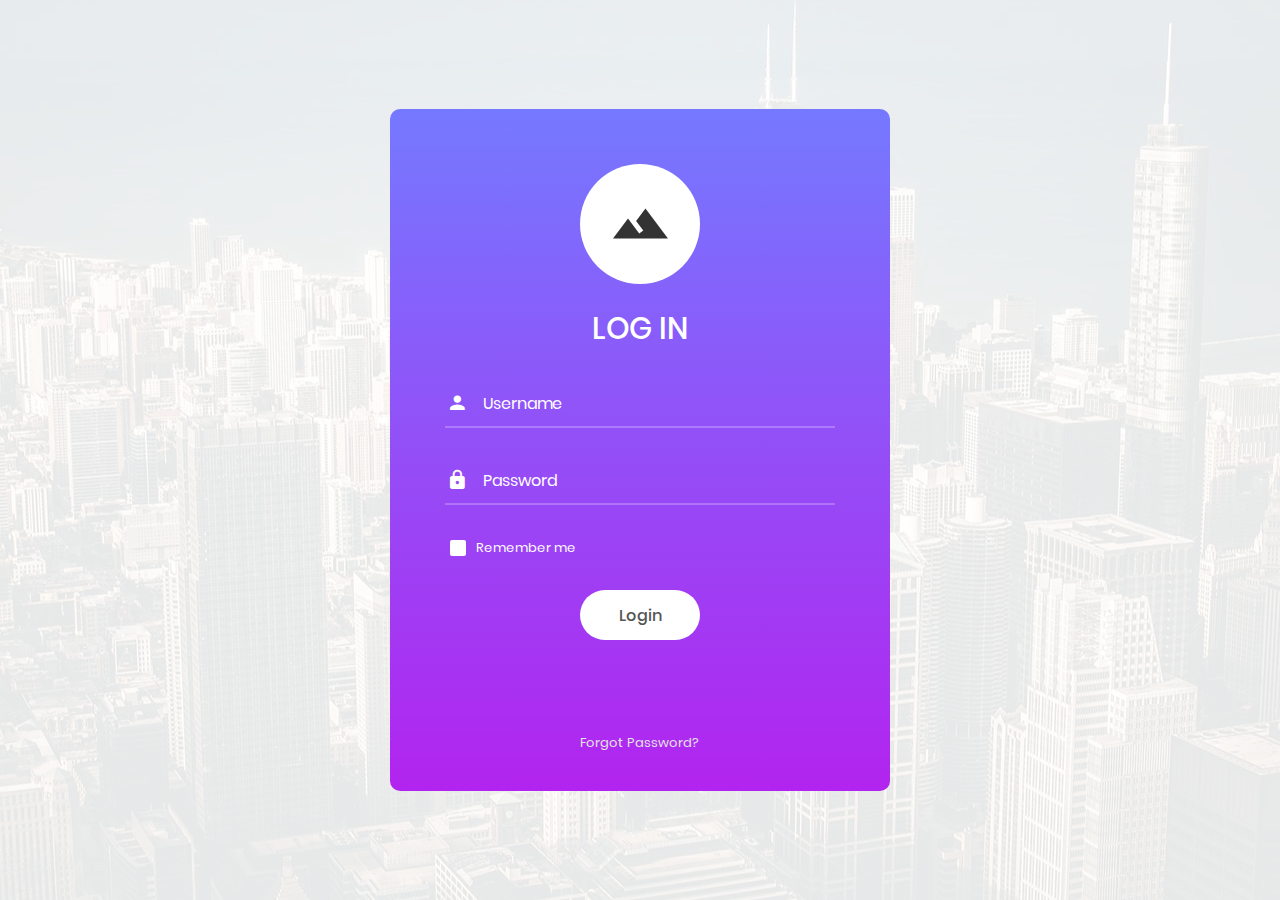
<file: webb-app/login_page/index.html>
<!DOCTYPE html>
<html lang="en">
<head>
	<title>Login V3</title>
	<meta charset="UTF-8">
	<meta name="viewport" content="width=device-width, initial-scale=1">
<!--===============================================================================================-->	
	<link rel="icon" type="image/png" href="images/icons/favicon.ico"/>
<!--===============================================================================================-->
	<link rel="stylesheet" type="text/css" href="vendor/bootstrap/css/bootstrap.min.css">
<!--===============================================================================================-->
	<link rel="stylesheet" type="text/css" href="fonts/font-awesome-4.7.0/css/font-awesome.min.css">
<!--===============================================================================================-->
	<link rel="stylesheet" type="text/css" href="fonts/iconic/css/material-design-iconic-font.min.css">
<!--===============================================================================================-->
	<link rel="stylesheet" type="text/css" href="vendor/animate/animate.css">
<!--===============================================================================================-->	
	<link rel="stylesheet" type="text/css" href="vendor/css-hamburgers/hamburgers.min.css">
<!--===============================================================================================-->
	<link rel="stylesheet" type="text/css" href="vendor/animsition/css/animsition.min.css">
<!--===============================================================================================-->
	<link rel="stylesheet" type="text/css" href="vendor/select2/select2.min.css">
<!--===============================================================================================-->	
	<link rel="stylesheet" type="text/css" href="vendor/daterangepicker/daterangepicker.css">
<!--===============================================================================================-->
	<link rel="stylesheet" type="text/css" href="css/util.css">
	<link rel="stylesheet" type="text/css" href="css/main.css">
<!--===============================================================================================-->
</head>
<body>
	
	<div class="limiter">
		<div class="container-login100" style="background-image: url('images/bg-01.jpg');">
			<div class="wrap-login100">
				<form class="login100-form validate-form">
					<span class="login100-form-logo">
						<i class="zmdi zmdi-landscape"></i>
					</span>

					<span class="login100-form-title p-b-34 p-t-27">
						Log in
					</span>

					<div class="wrap-input100 validate-input" data-validate = "Enter username">
						<input class="input100" type="text" name="username" placeholder="Username">
						<span class="focus-input100" data-placeholder="&#xf207;"></span>
					</div>

					<div class="wrap-input100 validate-input" data-validate="Enter password">
						<input class="input100" type="password" name="pass" placeholder="Password">
						<span class="focus-input100" data-placeholder="&#xf191;"></span>
					</div>

					<div class="contact100-form-checkbox">
						<input class="input-checkbox100" id="ckb1" type="checkbox" name="remember-me">
						<label class="label-checkbox100" for="ckb1">
							Remember me
						</label>
					</div>

					<div class="container-login100-form-btn">
						<button class="login100-form-btn">
							Login
						</button>
					</div>

					<div class="text-center p-t-90">
						<a class="txt1" href="#">
							Forgot Password?
						</a>
					</div>
				</form>
			</div>
		</div>
	</div>
	

	<div id="dropDownSelect1"></div>
	
<!--===============================================================================================-->
	<script src="vendor/jquery/jquery-3.2.1.min.js"></script>
<!--===============================================================================================-->
	<script src="vendor/animsition/js/animsition.min.js"></script>
<!--===============================================================================================-->
	<script src="vendor/bootstrap/js/popper.js"></script>
	<script src="vendor/bootstrap/js/bootstrap.min.js"></script>
<!--===============================================================================================-->
	<script src="vendor/select2/select2.min.js"></script>
<!--===============================================================================================-->
	<script src="vendor/daterangepicker/moment.min.js"></script>
	<script src="vendor/daterangepicker/daterangepicker.js"></script>
<!--===============================================================================================-->
	<script src="vendor/countdowntime/countdowntime.js"></script>
<!--===============================================================================================-->
	<script src="js/main.js"></script>

</body>
</html>
</file>
<file: webb-app/login_page/vendor/daterangepicker/daterangepicker.css>
.daterangepicker {
  position: absolute;
  color: inherit;
  background-color: #fff;
  border-radius: 4px;
  width: 278px;
  padding: 4px;
  margin-top: 1px;
  top: 100px;
  left: 20px;
  /* Calendars */ }
  .daterangepicker:before, .daterangepicker:after {
    position: absolute;
    display: inline-block;
    border-bottom-color: rgba(0, 0, 0, 0.2);
    content: ''; }
  .daterangepicker:before {
    top: -7px;
    border-right: 7px solid transparent;
    border-left: 7px solid transparent;
    border-bottom: 7px solid #ccc; }
  .daterangepicker:after {
    top: -6px;
    border-right: 6px solid transparent;
    border-bottom: 6px solid #fff;
    border-left: 6px solid transparent; }
  .daterangepicker.opensleft:before {
    right: 9px; }
  .daterangepicker.opensleft:after {
    right: 10px; }
  .daterangepicker.openscenter:before {
    left: 0;
    right: 0;
    width: 0;
    margin-left: auto;
    margin-right: auto; }
  .daterangepicker.openscenter:after {
    left: 0;
    right: 0;
    width: 0;
    margin-left: auto;
    margin-right: auto; }
  .daterangepicker.opensright:before {
    left: 9px; }
  .daterangepicker.opensright:after {
    left: 10px; }
  .daterangepicker.dropup {
    margin-top: -5px; }
    .daterangepicker.dropup:before {
      top: initial;
      bottom: -7px;
      border-bottom: initial;
      border-top: 7px solid #ccc; }
    .daterangepicker.dropup:after {
      top: initial;
      bottom: -6px;
      border-bottom: initial;
      border-top: 6px solid #fff; }
  .daterangepicker.dropdown-menu {
    max-width: none;
    z-index: 3001; }
  .daterangepicker.single .ranges, .daterangepicker.single .calendar {
    float: none; }
  .daterangepicker.show-calendar .calendar {
    display: block; }
  .daterangepicker .calendar {
    display: none;
    max-width: 270px;
    margin: 4px; }
    .daterangepicker .calendar.single .calendar-table {
      border: none; }
    .daterangepicker .calendar th, .daterangepicker .calendar td {
      white-space: nowrap;
      text-align: center;
      min-width: 32px; }
  .daterangepicker .calendar-table {
    border: 1px solid #fff;
    padding: 4px;
    border-radius: 4px;
    background-color: #fff; }
  .daterangepicker table {
    width: 100%;
    margin: 0; }
  .daterangepicker td, .daterangepicker th {
    text-align: center;
    width: 20px;
    height: 20px;
    border-radius: 4px;
    border: 1px solid transparent;
    white-space: nowrap;
    cursor: pointer; }
    .daterangepicker td.available:hover, .daterangepicker th.available:hover {
      background-color: #eee;
      border-color: transparent;
      color: inherit; }
    .daterangepicker td.week, .daterangepicker th.week {
      font-size: 80%;
      color: #ccc; }
  .daterangepicker td.off, .daterangepicker td.off.in-range, .daterangepicker td.off.start-date, .daterangepicker td.off.end-date {
    background-color: #fff;
    border-color: transparent;
    color: #999; }
  .daterangepicker td.in-range {
    background-color: #ebf4f8;
    border-color: transparent;
    color: #000;
    border-radius: 0; }
  .daterangepicker td.start-date {
    border-radius: 4px 0 0 4px; }
  .daterangepicker td.end-date {
    border-radius: 0 4px 4px 0; }
  .daterangepicker td.start-date.end-date {
    border-radius: 4px; }
  .daterangepicker td.active, .daterangepicker td.active:hover {
    background-color: #357ebd;
    border-color: transparent;
    color: #fff; }
  .daterangepicker th.month {
    width: auto; }
  .daterangepicker td.disabled, .daterangepicker option.disabled {
    color: #999;
    cursor: not-allowed;
    text-decoration: line-through; }
  .daterangepicker select.monthselect, .daterangepicker select.yearselect {
    font-size: 12px;
    padding: 1px;
    height: auto;
    margin: 0;
    cursor: default; }
  .daterangepicker select.monthselect {
    margin-right: 2%;
    width: 56%; }
  .daterangepicker select.yearselect {
    width: 40%; }
  .daterangepicker select.hourselect, .daterangepicker select.minuteselect, .daterangepicker select.secondselect, .daterangepicker select.ampmselect {
    width: 50px;
    margin-bottom: 0; }
  .daterangepicker .input-mini {
    border: 1px solid #ccc;
    border-radius: 4px;
    color: #555;
    height: 30px;
    line-height: 30px;
    display: block;
    vertical-align: middle;
    margin: 0 0 5px 0;
    padding: 0 6px 0 28px;
    width: 100%; }
    .daterangepicker .input-mini.active {
      border: 1px solid #08c;
      border-radius: 4px; }
  .daterangepicker .daterangepicker_input {
    position: relative; }
    .daterangepicker .daterangepicker_input i {
      position: absolute;
      left: 8px;
      top: 8px; }
  .daterangepicker.rtl .input-mini {
    padding-right: 28px;
    padding-left: 6px; }
  .daterangepicker.rtl .daterangepicker_input i {
    left: auto;
    right: 8px; }
  .daterangepicker .calendar-time {
    text-align: center;
    margin: 5px auto;
    line-height: 30px;
    position: relative;
    padding-left: 28px; }
    .daterangepicker .calendar-time select.disabled {
      color: #ccc;
      cursor: not-allowed; }

.ranges {
  font-size: 11px;
  float: none;
  margin: 4px;
  text-align: left; }
  .ranges ul {
    list-style: none;
    margin: 0 auto;
    padding: 0;
    width: 100%; }
  .ranges li {
    font-size: 13px;
    background-color: #f5f5f5;
    border: 1px solid #f5f5f5;
    border-radius: 4px;
    color: #08c;
    padding: 3px 12px;
    margin-bottom: 8px;
    cursor: pointer; }
    .ranges li:hover {
      background-color: #08c;
      border: 1px solid #08c;
      color: #fff; }
    .ranges li.active {
      background-color: #08c;
      border: 1px solid #08c;
      color: #fff; }

/*  Larger Screen Styling */
@media (min-width: 564px) {
  .daterangepicker {
    width: auto; }
    .daterangepicker .ranges ul {
      width: 160px; }
    .daterangepicker.single .ranges ul {
      width: 100%; }
    .daterangepicker.single .calendar.left {
      clear: none; }
    .daterangepicker.single.ltr .ranges, .daterangepicker.single.ltr .calendar {
      float: left; }
    .daterangepicker.single.rtl .ranges, .daterangepicker.single.rtl .calendar {
      float: right; }
    .daterangepicker.ltr {
      direction: ltr;
      text-align: left; }
      .daterangepicker.ltr .calendar.left {
        clear: left;
        margin-right: 0; }
        .daterangepicker.ltr .calendar.left .calendar-table {
          border-right: none;
          border-top-right-radius: 0;
          border-bottom-right-radius: 0; }
      .daterangepicker.ltr .calendar.right {
        margin-left: 0; }
        .daterangepicker.ltr .calendar.right .calendar-table {
          border-left: none;
          border-top-left-radius: 0;
          border-bottom-left-radius: 0; }
      .daterangepicker.ltr .left .daterangepicker_input {
        padding-right: 12px; }
      .daterangepicker.ltr .calendar.left .calendar-table {
        padding-right: 12px; }
      .daterangepicker.ltr .ranges, .daterangepicker.ltr .calendar {
        float: left; }
    .daterangepicker.rtl {
      direction: rtl;
      text-align: right; }
      .daterangepicker.rtl .calendar.left {
        clear: right;
        margin-left: 0; }
        .daterangepicker.rtl .calendar.left .calendar-table {
          border-left: none;
          border-top-left-radius: 0;
          border-bottom-left-radius: 0; }
      .daterangepicker.rtl .calendar.right {
        margin-right: 0; }
        .daterangepicker.rtl .calendar.right .calendar-table {
          border-right: none;
          border-top-right-radius: 0;
          border-bottom-right-radius: 0; }
      .daterangepicker.rtl .left .daterangepicker_input {
        padding-left: 12px; }
      .daterangepicker.rtl .calendar.left .calendar-table {
        padding-left: 12px; }
      .daterangepicker.rtl .ranges, .daterangepicker.rtl .calendar {
        text-align: right;
        float: right; } }
@media (min-width: 730px) {
  .daterangepicker .ranges {
    width: auto; }
  .daterangepicker.ltr .ranges {
    float: left; }
  .daterangepicker.rtl .ranges {
    float: right; }
  .daterangepicker .calendar.left {
    clear: none !important; } }
</file>
<file: webb-app/login_page/css/util.css>
/*[ FONT SIZE ]
///////////////////////////////////////////////////////////
*/
.fs-1 {font-size: 1px;}
.fs-2 {font-size: 2px;}
.fs-3 {font-size: 3px;}
.fs-4 {font-size: 4px;}
.fs-5 {font-size: 5px;}
.fs-6 {font-size: 6px;}
.fs-7 {font-size: 7px;}
.fs-8 {font-size: 8px;}
.fs-9 {font-size: 9px;}
.fs-10 {font-size: 10px;}
.fs-11 {font-size: 11px;}
.fs-12 {font-size: 12px;}
.fs-13 {font-size: 13px;}
.fs-14 {font-size: 14px;}
.fs-15 {font-size: 15px;}
.fs-16 {font-size: 16px;}
.fs-17 {font-size: 17px;}
.fs-18 {font-size: 18px;}
.fs-19 {font-size: 19px;}
.fs-20 {font-size: 20px;}
.fs-21 {font-size: 21px;}
.fs-22 {font-size: 22px;}
.fs-23 {font-size: 23px;}
.fs-24 {font-size: 24px;}
.fs-25 {font-size: 25px;}
.fs-26 {font-size: 26px;}
.fs-27 {font-size: 27px;}
.fs-28 {font-size: 28px;}
.fs-29 {font-size: 29px;}
.fs-30 {font-size: 30px;}
.fs-31 {font-size: 31px;}
.fs-32 {font-size: 32px;}
.fs-33 {font-size: 33px;}
.fs-34 {font-size: 34px;}
.fs-35 {font-size: 35px;}
.fs-36 {font-size: 36px;}
.fs-37 {font-size: 37px;}
.fs-38 {font-size: 38px;}
.fs-39 {font-size: 39px;}
.fs-40 {font-size: 40px;}
.fs-41 {font-size: 41px;}
.fs-42 {font-size: 42px;}
.fs-43 {font-size: 43px;}
.fs-44 {font-size: 44px;}
.fs-45 {font-size: 45px;}
.fs-46 {font-size: 46px;}
.fs-47 {font-size: 47px;}
.fs-48 {font-size: 48px;}
.fs-49 {font-size: 49px;}
.fs-50 {font-size: 50px;}
.fs-51 {font-size: 51px;}
.fs-52 {font-size: 52px;}
.fs-53 {font-size: 53px;}
.fs-54 {font-size: 54px;}
.fs-55 {font-size: 55px;}
.fs-56 {font-size: 56px;}
.fs-57 {font-size: 57px;}
.fs-58 {font-size: 58px;}
.fs-59 {font-size: 59px;}
.fs-60 {font-size: 60px;}
.fs-61 {font-size: 61px;}
.fs-62 {font-size: 62px;}
.fs-63 {font-size: 63px;}
.fs-64 {font-size: 64px;}
.fs-65 {font-size: 65px;}
.fs-66 {font-size: 66px;}
.fs-67 {font-size: 67px;}
.fs-68 {font-size: 68px;}
.fs-69 {font-size: 69px;}
.fs-70 {font-size: 70px;}
.fs-71 {font-size: 71px;}
.fs-72 {font-size: 72px;}
.fs-73 {font-size: 73px;}
.fs-74 {font-size: 74px;}
.fs-75 {font-size: 75px;}
.fs-76 {font-size: 76px;}
.fs-77 {font-size: 77px;}
.fs-78 {font-size: 78px;}
.fs-79 {font-size: 79px;}
.fs-80 {font-size: 80px;}
.fs-81 {font-size: 81px;}
.fs-82 {font-size: 82px;}
.fs-83 {font-size: 83px;}
.fs-84 {font-size: 84px;}
.fs-85 {font-size: 85px;}
.fs-86 {font-size: 86px;}
.fs-87 {font-size: 87px;}
.fs-88 {font-size: 88px;}
.fs-89 {font-size: 89px;}
.fs-90 {font-size: 90px;}
.fs-91 {font-size: 91px;}
.fs-92 {font-size: 92px;}
.fs-93 {font-size: 93px;}
.fs-94 {font-size: 94px;}
.fs-95 {font-size: 95px;}
.fs-96 {font-size: 96px;}
.fs-97 {font-size: 97px;}
.fs-98 {font-size: 98px;}
.fs-99 {font-size: 99px;}
.fs-100 {font-size: 100px;}
.fs-101 {font-size: 101px;}
.fs-102 {font-size: 102px;}
.fs-103 {font-size: 103px;}
.fs-104 {font-size: 104px;}
.fs-105 {font-size: 105px;}
.fs-106 {font-size: 106px;}
.fs-107 {font-size: 107px;}
.fs-108 {font-size: 108px;}
.fs-109 {font-size: 109px;}
.fs-110 {font-size: 110px;}
.fs-111 {font-size: 111px;}
.fs-112 {font-size: 112px;}
.fs-113 {font-size: 113px;}
.fs-114 {font-size: 114px;}
.fs-115 {font-size: 115px;}
.fs-116 {font-size: 116px;}
.fs-117 {font-size: 117px;}
.fs-118 {font-size: 118px;}
.fs-119 {font-size: 119px;}
.fs-120 {font-size: 120px;}
.fs-121 {font-size: 121px;}
.fs-122 {font-size: 122px;}
.fs-123 {font-size: 123px;}
.fs-124 {font-size: 124px;}
.fs-125 {font-size: 125px;}
.fs-126 {font-size: 126px;}
.fs-127 {font-size: 127px;}
.fs-128 {font-size: 128px;}
.fs-129 {font-size: 129px;}
.fs-130 {font-size: 130px;}
.fs-131 {font-size: 131px;}
.fs-132 {font-size: 132px;}
.fs-133 {font-size: 133px;}
.fs-134 {font-size: 134px;}
.fs-135 {font-size: 135px;}
.fs-136 {font-size: 136px;}
.fs-137 {font-size: 137px;}
.fs-138 {font-size: 138px;}
.fs-139 {font-size: 139px;}
.fs-140 {font-size: 140px;}
.fs-141 {font-size: 141px;}
.fs-142 {font-size: 142px;}
.fs-143 {font-size: 143px;}
.fs-144 {font-size: 144px;}
.fs-145 {font-size: 145px;}
.fs-146 {font-size: 146px;}
.fs-147 {font-size: 147px;}
.fs-148 {font-size: 148px;}
.fs-149 {font-size: 149px;}
.fs-150 {font-size: 150px;}
.fs-151 {font-size: 151px;}
.fs-152 {font-size: 152px;}
.fs-153 {font-size: 153px;}
.fs-154 {font-size: 154px;}
.fs-155 {font-size: 155px;}
.fs-156 {font-size: 156px;}
.fs-157 {font-size: 157px;}
.fs-158 {font-size: 158px;}
.fs-159 {font-size: 159px;}
.fs-160 {font-size: 160px;}
.fs-161 {font-size: 161px;}
.fs-162 {font-size: 162px;}
.fs-163 {font-size: 163px;}
.fs-164 {font-size: 164px;}
.fs-165 {font-size: 165px;}
.fs-166 {font-size: 166px;}
.fs-167 {font-size: 167px;}
.fs-168 {font-size: 168px;}
.fs-169 {font-size: 169px;}
.fs-170 {font-size: 170px;}
.fs-171 {font-size: 171px;}
.fs-172 {font-size: 172px;}
.fs-173 {font-size: 173px;}
.fs-174 {font-size: 174px;}
.fs-175 {font-size: 175px;}
.fs-176 {font-size: 176px;}
.fs-177 {font-size: 177px;}
.fs-178 {font-size: 178px;}
.fs-179 {font-size: 179px;}
.fs-180 {font-size: 180px;}
.fs-181 {font-size: 181px;}
.fs-182 {font-size: 182px;}
.fs-183 {font-size: 183px;}
.fs-184 {font-size: 184px;}
.fs-185 {font-size: 185px;}
.fs-186 {font-size: 186px;}
.fs-187 {font-size: 187px;}
.fs-188 {font-size: 188px;}
.fs-189 {font-size: 189px;}
.fs-190 {font-size: 190px;}
.fs-191 {font-size: 191px;}
.fs-192 {font-size: 192px;}
.fs-193 {font-size: 193px;}
.fs-194 {font-size: 194px;}
.fs-195 {font-size: 195px;}
.fs-196 {font-size: 196px;}
.fs-197 {font-size: 197px;}
.fs-198 {font-size: 198px;}
.fs-199 {font-size: 199px;}
.fs-200 {font-size: 200px;}

/*[ PADDING ]
///////////////////////////////////////////////////////////
*/
.p-t-0 {padding-top: 0px;}
.p-t-1 {padding-top: 1px;}
.p-t-2 {padding-top: 2px;}
.p-t-3 {padding-top: 3px;}
.p-t-4 {padding-top: 4px;}
.p-t-5 {padding-top: 5px;}
.p-t-6 {padding-top: 6px;}
.p-t-7 {padding-top: 7px;}
.p-t-8 {padding-top: 8px;}
.p-t-9 {padding-top: 9px;}
.p-t-10 {padding-top: 10px;}
.p-t-11 {padding-top: 11px;}
.p-t-12 {padding-top: 12px;}
.p-t-13 {padding-top: 13px;}
.p-t-14 {padding-top: 14px;}
.p-t-15 {padding-top: 15px;}
.p-t-16 {padding-top: 16px;}
.p-t-17 {padding-top: 17px;}
.p-t-18 {padding-top: 18px;}
.p-t-19 {padding-top: 19px;}
.p-t-20 {padding-top: 20px;}
.p-t-21 {padding-top: 21px;}
.p-t-22 {padding-top: 22px;}
.p-t-23 {padding-top: 23px;}
.p-t-24 {padding-top: 24px;}
.p-t-25 {padding-top: 25px;}
.p-t-26 {padding-top: 26px;}
.p-t-27 {padding-top: 27px;}
.p-t-28 {padding-top: 28px;}
.p-t-29 {padding-top: 29px;}
.p-t-30 {padding-top: 30px;}
.p-t-31 {padding-top: 31px;}
.p-t-32 {padding-top: 32px;}
.p-t-33 {padding-top: 33px;}
.p-t-34 {padding-top: 34px;}
.p-t-35 {padding-top: 35px;}
.p-t-36 {padding-top: 36px;}
.p-t-37 {padding-top: 37px;}
.p-t-38 {padding-top: 38px;}
.p-t-39 {padding-top: 39px;}
.p-t-40 {padding-top: 40px;}
.p-t-41 {padding-top: 41px;}
.p-t-42 {padding-top: 42px;}
.p-t-43 {padding-top: 43px;}
.p-t-44 {padding-top: 44px;}
.p-t-45 {padding-top: 45px;}
.p-t-46 {padding-top: 46px;}
.p-t-47 {padding-top: 47px;}
.p-t-48 {padding-top: 48px;}
.p-t-49 {padding-top: 49px;}
.p-t-50 {padding-top: 50px;}
.p-t-51 {padding-top: 51px;}
.p-t-52 {padding-top: 52px;}
.p-t-53 {padding-top: 53px;}
.p-t-54 {padding-top: 54px;}
.p-t-55 {padding-top: 55px;}
.p-t-56 {padding-top: 56px;}
.p-t-57 {padding-top: 57px;}
.p-t-58 {padding-top: 58px;}
.p-t-59 {padding-top: 59px;}
.p-t-60 {padding-top: 60px;}
.p-t-61 {padding-top: 61px;}
.p-t-62 {padding-top: 62px;}
.p-t-63 {padding-top: 63px;}
.p-t-64 {padding-top: 64px;}
.p-t-65 {padding-top: 65px;}
.p-t-66 {padding-top: 66px;}
.p-t-67 {padding-top: 67px;}
.p-t-68 {padding-top: 68px;}
.p-t-69 {padding-top: 69px;}
.p-t-70 {padding-top: 70px;}
.p-t-71 {padding-top: 71px;}
.p-t-72 {padding-top: 72px;}
.p-t-73 {padding-top: 73px;}
.p-t-74 {padding-top: 74px;}
.p-t-75 {padding-top: 75px;}
.p-t-76 {padding-top: 76px;}
.p-t-77 {padding-top: 77px;}
.p-t-78 {padding-top: 78px;}
.p-t-79 {padding-top: 79px;}
.p-t-80 {padding-top: 80px;}
.p-t-81 {padding-top: 81px;}
.p-t-82 {padding-top: 82px;}
.p-t-83 {padding-top: 83px;}
.p-t-84 {padding-top: 84px;}
.p-t-85 {padding-top: 85px;}
.p-t-86 {padding-top: 86px;}
.p-t-87 {padding-top: 87px;}
.p-t-88 {padding-top: 88px;}
.p-t-89 {padding-top: 89px;}
.p-t-90 {padding-top: 90px;}
.p-t-91 {padding-top: 91px;}
.p-t-92 {padding-top: 92px;}
.p-t-93 {padding-top: 93px;}
.p-t-94 {padding-top: 94px;}
.p-t-95 {padding-top: 95px;}
.p-t-96 {padding-top: 96px;}
.p-t-97 {padding-top: 97px;}
.p-t-98 {padding-top: 98px;}
.p-t-99 {padding-top: 99px;}
.p-t-100 {padding-top: 100px;}
.p-t-101 {padding-top: 101px;}
.p-t-102 {padding-top: 102px;}
.p-t-103 {padding-top: 103px;}
.p-t-104 {padding-top: 104px;}
.p-t-105 {padding-top: 105px;}
.p-t-106 {padding-top: 106px;}
.p-t-107 {padding-top: 107px;}
.p-t-108 {padding-top: 108px;}
.p-t-109 {padding-top: 109px;}
.p-t-110 {padding-top: 110px;}
.p-t-111 {padding-top: 111px;}
.p-t-112 {padding-top: 112px;}
.p-t-113 {padding-top: 113px;}
.p-t-114 {padding-top: 114px;}
.p-t-115 {padding-top: 115px;}
.p-t-116 {padding-top: 116px;}
.p-t-117 {padding-top: 117px;}
.p-t-118 {padding-top: 118px;}
.p-t-119 {padding-top: 119px;}
.p-t-120 {padding-top: 120px;}
.p-t-121 {padding-top: 121px;}
.p-t-122 {padding-top: 122px;}
.p-t-123 {padding-top: 123px;}
.p-t-124 {padding-top: 124px;}
.p-t-125 {padding-top: 125px;}
.p-t-126 {padding-top: 126px;}
.p-t-127 {padding-top: 127px;}
.p-t-128 {padding-top: 128px;}
.p-t-129 {padding-top: 129px;}
.p-t-130 {padding-top: 130px;}
.p-t-131 {padding-top: 131px;}
.p-t-132 {padding-top: 132px;}
.p-t-133 {padding-top: 133px;}
.p-t-134 {padding-top: 134px;}
.p-t-135 {padding-top: 135px;}
.p-t-136 {padding-top: 136px;}
.p-t-137 {padding-top: 137px;}
.p-t-138 {padding-top: 138px;}
.p-t-139 {padding-top: 139px;}
.p-t-140 {padding-top: 140px;}
.p-t-141 {padding-top: 141px;}
.p-t-142 {padding-top: 142px;}
.p-t-143 {padding-top: 143px;}
.p-t-144 {padding-top: 144px;}
.p-t-145 {padding-top: 145px;}
.p-t-146 {padding-top: 146px;}
.p-t-147 {padding-top: 147px;}
.p-t-148 {padding-top: 148px;}
.p-t-149 {padding-top: 149px;}
.p-t-150 {padding-top: 150px;}
.p-t-151 {padding-top: 151px;}
.p-t-152 {padding-top: 152px;}
.p-t-153 {padding-top: 153px;}
.p-t-154 {padding-top: 154px;}
.p-t-155 {padding-top: 155px;}
.p-t-156 {padding-top: 156px;}
.p-t-157 {padding-top: 157px;}
.p-t-158 {padding-top: 158px;}
.p-t-159 {padding-top: 159px;}
.p-t-160 {padding-top: 160px;}
.p-t-161 {padding-top: 161px;}
.p-t-162 {padding-top: 162px;}
.p-t-163 {padding-top: 163px;}
.p-t-164 {padding-top: 164px;}
.p-t-165 {padding-top: 165px;}
.p-t-166 {padding-top: 166px;}
.p-t-167 {padding-top: 167px;}
.p-t-168 {padding-top: 168px;}
.p-t-169 {padding-top: 169px;}
.p-t-170 {padding-top: 170px;}
.p-t-171 {padding-top: 171px;}
.p-t-172 {padding-top: 172px;}
.p-t-173 {padding-top: 173px;}
.p-t-174 {padding-top: 174px;}
.p-t-175 {padding-top: 175px;}
.p-t-176 {padding-top: 176px;}
.p-t-177 {padding-top: 177px;}
.p-t-178 {padding-top: 178px;}
.p-t-179 {padding-top: 179px;}
.p-t-180 {padding-top: 180px;}
.p-t-181 {padding-top: 181px;}
.p-t-182 {padding-top: 182px;}
.p-t-183 {padding-top: 183px;}
.p-t-184 {padding-top: 184px;}
.p-t-185 {padding-top: 185px;}
.p-t-186 {padding-top: 186px;}
.p-t-187 {padding-top: 187px;}
.p-t-188 {padding-top: 188px;}
.p-t-189 {padding-top: 189px;}
.p-t-190 {padding-top: 190px;}
.p-t-191 {padding-top: 191px;}
.p-t-192 {padding-top: 192px;}
.p-t-193 {padding-top: 193px;}
.p-t-194 {padding-top: 194px;}
.p-t-195 {padding-top: 195px;}
.p-t-196 {padding-top: 196px;}
.p-t-197 {padding-top: 197px;}
.p-t-198 {padding-top: 198px;}
.p-t-199 {padding-top: 199px;}
.p-t-200 {padding-top: 200px;}
.p-t-201 {padding-top: 201px;}
.p-t-202 {padding-top: 202px;}
.p-t-203 {padding-top: 203px;}
.p-t-204 {padding-top: 204px;}
.p-t-205 {padding-top: 205px;}
.p-t-206 {padding-top: 206px;}
.p-t-207 {padding-top: 207px;}
.p-t-208 {padding-top: 208px;}
.p-t-209 {padding-top: 209px;}
.p-t-210 {padding-top: 210px;}
.p-t-211 {padding-top: 211px;}
.p-t-212 {padding-top: 212px;}
.p-t-213 {padding-top: 213px;}
.p-t-214 {padding-top: 214px;}
.p-t-215 {padding-top: 215px;}
.p-t-216 {padding-top: 216px;}
.p-t-217 {padding-top: 217px;}
.p-t-218 {padding-top: 218px;}
.p-t-219 {padding-top: 219px;}
.p-t-220 {padding-top: 220px;}
.p-t-221 {padding-top: 221px;}
.p-t-222 {padding-top: 222px;}
.p-t-223 {padding-top: 223px;}
.p-t-224 {padding-top: 224px;}
.p-t-225 {padding-top: 225px;}
.p-t-226 {padding-top: 226px;}
.p-t-227 {padding-top: 227px;}
.p-t-228 {padding-top: 228px;}
.p-t-229 {padding-top: 229px;}
.p-t-230 {padding-top: 230px;}
.p-t-231 {padding-top: 231px;}
.p-t-232 {padding-top: 232px;}
.p-t-233 {padding-top: 233px;}
.p-t-234 {padding-top: 234px;}
.p-t-235 {padding-top: 235px;}
.p-t-236 {padding-top: 236px;}
.p-t-237 {padding-top: 237px;}
.p-t-238 {padding-top: 238px;}
.p-t-239 {padding-top: 239px;}
.p-t-240 {padding-top: 240px;}
.p-t-241 {padding-top: 241px;}
.p-t-242 {padding-top: 242px;}
.p-t-243 {padding-top: 243px;}
.p-t-244 {padding-top: 244px;}
.p-t-245 {padding-top: 245px;}
.p-t-246 {padding-top: 246px;}
.p-t-247 {padding-top: 247px;}
.p-t-248 {padding-top: 248px;}
.p-t-249 {padding-top: 249px;}
.p-t-250 {padding-top: 250px;}
.p-b-0 {padding-bottom: 0px;}
.p-b-1 {padding-bottom: 1px;}
.p-b-2 {padding-bottom: 2px;}
.p-b-3 {padding-bottom: 3px;}
.p-b-4 {padding-bottom: 4px;}
.p-b-5 {padding-bottom: 5px;}
.p-b-6 {padding-bottom: 6px;}
.p-b-7 {padding-bottom: 7px;}
.p-b-8 {padding-bottom: 8px;}
.p-b-9 {padding-bottom: 9px;}
.p-b-10 {padding-bottom: 10px;}
.p-b-11 {padding-bottom: 11px;}
.p-b-12 {padding-bottom: 12px;}
.p-b-13 {padding-bottom: 13px;}
.p-b-14 {padding-bottom: 14px;}
.p-b-15 {padding-bottom: 15px;}
.p-b-16 {padding-bottom: 16px;}
.p-b-17 {padding-bottom: 17px;}
.p-b-18 {padding-bottom: 18px;}
.p-b-19 {padding-bottom: 19px;}
.p-b-20 {padding-bottom: 20px;}
.p-b-21 {padding-bottom: 21px;}
.p-b-22 {padding-bottom: 22px;}
.p-b-23 {padding-bottom: 23px;}
.p-b-24 {padding-bottom: 24px;}
.p-b-25 {padding-bottom: 25px;}
.p-b-26 {padding-bottom: 26px;}
.p-b-27 {padding-bottom: 27px;}
.p-b-28 {padding-bottom: 28px;}
.p-b-29 {padding-bottom: 29px;}
.p-b-30 {padding-bottom: 30px;}
.p-b-31 {padding-bottom: 31px;}
.p-b-32 {padding-bottom: 32px;}
.p-b-33 {padding-bottom: 33px;}
.p-b-34 {padding-bottom: 34px;}
.p-b-35 {padding-bottom: 35px;}
.p-b-36 {padding-bottom: 36px;}
.p-b-37 {padding-bottom: 37px;}
.p-b-38 {padding-bottom: 38px;}
.p-b-39 {padding-bottom: 39px;}
.p-b-40 {padding-bottom: 40px;}
.p-b-41 {padding-bottom: 41px;}
.p-b-42 {padding-bottom: 42px;}
.p-b-43 {padding-bottom: 43px;}
.p-b-44 {padding-bottom: 44px;}
.p-b-45 {padding-bottom: 45px;}
.p-b-46 {padding-bottom: 46px;}
.p-b-47 {padding-bottom: 47px;}
.p-b-48 {padding-bottom: 48px;}
.p-b-49 {padding-bottom: 49px;}
.p-b-50 {padding-bottom: 50px;}
.p-b-51 {padding-bottom: 51px;}
.p-b-52 {padding-bottom: 52px;}
.p-b-53 {padding-bottom: 53px;}
.p-b-54 {padding-bottom: 54px;}
.p-b-55 {padding-bottom: 55px;}
.p-b-56 {padding-bottom: 56px;}
.p-b-57 {padding-bottom: 57px;}
.p-b-58 {padding-bottom: 58px;}
.p-b-59 {padding-bottom: 59px;}
.p-b-60 {padding-bottom: 60px;}
.p-b-61 {padding-bottom: 61px;}
.p-b-62 {padding-bottom: 62px;}
.p-b-63 {padding-bottom: 63px;}
.p-b-64 {padding-bottom: 64px;}
.p-b-65 {padding-bottom: 65px;}
.p-b-66 {padding-bottom: 66px;}
.p-b-67 {padding-bottom: 67px;}
.p-b-68 {padding-bottom: 68px;}
.p-b-69 {padding-bottom: 69px;}
.p-b-70 {padding-bottom: 70px;}
.p-b-71 {padding-bottom: 71px;}
.p-b-72 {padding-bottom: 72px;}
.p-b-73 {padding-bottom: 73px;}
.p-b-74 {padding-bottom: 74px;}
.p-b-75 {padding-bottom: 75px;}
.p-b-76 {padding-bottom: 76px;}
.p-b-77 {padding-bottom: 77px;}
.p-b-78 {padding-bottom: 78px;}
.p-b-79 {padding-bottom: 79px;}
.p-b-80 {padding-bottom: 80px;}
.p-b-81 {padding-bottom: 81px;}
.p-b-82 {padding-bottom: 82px;}
.p-b-83 {padding-bottom: 83px;}
.p-b-84 {padding-bottom: 84px;}
.p-b-85 {padding-bottom: 85px;}
.p-b-86 {padding-bottom: 86px;}
.p-b-87 {padding-bottom: 87px;}
.p-b-88 {padding-bottom: 88px;}
.p-b-89 {padding-bottom: 89px;}
.p-b-90 {padding-bottom: 90px;}
.p-b-91 {padding-bottom: 91px;}
.p-b-92 {padding-bottom: 92px;}
.p-b-93 {padding-bottom: 93px;}
.p-b-94 {padding-bottom: 94px;}
.p-b-95 {padding-bottom: 95px;}
.p-b-96 {padding-bottom: 96px;}
.p-b-97 {padding-bottom: 97px;}
.p-b-98 {padding-bottom: 98px;}
.p-b-99 {padding-bottom: 99px;}
.p-b-100 {padding-bottom: 100px;}
.p-b-101 {padding-bottom: 101px;}
.p-b-102 {padding-bottom: 102px;}
.p-b-103 {padding-bottom: 103px;}
.p-b-104 {padding-bottom: 104px;}
.p-b-105 {padding-bottom: 105px;}
.p-b-106 {padding-bottom: 106px;}
.p-b-107 {padding-bottom: 107px;}
.p-b-108 {padding-bottom: 108px;}
.p-b-109 {padding-bottom: 109px;}
.p-b-110 {padding-bottom: 110px;}
.p-b-111 {padding-bottom: 111px;}
.p-b-112 {padding-bottom: 112px;}
.p-b-113 {padding-bottom: 113px;}
.p-b-114 {padding-bottom: 114px;}
.p-b-115 {padding-bottom: 115px;}
.p-b-116 {padding-bottom: 116px;}
.p-b-117 {padding-bottom: 117px;}
.p-b-118 {padding-bottom: 118px;}
.p-b-119 {padding-bottom: 119px;}
.p-b-120 {padding-bottom: 120px;}
.p-b-121 {padding-bottom: 121px;}
.p-b-122 {padding-bottom: 122px;}
.p-b-123 {padding-bottom: 123px;}
.p-b-124 {padding-bottom: 124px;}
.p-b-125 {padding-bottom: 125px;}
.p-b-126 {padding-bottom: 126px;}
.p-b-127 {padding-bottom: 127px;}
.p-b-128 {padding-bottom: 128px;}
.p-b-129 {padding-bottom: 129px;}
.p-b-130 {padding-bottom: 130px;}
.p-b-131 {padding-bottom: 131px;}
.p-b-132 {padding-bottom: 132px;}
.p-b-133 {padding-bottom: 133px;}
.p-b-134 {padding-bottom: 134px;}
.p-b-135 {padding-bottom: 135px;}
.p-b-136 {padding-bottom: 136px;}
.p-b-137 {padding-bottom: 137px;}
.p-b-138 {padding-bottom: 138px;}
.p-b-139 {padding-bottom: 139px;}
.p-b-140 {padding-bottom: 140px;}
.p-b-141 {padding-bottom: 141px;}
.p-b-142 {padding-bottom: 142px;}
.p-b-143 {padding-bottom: 143px;}
.p-b-144 {padding-bottom: 144px;}
.p-b-145 {padding-bottom: 145px;}
.p-b-146 {padding-bottom: 146px;}
.p-b-147 {padding-bottom: 147px;}
.p-b-148 {padding-bottom: 148px;}
.p-b-149 {padding-bottom: 149px;}
.p-b-150 {padding-bottom: 150px;}
.p-b-151 {padding-bottom: 151px;}
.p-b-152 {padding-bottom: 152px;}
.p-b-153 {padding-bottom: 153px;}
.p-b-154 {padding-bottom: 154px;}
.p-b-155 {padding-bottom: 155px;}
.p-b-156 {padding-bottom: 156px;}
.p-b-157 {padding-bottom: 157px;}
.p-b-158 {padding-bottom: 158px;}
.p-b-159 {padding-bottom: 159px;}
.p-b-160 {padding-bottom: 160px;}
.p-b-161 {padding-bottom: 161px;}
.p-b-162 {padding-bottom: 162px;}
.p-b-163 {padding-bottom: 163px;}
.p-b-164 {padding-bottom: 164px;}
.p-b-165 {padding-bottom: 165px;}
.p-b-166 {padding-bottom: 166px;}
.p-b-167 {padding-bottom: 167px;}
.p-b-168 {padding-bottom: 168px;}
.p-b-169 {padding-bottom: 169px;}
.p-b-170 {padding-bottom: 170px;}
.p-b-171 {padding-bottom: 171px;}
.p-b-172 {padding-bottom: 172px;}
.p-b-173 {padding-bottom: 173px;}
.p-b-174 {padding-bottom: 174px;}
.p-b-175 {padding-bottom: 175px;}
.p-b-176 {padding-bottom: 176px;}
.p-b-177 {padding-bottom: 177px;}
.p-b-178 {padding-bottom: 178px;}
.p-b-179 {padding-bottom: 179px;}
.p-b-180 {padding-bottom: 180px;}
.p-b-181 {padding-bottom: 181px;}
.p-b-182 {padding-bottom: 182px;}
.p-b-183 {padding-bottom: 183px;}
.p-b-184 {padding-bottom: 184px;}
.p-b-185 {padding-bottom: 185px;}
.p-b-186 {padding-bottom: 186px;}
.p-b-187 {padding-bottom: 187px;}
.p-b-188 {padding-bottom: 188px;}
.p-b-189 {padding-bottom: 189px;}
.p-b-190 {padding-bottom: 190px;}
.p-b-191 {padding-bottom: 191px;}
.p-b-192 {padding-bottom: 192px;}
.p-b-193 {padding-bottom: 193px;}
.p-b-194 {padding-bottom: 194px;}
.p-b-195 {padding-bottom: 195px;}
.p-b-196 {padding-bottom: 196px;}
.p-b-197 {padding-bottom: 197px;}
.p-b-198 {padding-bottom: 198px;}
.p-b-199 {padding-bottom: 199px;}
.p-b-200 {padding-bottom: 200px;}
.p-b-201 {padding-bottom: 201px;}
.p-b-202 {padding-bottom: 202px;}
.p-b-203 {padding-bottom: 203px;}
.p-b-204 {padding-bottom: 204px;}
.p-b-205 {padding-bottom: 205px;}
.p-b-206 {padding-bottom: 206px;}
.p-b-207 {padding-bottom: 207px;}
.p-b-208 {padding-bottom: 208px;}
.p-b-209 {padding-bottom: 209px;}
.p-b-210 {padding-bottom: 210px;}
.p-b-211 {padding-bottom: 211px;}
.p-b-212 {padding-bottom: 212px;}
.p-b-213 {padding-bottom: 213px;}
.p-b-214 {padding-bottom: 214px;}
.p-b-215 {padding-bottom: 215px;}
.p-b-216 {padding-bottom: 216px;}
.p-b-217 {padding-bottom: 217px;}
.p-b-218 {padding-bottom: 218px;}
.p-b-219 {padding-bottom: 219px;}
.p-b-220 {padding-bottom: 220px;}
.p-b-221 {padding-bottom: 221px;}
.p-b-222 {padding-bottom: 222px;}
.p-b-223 {padding-bottom: 223px;}
.p-b-224 {padding-bottom: 224px;}
.p-b-225 {padding-bottom: 225px;}
.p-b-226 {padding-bottom: 226px;}
.p-b-227 {padding-bottom: 227px;}
.p-b-228 {padding-bottom: 228px;}
.p-b-229 {padding-bottom: 229px;}
.p-b-230 {padding-bottom: 230px;}
.p-b-231 {padding-bottom: 231px;}
.p-b-232 {padding-bottom: 232px;}
.p-b-233 {padding-bottom: 233px;}
.p-b-234 {padding-bottom: 234px;}
.p-b-235 {padding-bottom: 235px;}
.p-b-236 {padding-bottom: 236px;}
.p-b-237 {padding-bottom: 237px;}
.p-b-238 {padding-bottom: 238px;}
.p-b-239 {padding-bottom: 239px;}
.p-b-240 {padding-bottom: 240px;}
.p-b-241 {padding-bottom: 241px;}
.p-b-242 {padding-bottom: 242px;}
.p-b-243 {padding-bottom: 243px;}
.p-b-244 {padding-bottom: 244px;}
.p-b-245 {padding-bottom: 245px;}
.p-b-246 {padding-bottom: 246px;}
.p-b-247 {padding-bottom: 247px;}
.p-b-248 {padding-bottom: 248px;}
.p-b-249 {padding-bottom: 249px;}
.p-b-250 {padding-bottom: 250px;}
.p-l-0 {padding-left: 0px;}
.p-l-1 {padding-left: 1px;}
.p-l-2 {padding-left: 2px;}
.p-l-3 {padding-left: 3px;}
.p-l-4 {padding-left: 4px;}
.p-l-5 {padding-left: 5px;}
.p-l-6 {padding-left: 6px;}
.p-l-7 {padding-left: 7px;}
.p-l-8 {padding-left: 8px;}
.p-l-9 {padding-left: 9px;}
.p-l-10 {padding-left: 10px;}
.p-l-11 {padding-left: 11px;}
.p-l-12 {padding-left: 12px;}
.p-l-13 {padding-left: 13px;}
.p-l-14 {padding-left: 14px;}
.p-l-15 {padding-left: 15px;}
.p-l-16 {padding-left: 16px;}
.p-l-17 {padding-left: 17px;}
.p-l-18 {padding-left: 18px;}
.p-l-19 {padding-left: 19px;}
.p-l-20 {padding-left: 20px;}
.p-l-21 {padding-left: 21px;}
.p-l-22 {padding-left: 22px;}
.p-l-23 {padding-left: 23px;}
.p-l-24 {padding-left: 24px;}
.p-l-25 {padding-left: 25px;}
.p-l-26 {padding-left: 26px;}
.p-l-27 {padding-left: 27px;}
.p-l-28 {padding-left: 28px;}
.p-l-29 {padding-left: 29px;}
.p-l-30 {padding-left: 30px;}
.p-l-31 {padding-left: 31px;}
.p-l-32 {padding-left: 32px;}
.p-l-33 {padding-left: 33px;}
.p-l-34 {padding-left: 34px;}
.p-l-35 {padding-left: 35px;}
.p-l-36 {padding-left: 36px;}
.p-l-37 {padding-left: 37px;}
.p-l-38 {padding-left: 38px;}
.p-l-39 {padding-left: 39px;}
.p-l-40 {padding-left: 40px;}
.p-l-41 {padding-left: 41px;}
.p-l-42 {padding-left: 42px;}
.p-l-43 {padding-left: 43px;}
.p-l-44 {padding-left: 44px;}
.p-l-45 {padding-left: 45px;}
.p-l-46 {padding-left: 46px;}
.p-l-47 {padding-left: 47px;}
.p-l-48 {padding-left: 48px;}
.p-l-49 {padding-left: 49px;}
.p-l-50 {padding-left: 50px;}
.p-l-51 {padding-left: 51px;}
.p-l-52 {padding-left: 52px;}
.p-l-53 {padding-left: 53px;}
.p-l-54 {padding-left: 54px;}
.p-l-55 {padding-left: 55px;}
.p-l-56 {padding-left: 56px;}
.p-l-57 {padding-left: 57px;}
.p-l-58 {padding-left: 58px;}
.p-l-59 {padding-left: 59px;}
.p-l-60 {padding-left: 60px;}
.p-l-61 {padding-left: 61px;}
.p-l-62 {padding-left: 62px;}
.p-l-63 {padding-left: 63px;}
.p-l-64 {padding-left: 64px;}
.p-l-65 {padding-left: 65px;}
.p-l-66 {padding-left: 66px;}
.p-l-67 {padding-left: 67px;}
.p-l-68 {padding-left: 68px;}
.p-l-69 {padding-left: 69px;}
.p-l-70 {padding-left: 70px;}
.p-l-71 {padding-left: 71px;}
.p-l-72 {padding-left: 72px;}
.p-l-73 {padding-left: 73px;}
.p-l-74 {padding-left: 74px;}
.p-l-75 {padding-left: 75px;}
.p-l-76 {padding-left: 76px;}
.p-l-77 {padding-left: 77px;}
.p-l-78 {padding-left: 78px;}
.p-l-79 {padding-left: 79px;}
.p-l-80 {padding-left: 80px;}
.p-l-81 {padding-left: 81px;}
.p-l-82 {padding-left: 82px;}
.p-l-83 {padding-left: 83px;}
.p-l-84 {padding-left: 84px;}
.p-l-85 {padding-left: 85px;}
.p-l-86 {padding-left: 86px;}
.p-l-87 {padding-left: 87px;}
.p-l-88 {padding-left: 88px;}
.p-l-89 {padding-left: 89px;}
.p-l-90 {padding-left: 90px;}
.p-l-91 {padding-left: 91px;}
.p-l-92 {padding-left: 92px;}
.p-l-93 {padding-left: 93px;}
.p-l-94 {padding-left: 94px;}
.p-l-95 {padding-left: 95px;}
.p-l-96 {padding-left: 96px;}
.p-l-97 {padding-left: 97px;}
.p-l-98 {padding-left: 98px;}
.p-l-99 {padding-left: 99px;}
.p-l-100 {padding-left: 100px;}
.p-l-101 {padding-left: 101px;}
.p-l-102 {padding-left: 102px;}
.p-l-103 {padding-left: 103px;}
.p-l-104 {padding-left: 104px;}
.p-l-105 {padding-left: 105px;}
.p-l-106 {padding-left: 106px;}
.p-l-107 {padding-left: 107px;}
.p-l-108 {padding-left: 108px;}
.p-l-109 {padding-left: 109px;}
.p-l-110 {padding-left: 110px;}
.p-l-111 {padding-left: 111px;}
.p-l-112 {padding-left: 112px;}
.p-l-113 {padding-left: 113px;}
.p-l-114 {padding-left: 114px;}
.p-l-115 {padding-left: 115px;}
.p-l-116 {padding-left: 116px;}
.p-l-117 {padding-left: 117px;}
.p-l-118 {padding-left: 118px;}
.p-l-119 {padding-left: 119px;}
.p-l-120 {padding-left: 120px;}
.p-l-121 {padding-left: 121px;}
.p-l-122 {padding-left: 122px;}
.p-l-123 {padding-left: 123px;}
.p-l-124 {padding-left: 124px;}
.p-l-125 {padding-left: 125px;}
.p-l-126 {padding-left: 126px;}
.p-l-127 {padding-left: 127px;}
.p-l-128 {padding-left: 128px;}
.p-l-129 {padding-left: 129px;}
.p-l-130 {padding-left: 130px;}
.p-l-131 {padding-left: 131px;}
.p-l-132 {padding-left: 132px;}
.p-l-133 {padding-left: 133px;}
.p-l-134 {padding-left: 134px;}
.p-l-135 {padding-left: 135px;}
.p-l-136 {padding-left: 136px;}
.p-l-137 {padding-left: 137px;}
.p-l-138 {padding-left: 138px;}
.p-l-139 {padding-left: 139px;}
.p-l-140 {padding-left: 140px;}
.p-l-141 {padding-left: 141px;}
.p-l-142 {padding-left: 142px;}
.p-l-143 {padding-left: 143px;}
.p-l-144 {padding-left: 144px;}
.p-l-145 {padding-left: 145px;}
.p-l-146 {padding-left: 146px;}
.p-l-147 {padding-left: 147px;}
.p-l-148 {padding-left: 148px;}
.p-l-149 {padding-left: 149px;}
.p-l-150 {padding-left: 150px;}
.p-l-151 {padding-left: 151px;}
.p-l-152 {padding-left: 152px;}
.p-l-153 {padding-left: 153px;}
.p-l-154 {padding-left: 154px;}
.p-l-155 {padding-left: 155px;}
.p-l-156 {padding-left: 156px;}
.p-l-157 {padding-left: 157px;}
.p-l-158 {padding-left: 158px;}
.p-l-159 {padding-left: 159px;}
.p-l-160 {padding-left: 160px;}
.p-l-161 {padding-left: 161px;}
.p-l-162 {padding-left: 162px;}
.p-l-163 {padding-left: 163px;}
.p-l-164 {padding-left: 164px;}
.p-l-165 {padding-left: 165px;}
.p-l-166 {padding-left: 166px;}
.p-l-167 {padding-left: 167px;}
.p-l-168 {padding-left: 168px;}
.p-l-169 {padding-left: 169px;}
.p-l-170 {padding-left: 170px;}
.p-l-171 {padding-left: 171px;}
.p-l-172 {padding-left: 172px;}
.p-l-173 {padding-left: 173px;}
.p-l-174 {padding-left: 174px;}
.p-l-175 {padding-left: 175px;}
.p-l-176 {padding-left: 176px;}
.p-l-177 {padding-left: 177px;}
.p-l-178 {padding-left: 178px;}
.p-l-179 {padding-left: 179px;}
.p-l-180 {padding-left: 180px;}
.p-l-181 {padding-left: 181px;}
.p-l-182 {padding-left: 182px;}
.p-l-183 {padding-left: 183px;}
.p-l-184 {padding-left: 184px;}
.p-l-185 {padding-left: 185px;}
.p-l-186 {padding-left: 186px;}
.p-l-187 {padding-left: 187px;}
.p-l-188 {padding-left: 188px;}
.p-l-189 {padding-left: 189px;}
.p-l-190 {padding-left: 190px;}
.p-l-191 {padding-left: 191px;}
.p-l-192 {padding-left: 192px;}
.p-l-193 {padding-left: 193px;}
.p-l-194 {padding-left: 194px;}
.p-l-195 {padding-left: 195px;}
.p-l-196 {padding-left: 196px;}
.p-l-197 {padding-left: 197px;}
.p-l-198 {padding-left: 198px;}
.p-l-199 {padding-left: 199px;}
.p-l-200 {padding-left: 200px;}
.p-l-201 {padding-left: 201px;}
.p-l-202 {padding-left: 202px;}
.p-l-203 {padding-left: 203px;}
.p-l-204 {padding-left: 204px;}
.p-l-205 {padding-left: 205px;}
.p-l-206 {padding-left: 206px;}
.p-l-207 {padding-left: 207px;}
.p-l-208 {padding-left: 208px;}
.p-l-209 {padding-left: 209px;}
.p-l-210 {padding-left: 210px;}
.p-l-211 {padding-left: 211px;}
.p-l-212 {padding-left: 212px;}
.p-l-213 {padding-left: 213px;}
.p-l-214 {padding-left: 214px;}
.p-l-215 {padding-left: 215px;}
.p-l-216 {padding-left: 216px;}
.p-l-217 {padding-left: 217px;}
.p-l-218 {padding-left: 218px;}
.p-l-219 {padding-left: 219px;}
.p-l-220 {padding-left: 220px;}
.p-l-221 {padding-left: 221px;}
.p-l-222 {padding-left: 222px;}
.p-l-223 {padding-left: 223px;}
.p-l-224 {padding-left: 224px;}
.p-l-225 {padding-left: 225px;}
.p-l-226 {padding-left: 226px;}
.p-l-227 {padding-left: 227px;}
.p-l-228 {padding-left: 228px;}
.p-l-229 {padding-left: 229px;}
.p-l-230 {padding-left: 230px;}
.p-l-231 {padding-left: 231px;}
.p-l-232 {padding-left: 232px;}
.p-l-233 {padding-left: 233px;}
.p-l-234 {padding-left: 234px;}
.p-l-235 {padding-left: 235px;}
.p-l-236 {padding-left: 236px;}
.p-l-237 {padding-left: 237px;}
.p-l-238 {padding-left: 238px;}
.p-l-239 {padding-left: 239px;}
.p-l-240 {padding-left: 240px;}
.p-l-241 {padding-left: 241px;}
.p-l-242 {padding-left: 242px;}
.p-l-243 {padding-left: 243px;}
.p-l-244 {padding-left: 244px;}
.p-l-245 {padding-left: 245px;}
.p-l-246 {padding-left: 246px;}
.p-l-247 {padding-left: 247px;}
.p-l-248 {padding-left: 248px;}
.p-l-249 {padding-left: 249px;}
.p-l-250 {padding-left: 250px;}
.p-r-0 {padding-right: 0px;}
.p-r-1 {padding-right: 1px;}
.p-r-2 {padding-right: 2px;}
.p-r-3 {padding-right: 3px;}
.p-r-4 {padding-right: 4px;}
.p-r-5 {padding-right: 5px;}
.p-r-6 {padding-right: 6px;}
.p-r-7 {padding-right: 7px;}
.p-r-8 {padding-right: 8px;}
.p-r-9 {padding-right: 9px;}
.p-r-10 {padding-right: 10px;}
.p-r-11 {padding-right: 11px;}
.p-r-12 {padding-right: 12px;}
.p-r-13 {padding-right: 13px;}
.p-r-14 {padding-right: 14px;}
.p-r-15 {padding-right: 15px;}
.p-r-16 {padding-right: 16px;}
.p-r-17 {padding-right: 17px;}
.p-r-18 {padding-right: 18px;}
.p-r-19 {padding-right: 19px;}
.p-r-20 {padding-right: 20px;}
.p-r-21 {padding-right: 21px;}
.p-r-22 {padding-right: 22px;}
.p-r-23 {padding-right: 23px;}
.p-r-24 {padding-right: 24px;}
.p-r-25 {padding-right: 25px;}
.p-r-26 {padding-right: 26px;}
.p-r-27 {padding-right: 27px;}
.p-r-28 {padding-right: 28px;}
.p-r-29 {padding-right: 29px;}
.p-r-30 {padding-right: 30px;}
.p-r-31 {padding-right: 31px;}
.p-r-32 {padding-right: 32px;}
.p-r-33 {padding-right: 33px;}
.p-r-34 {padding-right: 34px;}
.p-r-35 {padding-right: 35px;}
.p-r-36 {padding-right: 36px;}
.p-r-37 {padding-right: 37px;}
.p-r-38 {padding-right: 38px;}
.p-r-39 {padding-right: 39px;}
.p-r-40 {padding-right: 40px;}
.p-r-41 {padding-right: 41px;}
.p-r-42 {padding-right: 42px;}
.p-r-43 {padding-right: 43px;}
.p-r-44 {padding-right: 44px;}
.p-r-45 {padding-right: 45px;}
.p-r-46 {padding-right: 46px;}
.p-r-47 {padding-right: 47px;}
.p-r-48 {padding-right: 48px;}
.p-r-49 {padding-right: 49px;}
.p-r-50 {padding-right: 50px;}
.p-r-51 {padding-right: 51px;}
.p-r-52 {padding-right: 52px;}
.p-r-53 {padding-right: 53px;}
.p-r-54 {padding-right: 54px;}
.p-r-55 {padding-right: 55px;}
.p-r-56 {padding-right: 56px;}
.p-r-57 {padding-right: 57px;}
.p-r-58 {padding-right: 58px;}
.p-r-59 {padding-right: 59px;}
.p-r-60 {padding-right: 60px;}
.p-r-61 {padding-right: 61px;}
.p-r-62 {padding-right: 62px;}
.p-r-63 {padding-right: 63px;}
.p-r-64 {padding-right: 64px;}
.p-r-65 {padding-right: 65px;}
.p-r-66 {padding-right: 66px;}
.p-r-67 {padding-right: 67px;}
.p-r-68 {padding-right: 68px;}
.p-r-69 {padding-right: 69px;}
.p-r-70 {padding-right: 70px;}
.p-r-71 {padding-right: 71px;}
.p-r-72 {padding-right: 72px;}
.p-r-73 {padding-right: 73px;}
.p-r-74 {padding-right: 74px;}
.p-r-75 {padding-right: 75px;}
.p-r-76 {padding-right: 76px;}
.p-r-77 {padding-right: 77px;}
.p-r-78 {padding-right: 78px;}
.p-r-79 {padding-right: 79px;}
.p-r-80 {padding-right: 80px;}
.p-r-81 {padding-right: 81px;}
.p-r-82 {padding-right: 82px;}
.p-r-83 {padding-right: 83px;}
.p-r-84 {padding-right: 84px;}
.p-r-85 {padding-right: 85px;}
.p-r-86 {padding-right: 86px;}
.p-r-87 {padding-right: 87px;}
.p-r-88 {padding-right: 88px;}
.p-r-89 {padding-right: 89px;}
.p-r-90 {padding-right: 90px;}
.p-r-91 {padding-right: 91px;}
.p-r-92 {padding-right: 92px;}
.p-r-93 {padding-right: 93px;}
.p-r-94 {padding-right: 94px;}
.p-r-95 {padding-right: 95px;}
.p-r-96 {padding-right: 96px;}
.p-r-97 {padding-right: 97px;}
.p-r-98 {padding-right: 98px;}
.p-r-99 {padding-right: 99px;}
.p-r-100 {padding-right: 100px;}
.p-r-101 {padding-right: 101px;}
.p-r-102 {padding-right: 102px;}
.p-r-103 {padding-right: 103px;}
.p-r-104 {padding-right: 104px;}
.p-r-105 {padding-right: 105px;}
.p-r-106 {padding-right: 106px;}
.p-r-107 {padding-right: 107px;}
.p-r-108 {padding-right: 108px;}
.p-r-109 {padding-right: 109px;}
.p-r-110 {padding-right: 110px;}
.p-r-111 {padding-right: 111px;}
.p-r-112 {padding-right: 112px;}
.p-r-113 {padding-right: 113px;}
.p-r-114 {padding-right: 114px;}
.p-r-115 {padding-right: 115px;}
.p-r-116 {padding-right: 116px;}
.p-r-117 {padding-right: 117px;}
.p-r-118 {padding-right: 118px;}
.p-r-119 {padding-right: 119px;}
.p-r-120 {padding-right: 120px;}
.p-r-121 {padding-right: 121px;}
.p-r-122 {padding-right: 122px;}
.p-r-123 {padding-right: 123px;}
.p-r-124 {padding-right: 124px;}
.p-r-125 {padding-right: 125px;}
.p-r-126 {padding-right: 126px;}
.p-r-127 {padding-right: 127px;}
.p-r-128 {padding-right: 128px;}
.p-r-129 {padding-right: 129px;}
.p-r-130 {padding-right: 130px;}
.p-r-131 {padding-right: 131px;}
.p-r-132 {padding-right: 132px;}
.p-r-133 {padding-right: 133px;}
.p-r-134 {padding-right: 134px;}
.p-r-135 {padding-right: 135px;}
.p-r-136 {padding-right: 136px;}
.p-r-137 {padding-right: 137px;}
.p-r-138 {padding-right: 138px;}
.p-r-139 {padding-right: 139px;}
.p-r-140 {padding-right: 140px;}
.p-r-141 {padding-right: 141px;}
.p-r-142 {padding-right: 142px;}
.p-r-143 {padding-right: 143px;}
.p-r-144 {padding-right: 144px;}
.p-r-145 {padding-right: 145px;}
.p-r-146 {padding-right: 146px;}
.p-r-147 {padding-right: 147px;}
.p-r-148 {padding-right: 148px;}
.p-r-149 {padding-right: 149px;}
.p-r-150 {padding-right: 150px;}
.p-r-151 {padding-right: 151px;}
.p-r-152 {padding-right: 152px;}
.p-r-153 {padding-right: 153px;}
.p-r-154 {padding-right: 154px;}
.p-r-155 {padding-right: 155px;}
.p-r-156 {padding-right: 156px;}
.p-r-157 {padding-right: 157px;}
.p-r-158 {padding-right: 158px;}
.p-r-159 {padding-right: 159px;}
.p-r-160 {padding-right: 160px;}
.p-r-161 {padding-right: 161px;}
.p-r-162 {padding-right: 162px;}
.p-r-163 {padding-right: 163px;}
.p-r-164 {padding-right: 164px;}
.p-r-165 {padding-right: 165px;}
.p-r-166 {padding-right: 166px;}
.p-r-167 {padding-right: 167px;}
.p-r-168 {padding-right: 168px;}
.p-r-169 {padding-right: 169px;}
.p-r-170 {padding-right: 170px;}
.p-r-171 {padding-right: 171px;}
.p-r-172 {padding-right: 172px;}
.p-r-173 {padding-right: 173px;}
.p-r-174 {padding-right: 174px;}
.p-r-175 {padding-right: 175px;}
.p-r-176 {padding-right: 176px;}
.p-r-177 {padding-right: 177px;}
.p-r-178 {padding-right: 178px;}
.p-r-179 {padding-right: 179px;}
.p-r-180 {padding-right: 180px;}
.p-r-181 {padding-right: 181px;}
.p-r-182 {padding-right: 182px;}
.p-r-183 {padding-right: 183px;}
.p-r-184 {padding-right: 184px;}
.p-r-185 {padding-right: 185px;}
.p-r-186 {padding-right: 186px;}
.p-r-187 {padding-right: 187px;}
.p-r-188 {padding-right: 188px;}
.p-r-189 {padding-right: 189px;}
.p-r-190 {padding-right: 190px;}
.p-r-191 {padding-right: 191px;}
.p-r-192 {padding-right: 192px;}
.p-r-193 {padding-right: 193px;}
.p-r-194 {padding-right: 194px;}
.p-r-195 {padding-right: 195px;}
.p-r-196 {padding-right: 196px;}
.p-r-197 {padding-right: 197px;}
.p-r-198 {padding-right: 198px;}
.p-r-199 {padding-right: 199px;}
.p-r-200 {padding-right: 200px;}
.p-r-201 {padding-right: 201px;}
.p-r-202 {padding-right: 202px;}
.p-r-203 {padding-right: 203px;}
.p-r-204 {padding-right: 204px;}
.p-r-205 {padding-right: 205px;}
.p-r-206 {padding-right: 206px;}
.p-r-207 {padding-right: 207px;}
.p-r-208 {padding-right: 208px;}
.p-r-209 {padding-right: 209px;}
.p-r-210 {padding-right: 210px;}
.p-r-211 {padding-right: 211px;}
.p-r-212 {padding-right: 212px;}
.p-r-213 {padding-right: 213px;}
.p-r-214 {padding-right: 214px;}
.p-r-215 {padding-right: 215px;}
.p-r-216 {padding-right: 216px;}
.p-r-217 {padding-right: 217px;}
.p-r-218 {padding-right: 218px;}
.p-r-219 {padding-right: 219px;}
.p-r-220 {padding-right: 220px;}
.p-r-221 {padding-right: 221px;}
.p-r-222 {padding-right: 222px;}
.p-r-223 {padding-right: 223px;}
.p-r-224 {padding-right: 224px;}
.p-r-225 {padding-right: 225px;}
.p-r-226 {padding-right: 226px;}
.p-r-227 {padding-right: 227px;}
.p-r-228 {padding-right: 228px;}
.p-r-229 {padding-right: 229px;}
.p-r-230 {padding-right: 230px;}
.p-r-231 {padding-right: 231px;}
.p-r-232 {padding-right: 232px;}
.p-r-233 {padding-right: 233px;}
.p-r-234 {padding-right: 234px;}
.p-r-235 {padding-right: 235px;}
.p-r-236 {padding-right: 236px;}
.p-r-237 {padding-right: 237px;}
.p-r-238 {padding-right: 238px;}
.p-r-239 {padding-right: 239px;}
.p-r-240 {padding-right: 240px;}
.p-r-241 {padding-right: 241px;}
.p-r-242 {padding-right: 242px;}
.p-r-243 {padding-right: 243px;}
.p-r-244 {padding-right: 244px;}
.p-r-245 {padding-right: 245px;}
.p-r-246 {padding-right: 246px;}
.p-r-247 {padding-right: 247px;}
.p-r-248 {padding-right: 248px;}
.p-r-249 {padding-right: 249px;}
.p-r-250 {padding-right: 250px;}

/*[ MARGIN ]
///////////////////////////////////////////////////////////
*/
.m-t-0 {margin-top: 0px;}
.m-t-1 {margin-top: 1px;}
.m-t-2 {margin-top: 2px;}
.m-t-3 {margin-top: 3px;}
.m-t-4 {margin-top: 4px;}
.m-t-5 {margin-top: 5px;}
.m-t-6 {margin-top: 6px;}
.m-t-7 {margin-top: 7px;}
.m-t-8 {margin-top: 8px;}
.m-t-9 {margin-top: 9px;}
.m-t-10 {margin-top: 10px;}
.m-t-11 {margin-top: 11px;}
.m-t-12 {margin-top: 12px;}
.m-t-13 {margin-top: 13px;}
.m-t-14 {margin-top: 14px;}
.m-t-15 {margin-top: 15px;}
.m-t-16 {margin-top: 16px;}
.m-t-17 {margin-top: 17px;}
.m-t-18 {margin-top: 18px;}
.m-t-19 {margin-top: 19px;}
.m-t-20 {margin-top: 20px;}
.m-t-21 {margin-top: 21px;}
.m-t-22 {margin-top: 22px;}
.m-t-23 {margin-top: 23px;}
.m-t-24 {margin-top: 24px;}
.m-t-25 {margin-top: 25px;}
.m-t-26 {margin-top: 26px;}
.m-t-27 {margin-top: 27px;}
.m-t-28 {margin-top: 28px;}
.m-t-29 {margin-top: 29px;}
.m-t-30 {margin-top: 30px;}
.m-t-31 {margin-top: 31px;}
.m-t-32 {margin-top: 32px;}
.m-t-33 {margin-top: 33px;}
.m-t-34 {margin-top: 34px;}
.m-t-35 {margin-top: 35px;}
.m-t-36 {margin-top: 36px;}
.m-t-37 {margin-top: 37px;}
.m-t-38 {margin-top: 38px;}
.m-t-39 {margin-top: 39px;}
.m-t-40 {margin-top: 40px;}
.m-t-41 {margin-top: 41px;}
.m-t-42 {margin-top: 42px;}
.m-t-43 {margin-top: 43px;}
.m-t-44 {margin-top: 44px;}
.m-t-45 {margin-top: 45px;}
.m-t-46 {margin-top: 46px;}
.m-t-47 {margin-top: 47px;}
.m-t-48 {margin-top: 48px;}
.m-t-49 {margin-top: 49px;}
.m-t-50 {margin-top: 50px;}
.m-t-51 {margin-top: 51px;}
.m-t-52 {margin-top: 52px;}
.m-t-53 {margin-top: 53px;}
.m-t-54 {margin-top: 54px;}
.m-t-55 {margin-top: 55px;}
.m-t-56 {margin-top: 56px;}
.m-t-57 {margin-top: 57px;}
.m-t-58 {margin-top: 58px;}
.m-t-59 {margin-top: 59px;}
.m-t-60 {margin-top: 60px;}
.m-t-61 {margin-top: 61px;}
.m-t-62 {margin-top: 62px;}
.m-t-63 {margin-top: 63px;}
.m-t-64 {margin-top: 64px;}
.m-t-65 {margin-top: 65px;}
.m-t-66 {margin-top: 66px;}
.m-t-67 {margin-top: 67px;}
.m-t-68 {margin-top: 68px;}
.m-t-69 {margin-top: 69px;}
.m-t-70 {margin-top: 70px;}
.m-t-71 {margin-top: 71px;}
.m-t-72 {margin-top: 72px;}
.m-t-73 {margin-top: 73px;}
.m-t-74 {margin-top: 74px;}
.m-t-75 {margin-top: 75px;}
.m-t-76 {margin-top: 76px;}
.m-t-77 {margin-top: 77px;}
.m-t-78 {margin-top: 78px;}
.m-t-79 {margin-top: 79px;}
.m-t-80 {margin-top: 80px;}
.m-t-81 {margin-top: 81px;}
.m-t-82 {margin-top: 82px;}
.m-t-83 {margin-top: 83px;}
.m-t-84 {margin-top: 84px;}
.m-t-85 {margin-top: 85px;}
.m-t-86 {margin-top: 86px;}
.m-t-87 {margin-top: 87px;}
.m-t-88 {margin-top: 88px;}
.m-t-89 {margin-top: 89px;}
.m-t-90 {margin-top: 90px;}
.m-t-91 {margin-top: 91px;}
.m-t-92 {margin-top: 92px;}
.m-t-93 {margin-top: 93px;}
.m-t-94 {margin-top: 94px;}
.m-t-95 {margin-top: 95px;}
.m-t-96 {margin-top: 96px;}
.m-t-97 {margin-top: 97px;}
.m-t-98 {margin-top: 98px;}
.m-t-99 {margin-top: 99px;}
.m-t-100 {margin-top: 100px;}
.m-t-101 {margin-top: 101px;}
.m-t-102 {margin-top: 102px;}
.m-t-103 {margin-top: 103px;}
.m-t-104 {margin-top: 104px;}
.m-t-105 {margin-top: 105px;}
.m-t-106 {margin-top: 106px;}
.m-t-107 {margin-top: 107px;}
.m-t-108 {margin-top: 108px;}
.m-t-109 {margin-top: 109px;}
.m-t-110 {margin-top: 110px;}
.m-t-111 {margin-top: 111px;}
.m-t-112 {margin-top: 112px;}
.m-t-113 {margin-top: 113px;}
.m-t-114 {margin-top: 114px;}
.m-t-115 {margin-top: 115px;}
.m-t-116 {margin-top: 116px;}
.m-t-117 {margin-top: 117px;}
.m-t-118 {margin-top: 118px;}
.m-t-119 {margin-top: 119px;}
.m-t-120 {margin-top: 120px;}
.m-t-121 {margin-top: 121px;}
.m-t-122 {margin-top: 122px;}
.m-t-123 {margin-top: 123px;}
.m-t-124 {margin-top: 124px;}
.m-t-125 {margin-top: 125px;}
.m-t-126 {margin-top: 126px;}
.m-t-127 {margin-top: 127px;}
.m-t-128 {margin-top: 128px;}
.m-t-129 {margin-top: 129px;}
.m-t-130 {margin-top: 130px;}
.m-t-131 {margin-top: 131px;}
.m-t-132 {margin-top: 132px;}
.m-t-133 {margin-top: 133px;}
.m-t-134 {margin-top: 134px;}
.m-t-135 {margin-top: 135px;}
.m-t-136 {margin-top: 136px;}
.m-t-137 {margin-top: 137px;}
.m-t-138 {margin-top: 138px;}
.m-t-139 {margin-top: 139px;}
.m-t-140 {margin-top: 140px;}
.m-t-141 {margin-top: 141px;}
.m-t-142 {margin-top: 142px;}
.m-t-143 {margin-top: 143px;}
.m-t-144 {margin-top: 144px;}
.m-t-145 {margin-top: 145px;}
.m-t-146 {margin-top: 146px;}
.m-t-147 {margin-top: 147px;}
.m-t-148 {margin-top: 148px;}
.m-t-149 {margin-top: 149px;}
.m-t-150 {margin-top: 150px;}
.m-t-151 {margin-top: 151px;}
.m-t-152 {margin-top: 152px;}
.m-t-153 {margin-top: 153px;}
.m-t-154 {margin-top: 154px;}
.m-t-155 {margin-top: 155px;}
.m-t-156 {margin-top: 156px;}
.m-t-157 {margin-top: 157px;}
.m-t-158 {margin-top: 158px;}
.m-t-159 {margin-top: 159px;}
.m-t-160 {margin-top: 160px;}
.m-t-161 {margin-top: 161px;}
.m-t-162 {margin-top: 162px;}
.m-t-163 {margin-top: 163px;}
.m-t-164 {margin-top: 164px;}
.m-t-165 {margin-top: 165px;}
.m-t-166 {margin-top: 166px;}
.m-t-167 {margin-top: 167px;}
.m-t-168 {margin-top: 168px;}
.m-t-169 {margin-top: 169px;}
.m-t-170 {margin-top: 170px;}
.m-t-171 {margin-top: 171px;}
.m-t-172 {margin-top: 172px;}
.m-t-173 {margin-top: 173px;}
.m-t-174 {margin-top: 174px;}
.m-t-175 {margin-top: 175px;}
.m-t-176 {margin-top: 176px;}
.m-t-177 {margin-top: 177px;}
.m-t-178 {margin-top: 178px;}
.m-t-179 {margin-top: 179px;}
.m-t-180 {margin-top: 180px;}
.m-t-181 {margin-top: 181px;}
.m-t-182 {margin-top: 182px;}
.m-t-183 {margin-top: 183px;}
.m-t-184 {margin-top: 184px;}
.m-t-185 {margin-top: 185px;}
.m-t-186 {margin-top: 186px;}
.m-t-187 {margin-top: 187px;}
.m-t-188 {margin-top: 188px;}
.m-t-189 {margin-top: 189px;}
.m-t-190 {margin-top: 190px;}
.m-t-191 {margin-top: 191px;}
.m-t-192 {margin-top: 192px;}
.m-t-193 {margin-top: 193px;}
.m-t-194 {margin-top: 194px;}
.m-t-195 {margin-top: 195px;}
.m-t-196 {margin-top: 196px;}
.m-t-197 {margin-top: 197px;}
.m-t-198 {margin-top: 198px;}
.m-t-199 {margin-top: 199px;}
.m-t-200 {margin-top: 200px;}
.m-t-201 {margin-top: 201px;}
.m-t-202 {margin-top: 202px;}
.m-t-203 {margin-top: 203px;}
.m-t-204 {margin-top: 204px;}
.m-t-205 {margin-top: 205px;}
.m-t-206 {margin-top: 206px;}
.m-t-207 {margin-top: 207px;}
.m-t-208 {margin-top: 208px;}
.m-t-209 {margin-top: 209px;}
.m-t-210 {margin-top: 210px;}
.m-t-211 {margin-top: 211px;}
.m-t-212 {margin-top: 212px;}
.m-t-213 {margin-top: 213px;}
.m-t-214 {margin-top: 214px;}
.m-t-215 {margin-top: 215px;}
.m-t-216 {margin-top: 216px;}
.m-t-217 {margin-top: 217px;}
.m-t-218 {margin-top: 218px;}
.m-t-219 {margin-top: 219px;}
.m-t-220 {margin-top: 220px;}
.m-t-221 {margin-top: 221px;}
.m-t-222 {margin-top: 222px;}
.m-t-223 {margin-top: 223px;}
.m-t-224 {margin-top: 224px;}
.m-t-225 {margin-top: 225px;}
.m-t-226 {margin-top: 226px;}
.m-t-227 {margin-top: 227px;}
.m-t-228 {margin-top: 228px;}
.m-t-229 {margin-top: 229px;}
.m-t-230 {margin-top: 230px;}
.m-t-231 {margin-top: 231px;}
.m-t-232 {margin-top: 232px;}
.m-t-233 {margin-top: 233px;}
.m-t-234 {margin-top: 234px;}
.m-t-235 {margin-top: 235px;}
.m-t-236 {margin-top: 236px;}
.m-t-237 {margin-top: 237px;}
.m-t-238 {margin-top: 238px;}
.m-t-239 {margin-top: 239px;}
.m-t-240 {margin-top: 240px;}
.m-t-241 {margin-top: 241px;}
.m-t-242 {margin-top: 242px;}
.m-t-243 {margin-top: 243px;}
.m-t-244 {margin-top: 244px;}
.m-t-245 {margin-top: 245px;}
.m-t-246 {margin-top: 246px;}
.m-t-247 {margin-top: 247px;}
.m-t-248 {margin-top: 248px;}
.m-t-249 {margin-top: 249px;}
.m-t-250 {margin-top: 250px;}
.m-b-0 {margin-bottom: 0px;}
.m-b-1 {margin-bottom: 1px;}
.m-b-2 {margin-bottom: 2px;}
.m-b-3 {margin-bottom: 3px;}
.m-b-4 {margin-bottom: 4px;}
.m-b-5 {margin-bottom: 5px;}
.m-b-6 {margin-bottom: 6px;}
.m-b-7 {margin-bottom: 7px;}
.m-b-8 {margin-bottom: 8px;}
.m-b-9 {margin-bottom: 9px;}
.m-b-10 {margin-bottom: 10px;}
.m-b-11 {margin-bottom: 11px;}
.m-b-12 {margin-bottom: 12px;}
.m-b-13 {margin-bottom: 13px;}
.m-b-14 {margin-bottom: 14px;}
.m-b-15 {margin-bottom: 15px;}
.m-b-16 {margin-bottom: 16px;}
.m-b-17 {margin-bottom: 17px;}
.m-b-18 {margin-bottom: 18px;}
.m-b-19 {margin-bottom: 19px;}
.m-b-20 {margin-bottom: 20px;}
.m-b-21 {margin-bottom: 21px;}
.m-b-22 {margin-bottom: 22px;}
.m-b-23 {margin-bottom: 23px;}
.m-b-24 {margin-bottom: 24px;}
.m-b-25 {margin-bottom: 25px;}
.m-b-26 {margin-bottom: 26px;}
.m-b-27 {margin-bottom: 27px;}
.m-b-28 {margin-bottom: 28px;}
.m-b-29 {margin-bottom: 29px;}
.m-b-30 {margin-bottom: 30px;}
.m-b-31 {margin-bottom: 31px;}
.m-b-32 {margin-bottom: 32px;}
.m-b-33 {margin-bottom: 33px;}
.m-b-34 {margin-bottom: 34px;}
.m-b-35 {margin-bottom: 35px;}
.m-b-36 {margin-bottom: 36px;}
.m-b-37 {margin-bottom: 37px;}
.m-b-38 {margin-bottom: 38px;}
.m-b-39 {margin-bottom: 39px;}
.m-b-40 {margin-bottom: 40px;}
.m-b-41 {margin-bottom: 41px;}
.m-b-42 {margin-bottom: 42px;}
.m-b-43 {margin-bottom: 43px;}
.m-b-44 {margin-bottom: 44px;}
.m-b-45 {margin-bottom: 45px;}
.m-b-46 {margin-bottom: 46px;}
.m-b-47 {margin-bottom: 47px;}
.m-b-48 {margin-bottom: 48px;}
.m-b-49 {margin-bottom: 49px;}
.m-b-50 {margin-bottom: 50px;}
.m-b-51 {margin-bottom: 51px;}
.m-b-52 {margin-bottom: 52px;}
.m-b-53 {margin-bottom: 53px;}
.m-b-54 {margin-bottom: 54px;}
.m-b-55 {margin-bottom: 55px;}
.m-b-56 {margin-bottom: 56px;}
.m-b-57 {margin-bottom: 57px;}
.m-b-58 {margin-bottom: 58px;}
.m-b-59 {margin-bottom: 59px;}
.m-b-60 {margin-bottom: 60px;}
.m-b-61 {margin-bottom: 61px;}
.m-b-62 {margin-bottom: 62px;}
.m-b-63 {margin-bottom: 63px;}
.m-b-64 {margin-bottom: 64px;}
.m-b-65 {margin-bottom: 65px;}
.m-b-66 {margin-bottom: 66px;}
.m-b-67 {margin-bottom: 67px;}
.m-b-68 {margin-bottom: 68px;}
.m-b-69 {margin-bottom: 69px;}
.m-b-70 {margin-bottom: 70px;}
.m-b-71 {margin-bottom: 71px;}
.m-b-72 {margin-bottom: 72px;}
.m-b-73 {margin-bottom: 73px;}
.m-b-74 {margin-bottom: 74px;}
.m-b-75 {margin-bottom: 75px;}
.m-b-76 {margin-bottom: 76px;}
.m-b-77 {margin-bottom: 77px;}
.m-b-78 {margin-bottom: 78px;}
.m-b-79 {margin-bottom: 79px;}
.m-b-80 {margin-bottom: 80px;}
.m-b-81 {margin-bottom: 81px;}
.m-b-82 {margin-bottom: 82px;}
.m-b-83 {margin-bottom: 83px;}
.m-b-84 {margin-bottom: 84px;}
.m-b-85 {margin-bottom: 85px;}
.m-b-86 {margin-bottom: 86px;}
.m-b-87 {margin-bottom: 87px;}
.m-b-88 {margin-bottom: 88px;}
.m-b-89 {margin-bottom: 89px;}
.m-b-90 {margin-bottom: 90px;}
.m-b-91 {margin-bottom: 91px;}
.m-b-92 {margin-bottom: 92px;}
.m-b-93 {margin-bottom: 93px;}
.m-b-94 {margin-bottom: 94px;}
.m-b-95 {margin-bottom: 95px;}
.m-b-96 {margin-bottom: 96px;}
.m-b-97 {margin-bottom: 97px;}
.m-b-98 {margin-bottom: 98px;}
.m-b-99 {margin-bottom: 99px;}
.m-b-100 {margin-bottom: 100px;}
.m-b-101 {margin-bottom: 101px;}
.m-b-102 {margin-bottom: 102px;}
.m-b-103 {margin-bottom: 103px;}
.m-b-104 {margin-bottom: 104px;}
.m-b-105 {margin-bottom: 105px;}
.m-b-106 {margin-bottom: 106px;}
.m-b-107 {margin-bottom: 107px;}
.m-b-108 {margin-bottom: 108px;}
.m-b-109 {margin-bottom: 109px;}
.m-b-110 {margin-bottom: 110px;}
.m-b-111 {margin-bottom: 111px;}
.m-b-112 {margin-bottom: 112px;}
.m-b-113 {margin-bottom: 113px;}
.m-b-114 {margin-bottom: 114px;}
.m-b-115 {margin-bottom: 115px;}
.m-b-116 {margin-bottom: 116px;}
.m-b-117 {margin-bottom: 117px;}
.m-b-118 {margin-bottom: 118px;}
.m-b-119 {margin-bottom: 119px;}
.m-b-120 {margin-bottom: 120px;}
.m-b-121 {margin-bottom: 121px;}
.m-b-122 {margin-bottom: 122px;}
.m-b-123 {margin-bottom: 123px;}
.m-b-124 {margin-bottom: 124px;}
.m-b-125 {margin-bottom: 125px;}
.m-b-126 {margin-bottom: 126px;}
.m-b-127 {margin-bottom: 127px;}
.m-b-128 {margin-bottom: 128px;}
.m-b-129 {margin-bottom: 129px;}
.m-b-130 {margin-bottom: 130px;}
.m-b-131 {margin-bottom: 131px;}
.m-b-132 {margin-bottom: 132px;}
.m-b-133 {margin-bottom: 133px;}
.m-b-134 {margin-bottom: 134px;}
.m-b-135 {margin-bottom: 135px;}
.m-b-136 {margin-bottom: 136px;}
.m-b-137 {margin-bottom: 137px;}
.m-b-138 {margin-bottom: 138px;}
.m-b-139 {margin-bottom: 139px;}
.m-b-140 {margin-bottom: 140px;}
.m-b-141 {margin-bottom: 141px;}
.m-b-142 {margin-bottom: 142px;}
.m-b-143 {margin-bottom: 143px;}
.m-b-144 {margin-bottom: 144px;}
.m-b-145 {margin-bottom: 145px;}
.m-b-146 {margin-bottom: 146px;}
.m-b-147 {margin-bottom: 147px;}
.m-b-148 {margin-bottom: 148px;}
.m-b-149 {margin-bottom: 149px;}
.m-b-150 {margin-bottom: 150px;}
.m-b-151 {margin-bottom: 151px;}
.m-b-152 {margin-bottom: 152px;}
.m-b-153 {margin-bottom: 153px;}
.m-b-154 {margin-bottom: 154px;}
.m-b-155 {margin-bottom: 155px;}
.m-b-156 {margin-bottom: 156px;}
.m-b-157 {margin-bottom: 157px;}
.m-b-158 {margin-bottom: 158px;}
.m-b-159 {margin-bottom: 159px;}
.m-b-160 {margin-bottom: 160px;}
.m-b-161 {margin-bottom: 161px;}
.m-b-162 {margin-bottom: 162px;}
.m-b-163 {margin-bottom: 163px;}
.m-b-164 {margin-bottom: 164px;}
.m-b-165 {margin-bottom: 165px;}
.m-b-166 {margin-bottom: 166px;}
.m-b-167 {margin-bottom: 167px;}
.m-b-168 {margin-bottom: 168px;}
.m-b-169 {margin-bottom: 169px;}
.m-b-170 {margin-bottom: 170px;}
.m-b-171 {margin-bottom: 171px;}
.m-b-172 {margin-bottom: 172px;}
.m-b-173 {margin-bottom: 173px;}
.m-b-174 {margin-bottom: 174px;}
.m-b-175 {margin-bottom: 175px;}
.m-b-176 {margin-bottom: 176px;}
.m-b-177 {margin-bottom: 177px;}
.m-b-178 {margin-bottom: 178px;}
.m-b-179 {margin-bottom: 179px;}
.m-b-180 {margin-bottom: 180px;}
.m-b-181 {margin-bottom: 181px;}
.m-b-182 {margin-bottom: 182px;}
.m-b-183 {margin-bottom: 183px;}
.m-b-184 {margin-bottom: 184px;}
.m-b-185 {margin-bottom: 185px;}
.m-b-186 {margin-bottom: 186px;}
.m-b-187 {margin-bottom: 187px;}
.m-b-188 {margin-bottom: 188px;}
.m-b-189 {margin-bottom: 189px;}
.m-b-190 {margin-bottom: 190px;}
.m-b-191 {margin-bottom: 191px;}
.m-b-192 {margin-bottom: 192px;}
.m-b-193 {margin-bottom: 193px;}
.m-b-194 {margin-bottom: 194px;}
.m-b-195 {margin-bottom: 195px;}
.m-b-196 {margin-bottom: 196px;}
.m-b-197 {margin-bottom: 197px;}
.m-b-198 {margin-bottom: 198px;}
.m-b-199 {margin-bottom: 199px;}
.m-b-200 {margin-bottom: 200px;}
.m-b-201 {margin-bottom: 201px;}
.m-b-202 {margin-bottom: 202px;}
.m-b-203 {margin-bottom: 203px;}
.m-b-204 {margin-bottom: 204px;}
.m-b-205 {margin-bottom: 205px;}
.m-b-206 {margin-bottom: 206px;}
.m-b-207 {margin-bottom: 207px;}
.m-b-208 {margin-bottom: 208px;}
.m-b-209 {margin-bottom: 209px;}
.m-b-210 {margin-bottom: 210px;}
.m-b-211 {margin-bottom: 211px;}
.m-b-212 {margin-bottom: 212px;}
.m-b-213 {margin-bottom: 213px;}
.m-b-214 {margin-bottom: 214px;}
.m-b-215 {margin-bottom: 215px;}
.m-b-216 {margin-bottom: 216px;}
.m-b-217 {margin-bottom: 217px;}
.m-b-218 {margin-bottom: 218px;}
.m-b-219 {margin-bottom: 219px;}
.m-b-220 {margin-bottom: 220px;}
.m-b-221 {margin-bottom: 221px;}
.m-b-222 {margin-bottom: 222px;}
.m-b-223 {margin-bottom: 223px;}
.m-b-224 {margin-bottom: 224px;}
.m-b-225 {margin-bottom: 225px;}
.m-b-226 {margin-bottom: 226px;}
.m-b-227 {margin-bottom: 227px;}
.m-b-228 {margin-bottom: 228px;}
.m-b-229 {margin-bottom: 229px;}
.m-b-230 {margin-bottom: 230px;}
.m-b-231 {margin-bottom: 231px;}
.m-b-232 {margin-bottom: 232px;}
.m-b-233 {margin-bottom: 233px;}
.m-b-234 {margin-bottom: 234px;}
.m-b-235 {margin-bottom: 235px;}
.m-b-236 {margin-bottom: 236px;}
.m-b-237 {margin-bottom: 237px;}
.m-b-238 {margin-bottom: 238px;}
.m-b-239 {margin-bottom: 239px;}
.m-b-240 {margin-bottom: 240px;}
.m-b-241 {margin-bottom: 241px;}
.m-b-242 {margin-bottom: 242px;}
.m-b-243 {margin-bottom: 243px;}
.m-b-244 {margin-bottom: 244px;}
.m-b-245 {margin-bottom: 245px;}
.m-b-246 {margin-bottom: 246px;}
.m-b-247 {margin-bottom: 247px;}
.m-b-248 {margin-bottom: 248px;}
.m-b-249 {margin-bottom: 249px;}
.m-b-250 {margin-bottom: 250px;}
.m-l-0 {margin-left: 0px;}
.m-l-1 {margin-left: 1px;}
.m-l-2 {margin-left: 2px;}
.m-l-3 {margin-left: 3px;}
.m-l-4 {margin-left: 4px;}
.m-l-5 {margin-left: 5px;}
.m-l-6 {margin-left: 6px;}
.m-l-7 {margin-left: 7px;}
.m-l-8 {margin-left: 8px;}
.m-l-9 {margin-left: 9px;}
.m-l-10 {margin-left: 10px;}
.m-l-11 {margin-left: 11px;}
.m-l-12 {margin-left: 12px;}
.m-l-13 {margin-left: 13px;}
.m-l-14 {margin-left: 14px;}
.m-l-15 {margin-left: 15px;}
.m-l-16 {margin-left: 16px;}
.m-l-17 {margin-left: 17px;}
.m-l-18 {margin-left: 18px;}
.m-l-19 {margin-left: 19px;}
.m-l-20 {margin-left: 20px;}
.m-l-21 {margin-left: 21px;}
.m-l-22 {margin-left: 22px;}
.m-l-23 {margin-left: 23px;}
.m-l-24 {margin-left: 24px;}
.m-l-25 {margin-left: 25px;}
.m-l-26 {margin-left: 26px;}
.m-l-27 {margin-left: 27px;}
.m-l-28 {margin-left: 28px;}
.m-l-29 {margin-left: 29px;}
.m-l-30 {margin-left: 30px;}
.m-l-31 {margin-left: 31px;}
.m-l-32 {margin-left: 32px;}
.m-l-33 {margin-left: 33px;}
.m-l-34 {margin-left: 34px;}
.m-l-35 {margin-left: 35px;}
.m-l-36 {margin-left: 36px;}
.m-l-37 {margin-left: 37px;}
.m-l-38 {margin-left: 38px;}
.m-l-39 {margin-left: 39px;}
.m-l-40 {margin-left: 40px;}
.m-l-41 {margin-left: 41px;}
.m-l-42 {margin-left: 42px;}
.m-l-43 {margin-left: 43px;}
.m-l-44 {margin-left: 44px;}
.m-l-45 {margin-left: 45px;}
.m-l-46 {margin-left: 46px;}
.m-l-47 {margin-left: 47px;}
.m-l-48 {margin-left: 48px;}
.m-l-49 {margin-left: 49px;}
.m-l-50 {margin-left: 50px;}
.m-l-51 {margin-left: 51px;}
.m-l-52 {margin-left: 52px;}
.m-l-53 {margin-left: 53px;}
.m-l-54 {margin-left: 54px;}
.m-l-55 {margin-left: 55px;}
.m-l-56 {margin-left: 56px;}
.m-l-57 {margin-left: 57px;}
.m-l-58 {margin-left: 58px;}
.m-l-59 {margin-left: 59px;}
.m-l-60 {margin-left: 60px;}
.m-l-61 {margin-left: 61px;}
.m-l-62 {margin-left: 62px;}
.m-l-63 {margin-left: 63px;}
.m-l-64 {margin-left: 64px;}
.m-l-65 {margin-left: 65px;}
.m-l-66 {margin-left: 66px;}
.m-l-67 {margin-left: 67px;}
.m-l-68 {margin-left: 68px;}
.m-l-69 {margin-left: 69px;}
.m-l-70 {margin-left: 70px;}
.m-l-71 {margin-left: 71px;}
.m-l-72 {margin-left: 72px;}
.m-l-73 {margin-left: 73px;}
.m-l-74 {margin-left: 74px;}
.m-l-75 {margin-left: 75px;}
.m-l-76 {margin-left: 76px;}
.m-l-77 {margin-left: 77px;}
.m-l-78 {margin-left: 78px;}
.m-l-79 {margin-left: 79px;}
.m-l-80 {margin-left: 80px;}
.m-l-81 {margin-left: 81px;}
.m-l-82 {margin-left: 82px;}
.m-l-83 {margin-left: 83px;}
.m-l-84 {margin-left: 84px;}
.m-l-85 {margin-left: 85px;}
.m-l-86 {margin-left: 86px;}
.m-l-87 {margin-left: 87px;}
.m-l-88 {margin-left: 88px;}
.m-l-89 {margin-left: 89px;}
.m-l-90 {margin-left: 90px;}
.m-l-91 {margin-left: 91px;}
.m-l-92 {margin-left: 92px;}
.m-l-93 {margin-left: 93px;}
.m-l-94 {margin-left: 94px;}
.m-l-95 {margin-left: 95px;}
.m-l-96 {margin-left: 96px;}
.m-l-97 {margin-left: 97px;}
.m-l-98 {margin-left: 98px;}
.m-l-99 {margin-left: 99px;}
.m-l-100 {margin-left: 100px;}
.m-l-101 {margin-left: 101px;}
.m-l-102 {margin-left: 102px;}
.m-l-103 {margin-left: 103px;}
.m-l-104 {margin-left: 104px;}
.m-l-105 {margin-left: 105px;}
.m-l-106 {margin-left: 106px;}
.m-l-107 {margin-left: 107px;}
.m-l-108 {margin-left: 108px;}
.m-l-109 {margin-left: 109px;}
.m-l-110 {margin-left: 110px;}
.m-l-111 {margin-left: 111px;}
.m-l-112 {margin-left: 112px;}
.m-l-113 {margin-left: 113px;}
.m-l-114 {margin-left: 114px;}
.m-l-115 {margin-left: 115px;}
.m-l-116 {margin-left: 116px;}
.m-l-117 {margin-left: 117px;}
.m-l-118 {margin-left: 118px;}
.m-l-119 {margin-left: 119px;}
.m-l-120 {margin-left: 120px;}
.m-l-121 {margin-left: 121px;}
.m-l-122 {margin-left: 122px;}
.m-l-123 {margin-left: 123px;}
.m-l-124 {margin-left: 124px;}
.m-l-125 {margin-left: 125px;}
.m-l-126 {margin-left: 126px;}
.m-l-127 {margin-left: 127px;}
.m-l-128 {margin-left: 128px;}
.m-l-129 {margin-left: 129px;}
.m-l-130 {margin-left: 130px;}
.m-l-131 {margin-left: 131px;}
.m-l-132 {margin-left: 132px;}
.m-l-133 {margin-left: 133px;}
.m-l-134 {margin-left: 134px;}
.m-l-135 {margin-left: 135px;}
.m-l-136 {margin-left: 136px;}
.m-l-137 {margin-left: 137px;}
.m-l-138 {margin-left: 138px;}
.m-l-139 {margin-left: 139px;}
.m-l-140 {margin-left: 140px;}
.m-l-141 {margin-left: 141px;}
.m-l-142 {margin-left: 142px;}
.m-l-143 {margin-left: 143px;}
.m-l-144 {margin-left: 144px;}
.m-l-145 {margin-left: 145px;}
.m-l-146 {margin-left: 146px;}
.m-l-147 {margin-left: 147px;}
.m-l-148 {margin-left: 148px;}
.m-l-149 {margin-left: 149px;}
.m-l-150 {margin-left: 150px;}
.m-l-151 {margin-left: 151px;}
.m-l-152 {margin-left: 152px;}
.m-l-153 {margin-left: 153px;}
.m-l-154 {margin-left: 154px;}
.m-l-155 {margin-left: 155px;}
.m-l-156 {margin-left: 156px;}
.m-l-157 {margin-left: 157px;}
.m-l-158 {margin-left: 158px;}
.m-l-159 {margin-left: 159px;}
.m-l-160 {margin-left: 160px;}
.m-l-161 {margin-left: 161px;}
.m-l-162 {margin-left: 162px;}
.m-l-163 {margin-left: 163px;}
.m-l-164 {margin-left: 164px;}
.m-l-165 {margin-left: 165px;}
.m-l-166 {margin-left: 166px;}
.m-l-167 {margin-left: 167px;}
.m-l-168 {margin-left: 168px;}
.m-l-169 {margin-left: 169px;}
.m-l-170 {margin-left: 170px;}
.m-l-171 {margin-left: 171px;}
.m-l-172 {margin-left: 172px;}
.m-l-173 {margin-left: 173px;}
.m-l-174 {margin-left: 174px;}
.m-l-175 {margin-left: 175px;}
.m-l-176 {margin-left: 176px;}
.m-l-177 {margin-left: 177px;}
.m-l-178 {margin-left: 178px;}
.m-l-179 {margin-left: 179px;}
.m-l-180 {margin-left: 180px;}
.m-l-181 {margin-left: 181px;}
.m-l-182 {margin-left: 182px;}
.m-l-183 {margin-left: 183px;}
.m-l-184 {margin-left: 184px;}
.m-l-185 {margin-left: 185px;}
.m-l-186 {margin-left: 186px;}
.m-l-187 {margin-left: 187px;}
.m-l-188 {margin-left: 188px;}
.m-l-189 {margin-left: 189px;}
.m-l-190 {margin-left: 190px;}
.m-l-191 {margin-left: 191px;}
.m-l-192 {margin-left: 192px;}
.m-l-193 {margin-left: 193px;}
.m-l-194 {margin-left: 194px;}
.m-l-195 {margin-left: 195px;}
.m-l-196 {margin-left: 196px;}
.m-l-197 {margin-left: 197px;}
.m-l-198 {margin-left: 198px;}
.m-l-199 {margin-left: 199px;}
.m-l-200 {margin-left: 200px;}
.m-l-201 {margin-left: 201px;}
.m-l-202 {margin-left: 202px;}
.m-l-203 {margin-left: 203px;}
.m-l-204 {margin-left: 204px;}
.m-l-205 {margin-left: 205px;}
.m-l-206 {margin-left: 206px;}
.m-l-207 {margin-left: 207px;}
.m-l-208 {margin-left: 208px;}
.m-l-209 {margin-left: 209px;}
.m-l-210 {margin-left: 210px;}
.m-l-211 {margin-left: 211px;}
.m-l-212 {margin-left: 212px;}
.m-l-213 {margin-left: 213px;}
.m-l-214 {margin-left: 214px;}
.m-l-215 {margin-left: 215px;}
.m-l-216 {margin-left: 216px;}
.m-l-217 {margin-left: 217px;}
.m-l-218 {margin-left: 218px;}
.m-l-219 {margin-left: 219px;}
.m-l-220 {margin-left: 220px;}
.m-l-221 {margin-left: 221px;}
.m-l-222 {margin-left: 222px;}
.m-l-223 {margin-left: 223px;}
.m-l-224 {margin-left: 224px;}
.m-l-225 {margin-left: 225px;}
.m-l-226 {margin-left: 226px;}
.m-l-227 {margin-left: 227px;}
.m-l-228 {margin-left: 228px;}
.m-l-229 {margin-left: 229px;}
.m-l-230 {margin-left: 230px;}
.m-l-231 {margin-left: 231px;}
.m-l-232 {margin-left: 232px;}
.m-l-233 {margin-left: 233px;}
.m-l-234 {margin-left: 234px;}
.m-l-235 {margin-left: 235px;}
.m-l-236 {margin-left: 236px;}
.m-l-237 {margin-left: 237px;}
.m-l-238 {margin-left: 238px;}
.m-l-239 {margin-left: 239px;}
.m-l-240 {margin-left: 240px;}
.m-l-241 {margin-left: 241px;}
.m-l-242 {margin-left: 242px;}
.m-l-243 {margin-left: 243px;}
.m-l-244 {margin-left: 244px;}
.m-l-245 {margin-left: 245px;}
.m-l-246 {margin-left: 246px;}
.m-l-247 {margin-left: 247px;}
.m-l-248 {margin-left: 248px;}
.m-l-249 {margin-left: 249px;}
.m-l-250 {margin-left: 250px;}
.m-r-0 {margin-right: 0px;}
.m-r-1 {margin-right: 1px;}
.m-r-2 {margin-right: 2px;}
.m-r-3 {margin-right: 3px;}
.m-r-4 {margin-right: 4px;}
.m-r-5 {margin-right: 5px;}
.m-r-6 {margin-right: 6px;}
.m-r-7 {margin-right: 7px;}
.m-r-8 {margin-right: 8px;}
.m-r-9 {margin-right: 9px;}
.m-r-10 {margin-right: 10px;}
.m-r-11 {margin-right: 11px;}
.m-r-12 {margin-right: 12px;}
.m-r-13 {margin-right: 13px;}
.m-r-14 {margin-right: 14px;}
.m-r-15 {margin-right: 15px;}
.m-r-16 {margin-right: 16px;}
.m-r-17 {margin-right: 17px;}
.m-r-18 {margin-right: 18px;}
.m-r-19 {margin-right: 19px;}
.m-r-20 {margin-right: 20px;}
.m-r-21 {margin-right: 21px;}
.m-r-22 {margin-right: 22px;}
.m-r-23 {margin-right: 23px;}
.m-r-24 {margin-right: 24px;}
.m-r-25 {margin-right: 25px;}
.m-r-26 {margin-right: 26px;}
.m-r-27 {margin-right: 27px;}
.m-r-28 {margin-right: 28px;}
.m-r-29 {margin-right: 29px;}
.m-r-30 {margin-right: 30px;}
.m-r-31 {margin-right: 31px;}
.m-r-32 {margin-right: 32px;}
.m-r-33 {margin-right: 33px;}
.m-r-34 {margin-right: 34px;}
.m-r-35 {margin-right: 35px;}
.m-r-36 {margin-right: 36px;}
.m-r-37 {margin-right: 37px;}
.m-r-38 {margin-right: 38px;}
.m-r-39 {margin-right: 39px;}
.m-r-40 {margin-right: 40px;}
.m-r-41 {margin-right: 41px;}
.m-r-42 {margin-right: 42px;}
.m-r-43 {margin-right: 43px;}
.m-r-44 {margin-right: 44px;}
.m-r-45 {margin-right: 45px;}
.m-r-46 {margin-right: 46px;}
.m-r-47 {margin-right: 47px;}
.m-r-48 {margin-right: 48px;}
.m-r-49 {margin-right: 49px;}
.m-r-50 {margin-right: 50px;}
.m-r-51 {margin-right: 51px;}
.m-r-52 {margin-right: 52px;}
.m-r-53 {margin-right: 53px;}
.m-r-54 {margin-right: 54px;}
.m-r-55 {margin-right: 55px;}
.m-r-56 {margin-right: 56px;}
.m-r-57 {margin-right: 57px;}
.m-r-58 {margin-right: 58px;}
.m-r-59 {margin-right: 59px;}
.m-r-60 {margin-right: 60px;}
.m-r-61 {margin-right: 61px;}
.m-r-62 {margin-right: 62px;}
.m-r-63 {margin-right: 63px;}
.m-r-64 {margin-right: 64px;}
.m-r-65 {margin-right: 65px;}
.m-r-66 {margin-right: 66px;}
.m-r-67 {margin-right: 67px;}
.m-r-68 {margin-right: 68px;}
.m-r-69 {margin-right: 69px;}
.m-r-70 {margin-right: 70px;}
.m-r-71 {margin-right: 71px;}
.m-r-72 {margin-right: 72px;}
.m-r-73 {margin-right: 73px;}
.m-r-74 {margin-right: 74px;}
.m-r-75 {margin-right: 75px;}
.m-r-76 {margin-right: 76px;}
.m-r-77 {margin-right: 77px;}
.m-r-78 {margin-right: 78px;}
.m-r-79 {margin-right: 79px;}
.m-r-80 {margin-right: 80px;}
.m-r-81 {margin-right: 81px;}
.m-r-82 {margin-right: 82px;}
.m-r-83 {margin-right: 83px;}
.m-r-84 {margin-right: 84px;}
.m-r-85 {margin-right: 85px;}
.m-r-86 {margin-right: 86px;}
.m-r-87 {margin-right: 87px;}
.m-r-88 {margin-right: 88px;}
.m-r-89 {margin-right: 89px;}
.m-r-90 {margin-right: 90px;}
.m-r-91 {margin-right: 91px;}
.m-r-92 {margin-right: 92px;}
.m-r-93 {margin-right: 93px;}
.m-r-94 {margin-right: 94px;}
.m-r-95 {margin-right: 95px;}
.m-r-96 {margin-right: 96px;}
.m-r-97 {margin-right: 97px;}
.m-r-98 {margin-right: 98px;}
.m-r-99 {margin-right: 99px;}
.m-r-100 {margin-right: 100px;}
.m-r-101 {margin-right: 101px;}
.m-r-102 {margin-right: 102px;}
.m-r-103 {margin-right: 103px;}
.m-r-104 {margin-right: 104px;}
.m-r-105 {margin-right: 105px;}
.m-r-106 {margin-right: 106px;}
.m-r-107 {margin-right: 107px;}
.m-r-108 {margin-right: 108px;}
.m-r-109 {margin-right: 109px;}
.m-r-110 {margin-right: 110px;}
.m-r-111 {margin-right: 111px;}
.m-r-112 {margin-right: 112px;}
.m-r-113 {margin-right: 113px;}
.m-r-114 {margin-right: 114px;}
.m-r-115 {margin-right: 115px;}
.m-r-116 {margin-right: 116px;}
.m-r-117 {margin-right: 117px;}
.m-r-118 {margin-right: 118px;}
.m-r-119 {margin-right: 119px;}
.m-r-120 {margin-right: 120px;}
.m-r-121 {margin-right: 121px;}
.m-r-122 {margin-right: 122px;}
.m-r-123 {margin-right: 123px;}
.m-r-124 {margin-right: 124px;}
.m-r-125 {margin-right: 125px;}
.m-r-126 {margin-right: 126px;}
.m-r-127 {margin-right: 127px;}
.m-r-128 {margin-right: 128px;}
.m-r-129 {margin-right: 129px;}
.m-r-130 {margin-right: 130px;}
.m-r-131 {margin-right: 131px;}
.m-r-132 {margin-right: 132px;}
.m-r-133 {margin-right: 133px;}
.m-r-134 {margin-right: 134px;}
.m-r-135 {margin-right: 135px;}
.m-r-136 {margin-right: 136px;}
.m-r-137 {margin-right: 137px;}
.m-r-138 {margin-right: 138px;}
.m-r-139 {margin-right: 139px;}
.m-r-140 {margin-right: 140px;}
.m-r-141 {margin-right: 141px;}
.m-r-142 {margin-right: 142px;}
.m-r-143 {margin-right: 143px;}
.m-r-144 {margin-right: 144px;}
.m-r-145 {margin-right: 145px;}
.m-r-146 {margin-right: 146px;}
.m-r-147 {margin-right: 147px;}
.m-r-148 {margin-right: 148px;}
.m-r-149 {margin-right: 149px;}
.m-r-150 {margin-right: 150px;}
.m-r-151 {margin-right: 151px;}
.m-r-152 {margin-right: 152px;}
.m-r-153 {margin-right: 153px;}
.m-r-154 {margin-right: 154px;}
.m-r-155 {margin-right: 155px;}
.m-r-156 {margin-right: 156px;}
.m-r-157 {margin-right: 157px;}
.m-r-158 {margin-right: 158px;}
.m-r-159 {margin-right: 159px;}
.m-r-160 {margin-right: 160px;}
.m-r-161 {margin-right: 161px;}
.m-r-162 {margin-right: 162px;}
.m-r-163 {margin-right: 163px;}
.m-r-164 {margin-right: 164px;}
.m-r-165 {margin-right: 165px;}
.m-r-166 {margin-right: 166px;}
.m-r-167 {margin-right: 167px;}
.m-r-168 {margin-right: 168px;}
.m-r-169 {margin-right: 169px;}
.m-r-170 {margin-right: 170px;}
.m-r-171 {margin-right: 171px;}
.m-r-172 {margin-right: 172px;}
.m-r-173 {margin-right: 173px;}
.m-r-174 {margin-right: 174px;}
.m-r-175 {margin-right: 175px;}
.m-r-176 {margin-right: 176px;}
.m-r-177 {margin-right: 177px;}
.m-r-178 {margin-right: 178px;}
.m-r-179 {margin-right: 179px;}
.m-r-180 {margin-right: 180px;}
.m-r-181 {margin-right: 181px;}
.m-r-182 {margin-right: 182px;}
.m-r-183 {margin-right: 183px;}
.m-r-184 {margin-right: 184px;}
.m-r-185 {margin-right: 185px;}
.m-r-186 {margin-right: 186px;}
.m-r-187 {margin-right: 187px;}
.m-r-188 {margin-right: 188px;}
.m-r-189 {margin-right: 189px;}
.m-r-190 {margin-right: 190px;}
.m-r-191 {margin-right: 191px;}
.m-r-192 {margin-right: 192px;}
.m-r-193 {margin-right: 193px;}
.m-r-194 {margin-right: 194px;}
.m-r-195 {margin-right: 195px;}
.m-r-196 {margin-right: 196px;}
.m-r-197 {margin-right: 197px;}
.m-r-198 {margin-right: 198px;}
.m-r-199 {margin-right: 199px;}
.m-r-200 {margin-right: 200px;}
.m-r-201 {margin-right: 201px;}
.m-r-202 {margin-right: 202px;}
.m-r-203 {margin-right: 203px;}
.m-r-204 {margin-right: 204px;}
.m-r-205 {margin-right: 205px;}
.m-r-206 {margin-right: 206px;}
.m-r-207 {margin-right: 207px;}
.m-r-208 {margin-right: 208px;}
.m-r-209 {margin-right: 209px;}
.m-r-210 {margin-right: 210px;}
.m-r-211 {margin-right: 211px;}
.m-r-212 {margin-right: 212px;}
.m-r-213 {margin-right: 213px;}
.m-r-214 {margin-right: 214px;}
.m-r-215 {margin-right: 215px;}
.m-r-216 {margin-right: 216px;}
.m-r-217 {margin-right: 217px;}
.m-r-218 {margin-right: 218px;}
.m-r-219 {margin-right: 219px;}
.m-r-220 {margin-right: 220px;}
.m-r-221 {margin-right: 221px;}
.m-r-222 {margin-right: 222px;}
.m-r-223 {margin-right: 223px;}
.m-r-224 {margin-right: 224px;}
.m-r-225 {margin-right: 225px;}
.m-r-226 {margin-right: 226px;}
.m-r-227 {margin-right: 227px;}
.m-r-228 {margin-right: 228px;}
.m-r-229 {margin-right: 229px;}
.m-r-230 {margin-right: 230px;}
.m-r-231 {margin-right: 231px;}
.m-r-232 {margin-right: 232px;}
.m-r-233 {margin-right: 233px;}
.m-r-234 {margin-right: 234px;}
.m-r-235 {margin-right: 235px;}
.m-r-236 {margin-right: 236px;}
.m-r-237 {margin-right: 237px;}
.m-r-238 {margin-right: 238px;}
.m-r-239 {margin-right: 239px;}
.m-r-240 {margin-right: 240px;}
.m-r-241 {margin-right: 241px;}
.m-r-242 {margin-right: 242px;}
.m-r-243 {margin-right: 243px;}
.m-r-244 {margin-right: 244px;}
.m-r-245 {margin-right: 245px;}
.m-r-246 {margin-right: 246px;}
.m-r-247 {margin-right: 247px;}
.m-r-248 {margin-right: 248px;}
.m-r-249 {margin-right: 249px;}
.m-r-250 {margin-right: 250px;}
.m-l-r-auto {margin-left: auto;	margin-right: auto;}
.m-l-auto {margin-left: auto;}
.m-r-auto {margin-right: auto;}



/*[ TEXT ]
///////////////////////////////////////////////////////////
*/
/* ------------------------------------ */
.text-white {color: white;}
.text-black {color: black;}

.text-hov-white:hover {color: white;}

/* ------------------------------------ */
.text-up {text-transform: uppercase;}

/* ------------------------------------ */
.text-center {text-align: center;}
.text-left {text-align: left;}
.text-right {text-align: right;}
.text-middle {vertical-align: middle;}

/* ------------------------------------ */
.lh-1-0 {line-height: 1.0;}
.lh-1-1 {line-height: 1.1;}
.lh-1-2 {line-height: 1.2;}
.lh-1-3 {line-height: 1.3;}
.lh-1-4 {line-height: 1.4;}
.lh-1-5 {line-height: 1.5;}
.lh-1-6 {line-height: 1.6;}
.lh-1-7 {line-height: 1.7;}
.lh-1-8 {line-height: 1.8;}
.lh-1-9 {line-height: 1.9;}
.lh-2-0 {line-height: 2.0;}
.lh-2-1 {line-height: 2.1;}
.lh-2-2 {line-height: 2.2;}
.lh-2-3 {line-height: 2.3;}
.lh-2-4 {line-height: 2.4;}
.lh-2-5 {line-height: 2.5;}
.lh-2-6 {line-height: 2.6;}
.lh-2-7 {line-height: 2.7;}
.lh-2-8 {line-height: 2.8;}
.lh-2-9 {line-height: 2.9;}





/*[ SHAPE ]
///////////////////////////////////////////////////////////
*/

/*[ Display ]
-----------------------------------------------------------
*/
.dis-none {display: none;}
.dis-block {display: block;}
.dis-inline {display: inline;}
.dis-inline-block {display: inline-block;}
.dis-flex {
	display: -webkit-box;
	display: -webkit-flex;
	display: -moz-box;
	display: -ms-flexbox;
	display: flex;
}

/*[ Position ]
-----------------------------------------------------------
*/
.pos-relative {position: relative;}
.pos-absolute {position: absolute;}
.pos-fixed {position: fixed;}

/*[ float ]
-----------------------------------------------------------
*/
.float-l {float: left;}
.float-r {float: right;}


/*[ Width & Height ]
-----------------------------------------------------------
*/
.sizefull {
	width: 100%;
	height: 100%;
}
.w-full {width: 100%;}
.h-full {height: 100%;}
.max-w-full {max-width: 100%;}
.max-h-full {max-height: 100%;}
.min-w-full {min-width: 100%;}
.min-h-full {min-height: 100%;}

/*[ Top Bottom Left Right ]
-----------------------------------------------------------
*/
.top-0 {top: 0;}
.bottom-0 {bottom: 0;}
.left-0 {left: 0;}
.right-0 {right: 0;}

.top-auto {top: auto;}
.bottom-auto {bottom: auto;}
.left-auto {left: auto;}
.right-auto {right: auto;}


/*[ Opacity ]
-----------------------------------------------------------
*/
.op-0-0 {opacity: 0;}
.op-0-1 {opacity: 0.1;}
.op-0-2 {opacity: 0.2;}
.op-0-3 {opacity: 0.3;}
.op-0-4 {opacity: 0.4;}
.op-0-5 {opacity: 0.5;}
.op-0-6 {opacity: 0.6;}
.op-0-7 {opacity: 0.7;}
.op-0-8 {opacity: 0.8;}
.op-0-9 {opacity: 0.9;}
.op-1-0 {opacity: 1;}

/*[ Background ]
-----------------------------------------------------------
*/
.bgwhite {background-color: white;}
.bgblack {background-color: black;}



/*[ Wrap Picture ]
-----------------------------------------------------------
*/
.wrap-pic-w img {width: 100%;}
.wrap-pic-max-w img {max-width: 100%;}

/* ------------------------------------ */
.wrap-pic-h img {height: 100%;}
.wrap-pic-max-h img {max-height: 100%;}

/* ------------------------------------ */
.wrap-pic-cir {
	border-radius: 50%;
	overflow: hidden;
}
.wrap-pic-cir img {
	width: 100%;
}



/*[ Hover ]
-----------------------------------------------------------
*/
.hov-pointer:hover {cursor: pointer;}

/* ------------------------------------ */
.hov-img-zoom {
	display: block;
	overflow: hidden;
}
.hov-img-zoom img{
	width: 100%;
	-webkit-transition: all 0.6s;
    -o-transition: all 0.6s;
    -moz-transition: all 0.6s;
    transition: all 0.6s;
}
.hov-img-zoom:hover img {
	-webkit-transform: scale(1.1);
  	-moz-transform: scale(1.1);
  	-ms-transform: scale(1.1);
  	-o-transform: scale(1.1);
	transform: scale(1.1);
}



/*[  ]
-----------------------------------------------------------
*/
.bo-cir {border-radius: 50%;}

.of-hidden {overflow: hidden;}

.visible-false {visibility: hidden;}
.visible-true {visibility: visible;}




/*[ Transition ]
-----------------------------------------------------------
*/
.trans-0-1 {
	-webkit-transition: all 0.1s;
    -o-transition: all 0.1s;
    -moz-transition: all 0.1s;
    transition: all 0.1s;
}
.trans-0-2 {
	-webkit-transition: all 0.2s;
    -o-transition: all 0.2s;
    -moz-transition: all 0.2s;
    transition: all 0.2s;
}
.trans-0-3 {
	-webkit-transition: all 0.3s;
    -o-transition: all 0.3s;
    -moz-transition: all 0.3s;
    transition: all 0.3s;
}
.trans-0-4 {
	-webkit-transition: all 0.4s;
    -o-transition: all 0.4s;
    -moz-transition: all 0.4s;
    transition: all 0.4s;
}
.trans-0-5 {
	-webkit-transition: all 0.5s;
    -o-transition: all 0.5s;
    -moz-transition: all 0.5s;
    transition: all 0.5s;
}
.trans-0-6 {
	-webkit-transition: all 0.6s;
    -o-transition: all 0.6s;
    -moz-transition: all 0.6s;
    transition: all 0.6s;
}
.trans-0-9 {
	-webkit-transition: all 0.9s;
    -o-transition: all 0.9s;
    -moz-transition: all 0.9s;
    transition: all 0.9s;
}
.trans-1-0 {
	-webkit-transition: all 1s;
    -o-transition: all 1s;
    -moz-transition: all 1s;
    transition: all 1s;
}



/*[ Layout ]
///////////////////////////////////////////////////////////
*/

/*[ Flex ]
-----------------------------------------------------------
*/
/* ------------------------------------ */
.flex-w {
	display: -webkit-box;
	display: -webkit-flex;
	display: -moz-box;
	display: -ms-flexbox;
	display: flex;
	-webkit-flex-wrap: wrap;
	-moz-flex-wrap: wrap;
	-ms-flex-wrap: wrap;
	-o-flex-wrap: wrap;
	flex-wrap: wrap;
}

/* ------------------------------------ */
.flex-l {
	display: -webkit-box;
	display: -webkit-flex;
	display: -moz-box;
	display: -ms-flexbox;
	display: flex;
	justify-content: flex-start;
}

.flex-r {
	display: -webkit-box;
	display: -webkit-flex;
	display: -moz-box;
	display: -ms-flexbox;
	display: flex;
	justify-content: flex-end;
}

.flex-c {
	display: -webkit-box;
	display: -webkit-flex;
	display: -moz-box;
	display: -ms-flexbox;
	display: flex;
	justify-content: center;
}

.flex-sa {
	display: -webkit-box;
	display: -webkit-flex;
	display: -moz-box;
	display: -ms-flexbox;
	display: flex;
	justify-content: space-around;
}

.flex-sb {
	display: -webkit-box;
	display: -webkit-flex;
	display: -moz-box;
	display: -ms-flexbox;
	display: flex;
	justify-content: space-between;
}

/* ------------------------------------ */
.flex-t {
	display: -webkit-box;
	display: -webkit-flex;
	display: -moz-box;
	display: -ms-flexbox;
	display: flex;
	-ms-align-items: flex-start;
	align-items: flex-start;
}

.flex-b {
	display: -webkit-box;
	display: -webkit-flex;
	display: -moz-box;
	display: -ms-flexbox;
	display: flex;
	-ms-align-items: flex-end;
	align-items: flex-end;
}

.flex-m {
	display: -webkit-box;
	display: -webkit-flex;
	display: -moz-box;
	display: -ms-flexbox;
	display: flex;
	-ms-align-items: center;
	align-items: center;
}

.flex-str {
	display: -webkit-box;
	display: -webkit-flex;
	display: -moz-box;
	display: -ms-flexbox;
	display: flex;
	-ms-align-items: stretch;
	align-items: stretch;
}

/* ------------------------------------ */
.flex-row {
	display: -webkit-box;
	display: -webkit-flex;
	display: -moz-box;
	display: -ms-flexbox;
	display: flex;
	-webkit-flex-direction: row;
	-moz-flex-direction: row;
	-ms-flex-direction: row;
	-o-flex-direction: row;
	flex-direction: row;
}

.flex-row-rev {
	display: -webkit-box;
	display: -webkit-flex;
	display: -moz-box;
	display: -ms-flexbox;
	display: flex;
	-webkit-flex-direction: row-reverse;
	-moz-flex-direction: row-reverse;
	-ms-flex-direction: row-reverse;
	-o-flex-direction: row-reverse;
	flex-direction: row-reverse;
}

.flex-col {
	display: -webkit-box;
	display: -webkit-flex;
	display: -moz-box;
	display: -ms-flexbox;
	display: flex;
	-webkit-flex-direction: column;
	-moz-flex-direction: column;
	-ms-flex-direction: column;
	-o-flex-direction: column;
	flex-direction: column;
}

.flex-col-rev {
	display: -webkit-box;
	display: -webkit-flex;
	display: -moz-box;
	display: -ms-flexbox;
	display: flex;
	-webkit-flex-direction: column-reverse;
	-moz-flex-direction: column-reverse;
	-ms-flex-direction: column-reverse;
	-o-flex-direction: column-reverse;
	flex-direction: column-reverse;
}

/* ------------------------------------ */
.flex-c-m {
	display: -webkit-box;
	display: -webkit-flex;
	display: -moz-box;
	display: -ms-flexbox;
	display: flex;
	justify-content: center;
	-ms-align-items: center;
	align-items: center;
}

.flex-c-t {
	display: -webkit-box;
	display: -webkit-flex;
	display: -moz-box;
	display: -ms-flexbox;
	display: flex;
	justify-content: center;
	-ms-align-items: flex-start;
	align-items: flex-start;
}

.flex-c-b {
	display: -webkit-box;
	display: -webkit-flex;
	display: -moz-box;
	display: -ms-flexbox;
	display: flex;
	justify-content: center;
	-ms-align-items: flex-end;
	align-items: flex-end;
}

.flex-c-str {
	display: -webkit-box;
	display: -webkit-flex;
	display: -moz-box;
	display: -ms-flexbox;
	display: flex;
	justify-content: center;
	-ms-align-items: stretch;
	align-items: stretch;
}

.flex-l-m {
	display: -webkit-box;
	display: -webkit-flex;
	display: -moz-box;
	display: -ms-flexbox;
	display: flex;
	justify-content: flex-start;
	-ms-align-items: center;
	align-items: center;
}

.flex-r-m {
	display: -webkit-box;
	display: -webkit-flex;
	display: -moz-box;
	display: -ms-flexbox;
	display: flex;
	justify-content: flex-end;
	-ms-align-items: center;
	align-items: center;
}

.flex-sa-m {
	display: -webkit-box;
	display: -webkit-flex;
	display: -moz-box;
	display: -ms-flexbox;
	display: flex;
	justify-content: space-around;
	-ms-align-items: center;
	align-items: center;
}

.flex-sb-m {
	display: -webkit-box;
	display: -webkit-flex;
	display: -moz-box;
	display: -ms-flexbox;
	display: flex;
	justify-content: space-between;
	-ms-align-items: center;
	align-items: center;
}

/* ------------------------------------ */
.flex-col-l {
	display: -webkit-box;
	display: -webkit-flex;
	display: -moz-box;
	display: -ms-flexbox;
	display: flex;
	-webkit-flex-direction: column;
	-moz-flex-direction: column;
	-ms-flex-direction: column;
	-o-flex-direction: column;
	flex-direction: column;
	-ms-align-items: flex-start;
	align-items: flex-start;
}

.flex-col-r {
	display: -webkit-box;
	display: -webkit-flex;
	display: -moz-box;
	display: -ms-flexbox;
	display: flex;
	-webkit-flex-direction: column;
	-moz-flex-direction: column;
	-ms-flex-direction: column;
	-o-flex-direction: column;
	flex-direction: column;
	-ms-align-items: flex-end;
	align-items: flex-end;
}

.flex-col-c {
	display: -webkit-box;
	display: -webkit-flex;
	display: -moz-box;
	display: -ms-flexbox;
	display: flex;
	-webkit-flex-direction: column;
	-moz-flex-direction: column;
	-ms-flex-direction: column;
	-o-flex-direction: column;
	flex-direction: column;
	-ms-align-items: center;
	align-items: center;
}

.flex-col-l-m {
	display: -webkit-box;
	display: -webkit-flex;
	display: -moz-box;
	display: -ms-flexbox;
	display: flex;
	-webkit-flex-direction: column;
	-moz-flex-direction: column;
	-ms-flex-direction: column;
	-o-flex-direction: column;
	flex-direction: column;
	-ms-align-items: flex-start;
	align-items: flex-start;
	justify-content: center;
}

.flex-col-r-m {
	display: -webkit-box;
	display: -webkit-flex;
	display: -moz-box;
	display: -ms-flexbox;
	display: flex;
	-webkit-flex-direction: column;
	-moz-flex-direction: column;
	-ms-flex-direction: column;
	-o-flex-direction: column;
	flex-direction: column;
	-ms-align-items: flex-end;
	align-items: flex-end;
	justify-content: center;
}

.flex-col-c-m {
	display: -webkit-box;
	display: -webkit-flex;
	display: -moz-box;
	display: -ms-flexbox;
	display: flex;
	-webkit-flex-direction: column;
	-moz-flex-direction: column;
	-ms-flex-direction: column;
	-o-flex-direction: column;
	flex-direction: column;
	-ms-align-items: center;
	align-items: center;
	justify-content: center;
}

.flex-col-str {
	display: -webkit-box;
	display: -webkit-flex;
	display: -moz-box;
	display: -ms-flexbox;
	display: flex;
	-webkit-flex-direction: column;
	-moz-flex-direction: column;
	-ms-flex-direction: column;
	-o-flex-direction: column;
	flex-direction: column;
	-ms-align-items: stretch;
	align-items: stretch;
}

.flex-col-sb {
	display: -webkit-box;
	display: -webkit-flex;
	display: -moz-box;
	display: -ms-flexbox;
	display: flex;
	-webkit-flex-direction: column;
	-moz-flex-direction: column;
	-ms-flex-direction: column;
	-o-flex-direction: column;
	flex-direction: column;
	justify-content: space-between;
}

/* ------------------------------------ */
.flex-col-rev-l {
	display: -webkit-box;
	display: -webkit-flex;
	display: -moz-box;
	display: -ms-flexbox;
	display: flex;
	-webkit-flex-direction: column-reverse;
	-moz-flex-direction: column-reverse;
	-ms-flex-direction: column-reverse;
	-o-flex-direction: column-reverse;
	flex-direction: column-reverse;
	-ms-align-items: flex-start;
	align-items: flex-start;
}

.flex-col-rev-r {
	display: -webkit-box;
	display: -webkit-flex;
	display: -moz-box;
	display: -ms-flexbox;
	display: flex;
	-webkit-flex-direction: column-reverse;
	-moz-flex-direction: column-reverse;
	-ms-flex-direction: column-reverse;
	-o-flex-direction: column-reverse;
	flex-direction: column-reverse;
	-ms-align-items: flex-end;
	align-items: flex-end;
}

.flex-col-rev-c {
	display: -webkit-box;
	display: -webkit-flex;
	display: -moz-box;
	display: -ms-flexbox;
	display: flex;
	-webkit-flex-direction: column-reverse;
	-moz-flex-direction: column-reverse;
	-ms-flex-direction: column-reverse;
	-o-flex-direction: column-reverse;
	flex-direction: column-reverse;
	-ms-align-items: center;
	align-items: center;
}

.flex-col-rev-str {
	display: -webkit-box;
	display: -webkit-flex;
	display: -moz-box;
	display: -ms-flexbox;
	display: flex;
	-webkit-flex-direction: column-reverse;
	-moz-flex-direction: column-reverse;
	-ms-flex-direction: column-reverse;
	-o-flex-direction: column-reverse;
	flex-direction: column-reverse;
	-ms-align-items: stretch;
	align-items: stretch;
}


/*[ Absolute ]
-----------------------------------------------------------
*/
.ab-c-m {
	position: absolute;
	top: 50%;
	left: 50%;
	-webkit-transform: translate(-50%, -50%);
  	-moz-transform: translate(-50%, -50%);
  	-ms-transform: translate(-50%, -50%);
  	-o-transform: translate(-50%, -50%);
	transform: translate(-50%, -50%);
}

.ab-c-t {
	position: absolute;
	top: 0px;
	left: 50%;
	-webkit-transform: translateX(-50%);
  	-moz-transform: translateX(-50%);
  	-ms-transform: translateX(-50%);
  	-o-transform: translateX(-50%);
	transform: translateX(-50%);
}

.ab-c-b {
	position: absolute;
	bottom: 0px;
	left: 50%;
	-webkit-transform: translateX(-50%);
  	-moz-transform: translateX(-50%);
  	-ms-transform: translateX(-50%);
  	-o-transform: translateX(-50%);
	transform: translateX(-50%);
}

.ab-l-m {
	position: absolute;
	left: 0px;
	top: 50%;
	-webkit-transform: translateY(-50%);
  	-moz-transform: translateY(-50%);
  	-ms-transform: translateY(-50%);
  	-o-transform: translateY(-50%);
	transform: translateY(-50%);
}

.ab-r-m {
	position: absolute;
	right: 0px;
	top: 50%;
	-webkit-transform: translateY(-50%);
  	-moz-transform: translateY(-50%);
  	-ms-transform: translateY(-50%);
  	-o-transform: translateY(-50%);
	transform: translateY(-50%);
}

.ab-t-l {
	position: absolute;
	left: 0px;
	top: 0px;
}

.ab-t-r {
	position: absolute;
	right: 0px;
	top: 0px;
}

.ab-b-l {
	position: absolute;
	left: 0px;
	bottom: 0px;
}

.ab-b-r {
	position: absolute;
	right: 0px;
	bottom: 0px;
}
</file>
<file: webb-app/login_page/css/main.css>
/*//////////////////////////////////////////////////////////////////
[ FONT ]*/

@font-face {
  font-family: Poppins-Regular;
  src: url('../fonts/poppins/Poppins-Regular.ttf'); 
}

@font-face {
  font-family: Poppins-Medium;
  src: url('../fonts/poppins/Poppins-Medium.ttf'); 
}

@font-face {
  font-family: Poppins-Bold;
  src: url('../fonts/poppins/Poppins-Bold.ttf'); 
}

@font-face {
  font-family: Poppins-SemiBold;
  src: url('../fonts/poppins/Poppins-SemiBold.ttf'); 
}




/*//////////////////////////////////////////////////////////////////
[ RESTYLE TAG ]*/

* {
	margin: 0px; 
	padding: 0px; 
	box-sizing: border-box;
}

body, html {
	height: 100%;
	font-family: Poppins-Regular, sans-serif;
}

/*---------------------------------------------*/
a {
	font-family: Poppins-Regular;
	font-size: 14px;
	line-height: 1.7;
	color: #666666;
	margin: 0px;
	transition: all 0.4s;
	-webkit-transition: all 0.4s;
  -o-transition: all 0.4s;
  -moz-transition: all 0.4s;
}

a:focus {
	outline: none !important;
}

a:hover {
	text-decoration: none;
  color: #fff;
}

/*---------------------------------------------*/
h1,h2,h3,h4,h5,h6 {
	margin: 0px;
}

p {
	font-family: Poppins-Regular;
	font-size: 14px;
	line-height: 1.7;
	color: #666666;
	margin: 0px;
}

ul, li {
	margin: 0px;
	list-style-type: none;
}


/*---------------------------------------------*/
input {
	outline: none;
	border: none;
}

textarea {
  outline: none;
  border: none;
}

textarea:focus, input:focus {
  border-color: transparent !important;
}

input:focus::-webkit-input-placeholder { color:transparent; }
input:focus:-moz-placeholder { color:transparent; }
input:focus::-moz-placeholder { color:transparent; }
input:focus:-ms-input-placeholder { color:transparent; }

textarea:focus::-webkit-input-placeholder { color:transparent; }
textarea:focus:-moz-placeholder { color:transparent; }
textarea:focus::-moz-placeholder { color:transparent; }
textarea:focus:-ms-input-placeholder { color:transparent; }

input::-webkit-input-placeholder { color: #fff;}
input:-moz-placeholder { color: #fff;}
input::-moz-placeholder { color: #fff;}
input:-ms-input-placeholder { color: #fff;}

textarea::-webkit-input-placeholder { color: #fff;}
textarea:-moz-placeholder { color: #fff;}
textarea::-moz-placeholder { color: #fff;}
textarea:-ms-input-placeholder { color: #fff;}

label {
  margin: 0;
  display: block;
}

/*---------------------------------------------*/
button {
	outline: none !important;
	border: none;
	background: transparent;
}

button:hover {
	cursor: pointer;
}

iframe {
	border: none !important;
}


/*//////////////////////////////////////////////////////////////////
[ Utility ]*/
.txt1 {
  font-family: Poppins-Regular;
  font-size: 13px;
  color: #e5e5e5;
  line-height: 1.5;
}


/*//////////////////////////////////////////////////////////////////
[ login ]*/

.limiter {
  width: 100%;
  margin: 0 auto;
}

.container-login100 {
  width: 100%;  
  min-height: 100vh;
  display: -webkit-box;
  display: -webkit-flex;
  display: -moz-box;
  display: -ms-flexbox;
  display: flex;
  flex-wrap: wrap;
  justify-content: center;
  align-items: center;
  padding: 15px;

  background-repeat: no-repeat;
  background-position: center;
  background-size: cover;
  position: relative;
  z-index: 1;  
}

.container-login100::before {
  content: "";
  display: block;
  position: absolute;
  z-index: -1;
  width: 100%;
  height: 100%;
  top: 0;
  left: 0;
  background-color: rgba(255,255,255,0.9);
}

.wrap-login100 {
  width: 500px;
  border-radius: 10px;
  overflow: hidden;
  padding: 55px 55px 37px 55px;

  background: #9152f8;
  background: -webkit-linear-gradient(top, #7579ff, #b224ef);
  background: -o-linear-gradient(top, #7579ff, #b224ef);
  background: -moz-linear-gradient(top, #7579ff, #b224ef);
  background: linear-gradient(top, #7579ff, #b224ef);
}


/*------------------------------------------------------------------
[ Form ]*/

.login100-form {
  width: 100%;
}

.login100-form-logo {
  font-size: 60px; 
  color: #333333;

  display: -webkit-box;
  display: -webkit-flex;
  display: -moz-box;
  display: -ms-flexbox;
  display: flex;
  justify-content: center;
  align-items: center;
  width: 120px;
  height: 120px;
  border-radius: 50%;
  background-color: #fff;
  margin: 0 auto;
}

.login100-form-title {
  font-family: Poppins-Medium;
  font-size: 30px;
  color: #fff;
  line-height: 1.2;
  text-align: center;
  text-transform: uppercase;

  display: block;
}


/*------------------------------------------------------------------
[ Input ]*/

.wrap-input100 {
  width: 100%;
  position: relative;
  border-bottom: 2px solid rgba(255,255,255,0.24);
  margin-bottom: 30px;
}

.input100 {
  font-family: Poppins-Regular;
  font-size: 16px;
  color: #fff;
  line-height: 1.2;

  display: block;
  width: 100%;
  height: 45px;
  background: transparent;
  padding: 0 5px 0 38px;
}

/*---------------------------------------------*/ 
.focus-input100 {
  position: absolute;
  display: block;
  width: 100%;
  height: 100%;
  top: 0;
  left: 0;
  pointer-events: none;
}

.focus-input100::before {
  content: "";
  display: block;
  position: absolute;
  bottom: -2px;
  left: 0;
  width: 0;
  height: 2px;

  -webkit-transition: all 0.4s;
  -o-transition: all 0.4s;
  -moz-transition: all 0.4s;
  transition: all 0.4s;

  background: #fff;
}

.focus-input100::after {
  font-family: Material-Design-Iconic-Font;
  font-size: 22px;
  color: #fff;

  content: attr(data-placeholder);
  display: block;
  width: 100%;
  position: absolute;
  top: 6px;
  left: 0px;
  padding-left: 5px;

  -webkit-transition: all 0.4s;
  -o-transition: all 0.4s;
  -moz-transition: all 0.4s;
  transition: all 0.4s;
}

.input100:focus {
  padding-left: 5px;
}

.input100:focus + .focus-input100::after {
  top: -22px;
  font-size: 18px;
}

.input100:focus + .focus-input100::before {
  width: 100%;
}

.has-val.input100 + .focus-input100::after {
  top: -22px;
  font-size: 18px;
}

.has-val.input100 + .focus-input100::before {
  width: 100%;
}

.has-val.input100 {
  padding-left: 5px;
}


/*==================================================================
[ Restyle Checkbox ]*/

.contact100-form-checkbox {
  padding-left: 5px;
  padding-top: 5px;
  padding-bottom: 35px;
}

.input-checkbox100 {
  display: none;
}

.label-checkbox100 {
  font-family: Poppins-Regular;
  font-size: 13px;
  color: #fff;
  line-height: 1.2;

  display: block;
  position: relative;
  padding-left: 26px;
  cursor: pointer;
}

.label-checkbox100::before {
  content: "\f26b";
  font-family: Material-Design-Iconic-Font;
  font-size: 13px;
  color: transparent;

  display: -webkit-box;
  display: -webkit-flex;
  display: -moz-box;
  display: -ms-flexbox;
  display: flex;
  justify-content: center;
  align-items: center;
  position: absolute;
  width: 16px;
  height: 16px;
  border-radius: 2px;
  background: #fff;
  left: 0;
  top: 50%;
  -webkit-transform: translateY(-50%);
  -moz-transform: translateY(-50%);
  -ms-transform: translateY(-50%);
  -o-transform: translateY(-50%);
  transform: translateY(-50%);
}

.input-checkbox100:checked + .label-checkbox100::before {
  color: #555555;
}


/*------------------------------------------------------------------
[ Button ]*/
.container-login100-form-btn {
  width: 100%;
  display: -webkit-box;
  display: -webkit-flex;
  display: -moz-box;
  display: -ms-flexbox;
  display: flex;
  flex-wrap: wrap;
  justify-content: center;
}

.login100-form-btn {
  font-family: Poppins-Medium;
  font-size: 16px;
  color: #555555;
  line-height: 1.2;

  display: -webkit-box;
  display: -webkit-flex;
  display: -moz-box;
  display: -ms-flexbox;
  display: flex;
  justify-content: center;
  align-items: center;
  padding: 0 20px;
  min-width: 120px;
  height: 50px;
  border-radius: 25px;

  background: #9152f8;
  background: -webkit-linear-gradient(bottom, #7579ff, #b224ef);
  background: -o-linear-gradient(bottom, #7579ff, #b224ef);
  background: -moz-linear-gradient(bottom, #7579ff, #b224ef);
  background: linear-gradient(bottom, #7579ff, #b224ef);
  position: relative;
  z-index: 1;

  -webkit-transition: all 0.4s;
  -o-transition: all 0.4s;
  -moz-transition: all 0.4s;
  transition: all 0.4s;
}

.login100-form-btn::before {
  content: "";
  display: block;
  position: absolute;
  z-index: -1;
  width: 100%;
  height: 100%;
  border-radius: 25px;
  background-color: #fff;
  top: 0;
  left: 0;
  opacity: 1;

  -webkit-transition: all 0.4s;
  -o-transition: all 0.4s;
  -moz-transition: all 0.4s;
  transition: all 0.4s;
}

.login100-form-btn:hover {
  color: #fff;
}

.login100-form-btn:hover:before {
  opacity: 0;
}


/*------------------------------------------------------------------
[ Responsive ]*/

@media (max-width: 576px) {
  .wrap-login100 {
    padding: 55px 15px 37px 15px;
  }
}



/*------------------------------------------------------------------
[ Alert validate ]*/

.validate-input {
  position: relative;
}

.alert-validate::before {
  content: attr(data-validate);
  position: absolute;
  max-width: 70%;
  background-color: #fff;
  border: 1px solid #c80000;
  border-radius: 2px;
  padding: 4px 25px 4px 10px;
  top: 50%;
  -webkit-transform: translateY(-50%);
  -moz-transform: translateY(-50%);
  -ms-transform: translateY(-50%);
  -o-transform: translateY(-50%);
  transform: translateY(-50%);
  right: 0px;
  pointer-events: none;

  font-family: Poppins-Regular;
  color: #c80000;
  font-size: 13px;
  line-height: 1.4;
  text-align: left;

  visibility: hidden;
  opacity: 0;

  -webkit-transition: opacity 0.4s;
  -o-transition: opacity 0.4s;
  -moz-transition: opacity 0.4s;
  transition: opacity 0.4s;
}

.alert-validate::after {
  content: "\f12a";
  font-family: FontAwesome;
  font-size: 16px;
  color: #c80000;

  display: block;
  position: absolute;
  top: 50%;
  -webkit-transform: translateY(-50%);
  -moz-transform: translateY(-50%);
  -ms-transform: translateY(-50%);
  -o-transform: translateY(-50%);
  transform: translateY(-50%);
  right: 5px;
}

.alert-validate:hover:before {
  visibility: visible;
  opacity: 1;
}

@media (max-width: 992px) {
  .alert-validate::before {
    visibility: visible;
    opacity: 1;
  }
}
</file>
<file: webb-app/login_page/fonts/iconic/css/material-design-iconic-font.min.css>
@font-face{font-family:Material-Design-Iconic-Font;src:url(../fonts/Material-Design-Iconic-Font.woff2?v=2.2.0) format('woff2'),url(../fonts/Material-Design-Iconic-Font.woff?v=2.2.0) format('woff'),url(../fonts/Material-Design-Iconic-Font.ttf?v=2.2.0) format('truetype')}.zmdi{display:inline-block;font:normal normal normal 14px/1 'Material-Design-Iconic-Font';font-size:inherit;text-rendering:auto;-webkit-font-smoothing:antialiased;-moz-osx-font-smoothing:grayscale}.zmdi-hc-lg{font-size:1.33333333em;line-height:.75em;vertical-align:-15%}.zmdi-hc-2x{font-size:2em}.zmdi-hc-3x{font-size:3em}.zmdi-hc-4x{font-size:4em}.zmdi-hc-5x{font-size:5em}.zmdi-hc-fw{width:1.28571429em;text-align:center}.zmdi-hc-ul{padding-left:0;margin-left:2.14285714em;list-style-type:none}.zmdi-hc-ul>li{position:relative}.zmdi-hc-li{position:absolute;left:-2.14285714em;width:2.14285714em;top:.14285714em;text-align:center}.zmdi-hc-li.zmdi-hc-lg{left:-1.85714286em}.zmdi-hc-border{padding:.1em .25em;border:solid .1em #9e9e9e;border-radius:2px}.zmdi-hc-border-circle{padding:.1em .25em;border:solid .1em #9e9e9e;border-radius:50%}.zmdi.pull-left{float:left;margin-right:.15em}.zmdi.pull-right{float:right;margin-left:.15em}.zmdi-hc-spin{-webkit-animation:zmdi-spin 1.5s infinite linear;animation:zmdi-spin 1.5s infinite linear}.zmdi-hc-spin-reverse{-webkit-animation:zmdi-spin-reverse 1.5s infinite linear;animation:zmdi-spin-reverse 1.5s infinite linear}@-webkit-keyframes zmdi-spin{0%{-webkit-transform:rotate(0deg);transform:rotate(0deg)}100%{-webkit-transform:rotate(359deg);transform:rotate(359deg)}}@keyframes zmdi-spin{0%{-webkit-transform:rotate(0deg);transform:rotate(0deg)}100%{-webkit-transform:rotate(359deg);transform:rotate(359deg)}}@-webkit-keyframes zmdi-spin-reverse{0%{-webkit-transform:rotate(0deg);transform:rotate(0deg)}100%{-webkit-transform:rotate(-359deg);transform:rotate(-359deg)}}@keyframes zmdi-spin-reverse{0%{-webkit-transform:rotate(0deg);transform:rotate(0deg)}100%{-webkit-transform:rotate(-359deg);transform:rotate(-359deg)}}.zmdi-hc-rotate-90{-webkit-transform:rotate(90deg);-ms-transform:rotate(90deg);transform:rotate(90deg)}.zmdi-hc-rotate-180{-webkit-transform:rotate(180deg);-ms-transform:rotate(180deg);transform:rotate(180deg)}.zmdi-hc-rotate-270{-webkit-transform:rotate(270deg);-ms-transform:rotate(270deg);transform:rotate(270deg)}.zmdi-hc-flip-horizontal{-webkit-transform:scale(-1,1);-ms-transform:scale(-1,1);transform:scale(-1,1)}.zmdi-hc-flip-vertical{-webkit-transform:scale(1,-1);-ms-transform:scale(1,-1);transform:scale(1,-1)}.zmdi-hc-stack{position:relative;display:inline-block;width:2em;height:2em;line-height:2em;vertical-align:middle}.zmdi-hc-stack-1x,.zmdi-hc-stack-2x{position:absolute;left:0;width:100%;text-align:center}.zmdi-hc-stack-1x{line-height:inherit}.zmdi-hc-stack-2x{font-size:2em}.zmdi-hc-inverse{color:#fff}.zmdi-3d-rotation:before{content:'\f101'}.zmdi-airplane-off:before{content:'\f102'}.zmdi-airplane:before{content:'\f103'}.zmdi-album:before{content:'\f104'}.zmdi-archive:before{content:'\f105'}.zmdi-assignment-account:before{content:'\f106'}.zmdi-assignment-alert:before{content:'\f107'}.zmdi-assignment-check:before{content:'\f108'}.zmdi-assignment-o:before{content:'\f109'}.zmdi-assignment-return:before{content:'\f10a'}.zmdi-assignment-returned:before{content:'\f10b'}.zmdi-assignment:before{content:'\f10c'}.zmdi-attachment-alt:before{content:'\f10d'}.zmdi-attachment:before{content:'\f10e'}.zmdi-audio:before{content:'\f10f'}.zmdi-badge-check:before{content:'\f110'}.zmdi-balance-wallet:before{content:'\f111'}.zmdi-balance:before{content:'\f112'}.zmdi-battery-alert:before{content:'\f113'}.zmdi-battery-flash:before{content:'\f114'}.zmdi-battery-unknown:before{content:'\f115'}.zmdi-battery:before{content:'\f116'}.zmdi-bike:before{content:'\f117'}.zmdi-block-alt:before{content:'\f118'}.zmdi-block:before{content:'\f119'}.zmdi-boat:before{content:'\f11a'}.zmdi-book-image:before{content:'\f11b'}.zmdi-book:before{content:'\f11c'}.zmdi-bookmark-outline:before{content:'\f11d'}.zmdi-bookmark:before{content:'\f11e'}.zmdi-brush:before{content:'\f11f'}.zmdi-bug:before{content:'\f120'}.zmdi-bus:before{content:'\f121'}.zmdi-cake:before{content:'\f122'}.zmdi-car-taxi:before{content:'\f123'}.zmdi-car-wash:before{content:'\f124'}.zmdi-car:before{content:'\f125'}.zmdi-card-giftcard:before{content:'\f126'}.zmdi-card-membership:before{content:'\f127'}.zmdi-card-travel:before{content:'\f128'}.zmdi-card:before{content:'\f129'}.zmdi-case-check:before{content:'\f12a'}.zmdi-case-download:before{content:'\f12b'}.zmdi-case-play:before{content:'\f12c'}.zmdi-case:before{content:'\f12d'}.zmdi-cast-connected:before{content:'\f12e'}.zmdi-cast:before{content:'\f12f'}.zmdi-chart-donut:before{content:'\f130'}.zmdi-chart:before{content:'\f131'}.zmdi-city-alt:before{content:'\f132'}.zmdi-city:before{content:'\f133'}.zmdi-close-circle-o:before{content:'\f134'}.zmdi-close-circle:before{content:'\f135'}.zmdi-close:before{content:'\f136'}.zmdi-cocktail:before{content:'\f137'}.zmdi-code-setting:before{content:'\f138'}.zmdi-code-smartphone:before{content:'\f139'}.zmdi-code:before{content:'\f13a'}.zmdi-coffee:before{content:'\f13b'}.zmdi-collection-bookmark:before{content:'\f13c'}.zmdi-collection-case-play:before{content:'\f13d'}.zmdi-collection-folder-image:before{content:'\f13e'}.zmdi-collection-image-o:before{content:'\f13f'}.zmdi-collection-image:before{content:'\f140'}.zmdi-collection-item-1:before{content:'\f141'}.zmdi-collection-item-2:before{content:'\f142'}.zmdi-collection-item-3:before{content:'\f143'}.zmdi-collection-item-4:before{content:'\f144'}.zmdi-collection-item-5:before{content:'\f145'}.zmdi-collection-item-6:before{content:'\f146'}.zmdi-collection-item-7:before{content:'\f147'}.zmdi-collection-item-8:before{content:'\f148'}.zmdi-collection-item-9-plus:before{content:'\f149'}.zmdi-collection-item-9:before{content:'\f14a'}.zmdi-collection-item:before{content:'\f14b'}.zmdi-collection-music:before{content:'\f14c'}.zmdi-collection-pdf:before{content:'\f14d'}.zmdi-collection-plus:before{content:'\f14e'}.zmdi-collection-speaker:before{content:'\f14f'}.zmdi-collection-text:before{content:'\f150'}.zmdi-collection-video:before{content:'\f151'}.zmdi-compass:before{content:'\f152'}.zmdi-cutlery:before{content:'\f153'}.zmdi-delete:before{content:'\f154'}.zmdi-dialpad:before{content:'\f155'}.zmdi-dns:before{content:'\f156'}.zmdi-drink:before{content:'\f157'}.zmdi-edit:before{content:'\f158'}.zmdi-email-open:before{content:'\f159'}.zmdi-email:before{content:'\f15a'}.zmdi-eye-off:before{content:'\f15b'}.zmdi-eye:before{content:'\f15c'}.zmdi-eyedropper:before{content:'\f15d'}.zmdi-favorite-outline:before{content:'\f15e'}.zmdi-favorite:before{content:'\f15f'}.zmdi-filter-list:before{content:'\f160'}.zmdi-fire:before{content:'\f161'}.zmdi-flag:before{content:'\f162'}.zmdi-flare:before{content:'\f163'}.zmdi-flash-auto:before{content:'\f164'}.zmdi-flash-off:before{content:'\f165'}.zmdi-flash:before{content:'\f166'}.zmdi-flip:before{content:'\f167'}.zmdi-flower-alt:before{content:'\f168'}.zmdi-flower:before{content:'\f169'}.zmdi-font:before{content:'\f16a'}.zmdi-fullscreen-alt:before{content:'\f16b'}.zmdi-fullscreen-exit:before{content:'\f16c'}.zmdi-fullscreen:before{content:'\f16d'}.zmdi-functions:before{content:'\f16e'}.zmdi-gas-station:before{content:'\f16f'}.zmdi-gesture:before{content:'\f170'}.zmdi-globe-alt:before{content:'\f171'}.zmdi-globe-lock:before{content:'\f172'}.zmdi-globe:before{content:'\f173'}.zmdi-graduation-cap:before{content:'\f174'}.zmdi-home:before{content:'\f175'}.zmdi-hospital-alt:before{content:'\f176'}.zmdi-hospital:before{content:'\f177'}.zmdi-hotel:before{content:'\f178'}.zmdi-hourglass-alt:before{content:'\f179'}.zmdi-hourglass-outline:before{content:'\f17a'}.zmdi-hourglass:before{content:'\f17b'}.zmdi-http:before{content:'\f17c'}.zmdi-image-alt:before{content:'\f17d'}.zmdi-image-o:before{content:'\f17e'}.zmdi-image:before{content:'\f17f'}.zmdi-inbox:before{content:'\f180'}.zmdi-invert-colors-off:before{content:'\f181'}.zmdi-invert-colors:before{content:'\f182'}.zmdi-key:before{content:'\f183'}.zmdi-label-alt-outline:before{content:'\f184'}.zmdi-label-alt:before{content:'\f185'}.zmdi-label-heart:before{content:'\f186'}.zmdi-label:before{content:'\f187'}.zmdi-labels:before{content:'\f188'}.zmdi-lamp:before{content:'\f189'}.zmdi-landscape:before{content:'\f18a'}.zmdi-layers-off:before{content:'\f18b'}.zmdi-layers:before{content:'\f18c'}.zmdi-library:before{content:'\f18d'}.zmdi-link:before{content:'\f18e'}.zmdi-lock-open:before{content:'\f18f'}.zmdi-lock-outline:before{content:'\f190'}.zmdi-lock:before{content:'\f191'}.zmdi-mail-reply-all:before{content:'\f192'}.zmdi-mail-reply:before{content:'\f193'}.zmdi-mail-send:before{content:'\f194'}.zmdi-mall:before{content:'\f195'}.zmdi-map:before{content:'\f196'}.zmdi-menu:before{content:'\f197'}.zmdi-money-box:before{content:'\f198'}.zmdi-money-off:before{content:'\f199'}.zmdi-money:before{content:'\f19a'}.zmdi-more-vert:before{content:'\f19b'}.zmdi-more:before{content:'\f19c'}.zmdi-movie-alt:before{content:'\f19d'}.zmdi-movie:before{content:'\f19e'}.zmdi-nature-people:before{content:'\f19f'}.zmdi-nature:before{content:'\f1a0'}.zmdi-navigation:before{content:'\f1a1'}.zmdi-open-in-browser:before{content:'\f1a2'}.zmdi-open-in-new:before{content:'\f1a3'}.zmdi-palette:before{content:'\f1a4'}.zmdi-parking:before{content:'\f1a5'}.zmdi-pin-account:before{content:'\f1a6'}.zmdi-pin-assistant:before{content:'\f1a7'}.zmdi-pin-drop:before{content:'\f1a8'}.zmdi-pin-help:before{content:'\f1a9'}.zmdi-pin-off:before{content:'\f1aa'}.zmdi-pin:before{content:'\f1ab'}.zmdi-pizza:before{content:'\f1ac'}.zmdi-plaster:before{content:'\f1ad'}.zmdi-power-setting:before{content:'\f1ae'}.zmdi-power:before{content:'\f1af'}.zmdi-print:before{content:'\f1b0'}.zmdi-puzzle-piece:before{content:'\f1b1'}.zmdi-quote:before{content:'\f1b2'}.zmdi-railway:before{content:'\f1b3'}.zmdi-receipt:before{content:'\f1b4'}.zmdi-refresh-alt:before{content:'\f1b5'}.zmdi-refresh-sync-alert:before{content:'\f1b6'}.zmdi-refresh-sync-off:before{content:'\f1b7'}.zmdi-refresh-sync:before{content:'\f1b8'}.zmdi-refresh:before{content:'\f1b9'}.zmdi-roller:before{content:'\f1ba'}.zmdi-ruler:before{content:'\f1bb'}.zmdi-scissors:before{content:'\f1bc'}.zmdi-screen-rotation-lock:before{content:'\f1bd'}.zmdi-screen-rotation:before{content:'\f1be'}.zmdi-search-for:before{content:'\f1bf'}.zmdi-search-in-file:before{content:'\f1c0'}.zmdi-search-in-page:before{content:'\f1c1'}.zmdi-search-replace:before{content:'\f1c2'}.zmdi-search:before{content:'\f1c3'}.zmdi-seat:before{content:'\f1c4'}.zmdi-settings-square:before{content:'\f1c5'}.zmdi-settings:before{content:'\f1c6'}.zmdi-shield-check:before{content:'\f1c7'}.zmdi-shield-security:before{content:'\f1c8'}.zmdi-shopping-basket:before{content:'\f1c9'}.zmdi-shopping-cart-plus:before{content:'\f1ca'}.zmdi-shopping-cart:before{content:'\f1cb'}.zmdi-sign-in:before{content:'\f1cc'}.zmdi-sort-amount-asc:before{content:'\f1cd'}.zmdi-sort-amount-desc:before{content:'\f1ce'}.zmdi-sort-asc:before{content:'\f1cf'}.zmdi-sort-desc:before{content:'\f1d0'}.zmdi-spellcheck:before{content:'\f1d1'}.zmdi-storage:before{content:'\f1d2'}.zmdi-store-24:before{content:'\f1d3'}.zmdi-store:before{content:'\f1d4'}.zmdi-subway:before{content:'\f1d5'}.zmdi-sun:before{content:'\f1d6'}.zmdi-tab-unselected:before{content:'\f1d7'}.zmdi-tab:before{content:'\f1d8'}.zmdi-tag-close:before{content:'\f1d9'}.zmdi-tag-more:before{content:'\f1da'}.zmdi-tag:before{content:'\f1db'}.zmdi-thumb-down:before{content:'\f1dc'}.zmdi-thumb-up-down:before{content:'\f1dd'}.zmdi-thumb-up:before{content:'\f1de'}.zmdi-ticket-star:before{content:'\f1df'}.zmdi-toll:before{content:'\f1e0'}.zmdi-toys:before{content:'\f1e1'}.zmdi-traffic:before{content:'\f1e2'}.zmdi-translate:before{content:'\f1e3'}.zmdi-triangle-down:before{content:'\f1e4'}.zmdi-triangle-up:before{content:'\f1e5'}.zmdi-truck:before{content:'\f1e6'}.zmdi-turning-sign:before{content:'\f1e7'}.zmdi-wallpaper:before{content:'\f1e8'}.zmdi-washing-machine:before{content:'\f1e9'}.zmdi-window-maximize:before{content:'\f1ea'}.zmdi-window-minimize:before{content:'\f1eb'}.zmdi-window-restore:before{content:'\f1ec'}.zmdi-wrench:before{content:'\f1ed'}.zmdi-zoom-in:before{content:'\f1ee'}.zmdi-zoom-out:before{content:'\f1ef'}.zmdi-alert-circle-o:before{content:'\f1f0'}.zmdi-alert-circle:before{content:'\f1f1'}.zmdi-alert-octagon:before{content:'\f1f2'}.zmdi-alert-polygon:before{content:'\f1f3'}.zmdi-alert-triangle:before{content:'\f1f4'}.zmdi-help-outline:before{content:'\f1f5'}.zmdi-help:before{content:'\f1f6'}.zmdi-info-outline:before{content:'\f1f7'}.zmdi-info:before{content:'\f1f8'}.zmdi-notifications-active:before{content:'\f1f9'}.zmdi-notifications-add:before{content:'\f1fa'}.zmdi-notifications-none:before{content:'\f1fb'}.zmdi-notifications-off:before{content:'\f1fc'}.zmdi-notifications-paused:before{content:'\f1fd'}.zmdi-notifications:before{content:'\f1fe'}.zmdi-account-add:before{content:'\f1ff'}.zmdi-account-box-mail:before{content:'\f200'}.zmdi-account-box-o:before{content:'\f201'}.zmdi-account-box-phone:before{content:'\f202'}.zmdi-account-box:before{content:'\f203'}.zmdi-account-calendar:before{content:'\f204'}.zmdi-account-circle:before{content:'\f205'}.zmdi-account-o:before{content:'\f206'}.zmdi-account:before{content:'\f207'}.zmdi-accounts-add:before{content:'\f208'}.zmdi-accounts-alt:before{content:'\f209'}.zmdi-accounts-list-alt:before{content:'\f20a'}.zmdi-accounts-list:before{content:'\f20b'}.zmdi-accounts-outline:before{content:'\f20c'}.zmdi-accounts:before{content:'\f20d'}.zmdi-face:before{content:'\f20e'}.zmdi-female:before{content:'\f20f'}.zmdi-male-alt:before{content:'\f210'}.zmdi-male-female:before{content:'\f211'}.zmdi-male:before{content:'\f212'}.zmdi-mood-bad:before{content:'\f213'}.zmdi-mood:before{content:'\f214'}.zmdi-run:before{content:'\f215'}.zmdi-walk:before{content:'\f216'}.zmdi-cloud-box:before{content:'\f217'}.zmdi-cloud-circle:before{content:'\f218'}.zmdi-cloud-done:before{content:'\f219'}.zmdi-cloud-download:before{content:'\f21a'}.zmdi-cloud-off:before{content:'\f21b'}.zmdi-cloud-outline-alt:before{content:'\f21c'}.zmdi-cloud-outline:before{content:'\f21d'}.zmdi-cloud-upload:before{content:'\f21e'}.zmdi-cloud:before{content:'\f21f'}.zmdi-download:before{content:'\f220'}.zmdi-file-plus:before{content:'\f221'}.zmdi-file-text:before{content:'\f222'}.zmdi-file:before{content:'\f223'}.zmdi-folder-outline:before{content:'\f224'}.zmdi-folder-person:before{content:'\f225'}.zmdi-folder-star-alt:before{content:'\f226'}.zmdi-folder-star:before{content:'\f227'}.zmdi-folder:before{content:'\f228'}.zmdi-gif:before{content:'\f229'}.zmdi-upload:before{content:'\f22a'}.zmdi-border-all:before{content:'\f22b'}.zmdi-border-bottom:before{content:'\f22c'}.zmdi-border-clear:before{content:'\f22d'}.zmdi-border-color:before{content:'\f22e'}.zmdi-border-horizontal:before{content:'\f22f'}.zmdi-border-inner:before{content:'\f230'}.zmdi-border-left:before{content:'\f231'}.zmdi-border-outer:before{content:'\f232'}.zmdi-border-right:before{content:'\f233'}.zmdi-border-style:before{content:'\f234'}.zmdi-border-top:before{content:'\f235'}.zmdi-border-vertical:before{content:'\f236'}.zmdi-copy:before{content:'\f237'}.zmdi-crop:before{content:'\f238'}.zmdi-format-align-center:before{content:'\f239'}.zmdi-format-align-justify:before{content:'\f23a'}.zmdi-format-align-left:before{content:'\f23b'}.zmdi-format-align-right:before{content:'\f23c'}.zmdi-format-bold:before{content:'\f23d'}.zmdi-format-clear-all:before{content:'\f23e'}.zmdi-format-clear:before{content:'\f23f'}.zmdi-format-color-fill:before{content:'\f240'}.zmdi-format-color-reset:before{content:'\f241'}.zmdi-format-color-text:before{content:'\f242'}.zmdi-format-indent-decrease:before{content:'\f243'}.zmdi-format-indent-increase:before{content:'\f244'}.zmdi-format-italic:before{content:'\f245'}.zmdi-format-line-spacing:before{content:'\f246'}.zmdi-format-list-bulleted:before{content:'\f247'}.zmdi-format-list-numbered:before{content:'\f248'}.zmdi-format-ltr:before{content:'\f249'}.zmdi-format-rtl:before{content:'\f24a'}.zmdi-format-size:before{content:'\f24b'}.zmdi-format-strikethrough-s:before{content:'\f24c'}.zmdi-format-strikethrough:before{content:'\f24d'}.zmdi-format-subject:before{content:'\f24e'}.zmdi-format-underlined:before{content:'\f24f'}.zmdi-format-valign-bottom:before{content:'\f250'}.zmdi-format-valign-center:before{content:'\f251'}.zmdi-format-valign-top:before{content:'\f252'}.zmdi-redo:before{content:'\f253'}.zmdi-select-all:before{content:'\f254'}.zmdi-space-bar:before{content:'\f255'}.zmdi-text-format:before{content:'\f256'}.zmdi-transform:before{content:'\f257'}.zmdi-undo:before{content:'\f258'}.zmdi-wrap-text:before{content:'\f259'}.zmdi-comment-alert:before{content:'\f25a'}.zmdi-comment-alt-text:before{content:'\f25b'}.zmdi-comment-alt:before{content:'\f25c'}.zmdi-comment-edit:before{content:'\f25d'}.zmdi-comment-image:before{content:'\f25e'}.zmdi-comment-list:before{content:'\f25f'}.zmdi-comment-more:before{content:'\f260'}.zmdi-comment-outline:before{content:'\f261'}.zmdi-comment-text-alt:before{content:'\f262'}.zmdi-comment-text:before{content:'\f263'}.zmdi-comment-video:before{content:'\f264'}.zmdi-comment:before{content:'\f265'}.zmdi-comments:before{content:'\f266'}.zmdi-check-all:before{content:'\f267'}.zmdi-check-circle-u:before{content:'\f268'}.zmdi-check-circle:before{content:'\f269'}.zmdi-check-square:before{content:'\f26a'}.zmdi-check:before{content:'\f26b'}.zmdi-circle-o:before{content:'\f26c'}.zmdi-circle:before{content:'\f26d'}.zmdi-dot-circle-alt:before{content:'\f26e'}.zmdi-dot-circle:before{content:'\f26f'}.zmdi-minus-circle-outline:before{content:'\f270'}.zmdi-minus-circle:before{content:'\f271'}.zmdi-minus-square:before{content:'\f272'}.zmdi-minus:before{content:'\f273'}.zmdi-plus-circle-o-duplicate:before{content:'\f274'}.zmdi-plus-circle-o:before{content:'\f275'}.zmdi-plus-circle:before{content:'\f276'}.zmdi-plus-square:before{content:'\f277'}.zmdi-plus:before{content:'\f278'}.zmdi-square-o:before{content:'\f279'}.zmdi-star-circle:before{content:'\f27a'}.zmdi-star-half:before{content:'\f27b'}.zmdi-star-outline:before{content:'\f27c'}.zmdi-star:before{content:'\f27d'}.zmdi-bluetooth-connected:before{content:'\f27e'}.zmdi-bluetooth-off:before{content:'\f27f'}.zmdi-bluetooth-search:before{content:'\f280'}.zmdi-bluetooth-setting:before{content:'\f281'}.zmdi-bluetooth:before{content:'\f282'}.zmdi-camera-add:before{content:'\f283'}.zmdi-camera-alt:before{content:'\f284'}.zmdi-camera-bw:before{content:'\f285'}.zmdi-camera-front:before{content:'\f286'}.zmdi-camera-mic:before{content:'\f287'}.zmdi-camera-party-mode:before{content:'\f288'}.zmdi-camera-rear:before{content:'\f289'}.zmdi-camera-roll:before{content:'\f28a'}.zmdi-camera-switch:before{content:'\f28b'}.zmdi-camera:before{content:'\f28c'}.zmdi-card-alert:before{content:'\f28d'}.zmdi-card-off:before{content:'\f28e'}.zmdi-card-sd:before{content:'\f28f'}.zmdi-card-sim:before{content:'\f290'}.zmdi-desktop-mac:before{content:'\f291'}.zmdi-desktop-windows:before{content:'\f292'}.zmdi-device-hub:before{content:'\f293'}.zmdi-devices-off:before{content:'\f294'}.zmdi-devices:before{content:'\f295'}.zmdi-dock:before{content:'\f296'}.zmdi-floppy:before{content:'\f297'}.zmdi-gamepad:before{content:'\f298'}.zmdi-gps-dot:before{content:'\f299'}.zmdi-gps-off:before{content:'\f29a'}.zmdi-gps:before{content:'\f29b'}.zmdi-headset-mic:before{content:'\f29c'}.zmdi-headset:before{content:'\f29d'}.zmdi-input-antenna:before{content:'\f29e'}.zmdi-input-composite:before{content:'\f29f'}.zmdi-input-hdmi:before{content:'\f2a0'}.zmdi-input-power:before{content:'\f2a1'}.zmdi-input-svideo:before{content:'\f2a2'}.zmdi-keyboard-hide:before{content:'\f2a3'}.zmdi-keyboard:before{content:'\f2a4'}.zmdi-laptop-chromebook:before{content:'\f2a5'}.zmdi-laptop-mac:before{content:'\f2a6'}.zmdi-laptop:before{content:'\f2a7'}.zmdi-mic-off:before{content:'\f2a8'}.zmdi-mic-outline:before{content:'\f2a9'}.zmdi-mic-setting:before{content:'\f2aa'}.zmdi-mic:before{content:'\f2ab'}.zmdi-mouse:before{content:'\f2ac'}.zmdi-network-alert:before{content:'\f2ad'}.zmdi-network-locked:before{content:'\f2ae'}.zmdi-network-off:before{content:'\f2af'}.zmdi-network-outline:before{content:'\f2b0'}.zmdi-network-setting:before{content:'\f2b1'}.zmdi-network:before{content:'\f2b2'}.zmdi-phone-bluetooth:before{content:'\f2b3'}.zmdi-phone-end:before{content:'\f2b4'}.zmdi-phone-forwarded:before{content:'\f2b5'}.zmdi-phone-in-talk:before{content:'\f2b6'}.zmdi-phone-locked:before{content:'\f2b7'}.zmdi-phone-missed:before{content:'\f2b8'}.zmdi-phone-msg:before{content:'\f2b9'}.zmdi-phone-paused:before{content:'\f2ba'}.zmdi-phone-ring:before{content:'\f2bb'}.zmdi-phone-setting:before{content:'\f2bc'}.zmdi-phone-sip:before{content:'\f2bd'}.zmdi-phone:before{content:'\f2be'}.zmdi-portable-wifi-changes:before{content:'\f2bf'}.zmdi-portable-wifi-off:before{content:'\f2c0'}.zmdi-portable-wifi:before{content:'\f2c1'}.zmdi-radio:before{content:'\f2c2'}.zmdi-reader:before{content:'\f2c3'}.zmdi-remote-control-alt:before{content:'\f2c4'}.zmdi-remote-control:before{content:'\f2c5'}.zmdi-router:before{content:'\f2c6'}.zmdi-scanner:before{content:'\f2c7'}.zmdi-smartphone-android:before{content:'\f2c8'}.zmdi-smartphone-download:before{content:'\f2c9'}.zmdi-smartphone-erase:before{content:'\f2ca'}.zmdi-smartphone-info:before{content:'\f2cb'}.zmdi-smartphone-iphone:before{content:'\f2cc'}.zmdi-smartphone-landscape-lock:before{content:'\f2cd'}.zmdi-smartphone-landscape:before{content:'\f2ce'}.zmdi-smartphone-lock:before{content:'\f2cf'}.zmdi-smartphone-portrait-lock:before{content:'\f2d0'}.zmdi-smartphone-ring:before{content:'\f2d1'}.zmdi-smartphone-setting:before{content:'\f2d2'}.zmdi-smartphone-setup:before{content:'\f2d3'}.zmdi-smartphone:before{content:'\f2d4'}.zmdi-speaker:before{content:'\f2d5'}.zmdi-tablet-android:before{content:'\f2d6'}.zmdi-tablet-mac:before{content:'\f2d7'}.zmdi-tablet:before{content:'\f2d8'}.zmdi-tv-alt-play:before{content:'\f2d9'}.zmdi-tv-list:before{content:'\f2da'}.zmdi-tv-play:before{content:'\f2db'}.zmdi-tv:before{content:'\f2dc'}.zmdi-usb:before{content:'\f2dd'}.zmdi-videocam-off:before{content:'\f2de'}.zmdi-videocam-switch:before{content:'\f2df'}.zmdi-videocam:before{content:'\f2e0'}.zmdi-watch:before{content:'\f2e1'}.zmdi-wifi-alt-2:before{content:'\f2e2'}.zmdi-wifi-alt:before{content:'\f2e3'}.zmdi-wifi-info:before{content:'\f2e4'}.zmdi-wifi-lock:before{content:'\f2e5'}.zmdi-wifi-off:before{content:'\f2e6'}.zmdi-wifi-outline:before{content:'\f2e7'}.zmdi-wifi:before{content:'\f2e8'}.zmdi-arrow-left-bottom:before{content:'\f2e9'}.zmdi-arrow-left:before{content:'\f2ea'}.zmdi-arrow-merge:before{content:'\f2eb'}.zmdi-arrow-missed:before{content:'\f2ec'}.zmdi-arrow-right-top:before{content:'\f2ed'}.zmdi-arrow-right:before{content:'\f2ee'}.zmdi-arrow-split:before{content:'\f2ef'}.zmdi-arrows:before{content:'\f2f0'}.zmdi-caret-down-circle:before{content:'\f2f1'}.zmdi-caret-down:before{content:'\f2f2'}.zmdi-caret-left-circle:before{content:'\f2f3'}.zmdi-caret-left:before{content:'\f2f4'}.zmdi-caret-right-circle:before{content:'\f2f5'}.zmdi-caret-right:before{content:'\f2f6'}.zmdi-caret-up-circle:before{content:'\f2f7'}.zmdi-caret-up:before{content:'\f2f8'}.zmdi-chevron-down:before{content:'\f2f9'}.zmdi-chevron-left:before{content:'\f2fa'}.zmdi-chevron-right:before{content:'\f2fb'}.zmdi-chevron-up:before{content:'\f2fc'}.zmdi-forward:before{content:'\f2fd'}.zmdi-long-arrow-down:before{content:'\f2fe'}.zmdi-long-arrow-left:before{content:'\f2ff'}.zmdi-long-arrow-return:before{content:'\f300'}.zmdi-long-arrow-right:before{content:'\f301'}.zmdi-long-arrow-tab:before{content:'\f302'}.zmdi-long-arrow-up:before{content:'\f303'}.zmdi-rotate-ccw:before{content:'\f304'}.zmdi-rotate-cw:before{content:'\f305'}.zmdi-rotate-left:before{content:'\f306'}.zmdi-rotate-right:before{content:'\f307'}.zmdi-square-down:before{content:'\f308'}.zmdi-square-right:before{content:'\f309'}.zmdi-swap-alt:before{content:'\f30a'}.zmdi-swap-vertical-circle:before{content:'\f30b'}.zmdi-swap-vertical:before{content:'\f30c'}.zmdi-swap:before{content:'\f30d'}.zmdi-trending-down:before{content:'\f30e'}.zmdi-trending-flat:before{content:'\f30f'}.zmdi-trending-up:before{content:'\f310'}.zmdi-unfold-less:before{content:'\f311'}.zmdi-unfold-more:before{content:'\f312'}.zmdi-apps:before{content:'\f313'}.zmdi-grid-off:before{content:'\f314'}.zmdi-grid:before{content:'\f315'}.zmdi-view-agenda:before{content:'\f316'}.zmdi-view-array:before{content:'\f317'}.zmdi-view-carousel:before{content:'\f318'}.zmdi-view-column:before{content:'\f319'}.zmdi-view-comfy:before{content:'\f31a'}.zmdi-view-compact:before{content:'\f31b'}.zmdi-view-dashboard:before{content:'\f31c'}.zmdi-view-day:before{content:'\f31d'}.zmdi-view-headline:before{content:'\f31e'}.zmdi-view-list-alt:before{content:'\f31f'}.zmdi-view-list:before{content:'\f320'}.zmdi-view-module:before{content:'\f321'}.zmdi-view-quilt:before{content:'\f322'}.zmdi-view-stream:before{content:'\f323'}.zmdi-view-subtitles:before{content:'\f324'}.zmdi-view-toc:before{content:'\f325'}.zmdi-view-web:before{content:'\f326'}.zmdi-view-week:before{content:'\f327'}.zmdi-widgets:before{content:'\f328'}.zmdi-alarm-check:before{content:'\f329'}.zmdi-alarm-off:before{content:'\f32a'}.zmdi-alarm-plus:before{content:'\f32b'}.zmdi-alarm-snooze:before{content:'\f32c'}.zmdi-alarm:before{content:'\f32d'}.zmdi-calendar-alt:before{content:'\f32e'}.zmdi-calendar-check:before{content:'\f32f'}.zmdi-calendar-close:before{content:'\f330'}.zmdi-calendar-note:before{content:'\f331'}.zmdi-calendar:before{content:'\f332'}.zmdi-time-countdown:before{content:'\f333'}.zmdi-time-interval:before{content:'\f334'}.zmdi-time-restore-setting:before{content:'\f335'}.zmdi-time-restore:before{content:'\f336'}.zmdi-time:before{content:'\f337'}.zmdi-timer-off:before{content:'\f338'}.zmdi-timer:before{content:'\f339'}.zmdi-android-alt:before{content:'\f33a'}.zmdi-android:before{content:'\f33b'}.zmdi-apple:before{content:'\f33c'}.zmdi-behance:before{content:'\f33d'}.zmdi-codepen:before{content:'\f33e'}.zmdi-dribbble:before{content:'\f33f'}.zmdi-dropbox:before{content:'\f340'}.zmdi-evernote:before{content:'\f341'}.zmdi-facebook-box:before{content:'\f342'}.zmdi-facebook:before{content:'\f343'}.zmdi-github-box:before{content:'\f344'}.zmdi-github:before{content:'\f345'}.zmdi-google-drive:before{content:'\f346'}.zmdi-google-earth:before{content:'\f347'}.zmdi-google-glass:before{content:'\f348'}.zmdi-google-maps:before{content:'\f349'}.zmdi-google-pages:before{content:'\f34a'}.zmdi-google-play:before{content:'\f34b'}.zmdi-google-plus-box:before{content:'\f34c'}.zmdi-google-plus:before{content:'\f34d'}.zmdi-google:before{content:'\f34e'}.zmdi-instagram:before{content:'\f34f'}.zmdi-language-css3:before{content:'\f350'}.zmdi-language-html5:before{content:'\f351'}.zmdi-language-javascript:before{content:'\f352'}.zmdi-language-python-alt:before{content:'\f353'}.zmdi-language-python:before{content:'\f354'}.zmdi-lastfm:before{content:'\f355'}.zmdi-linkedin-box:before{content:'\f356'}.zmdi-paypal:before{content:'\f357'}.zmdi-pinterest-box:before{content:'\f358'}.zmdi-pocket:before{content:'\f359'}.zmdi-polymer:before{content:'\f35a'}.zmdi-share:before{content:'\f35b'}.zmdi-stackoverflow:before{content:'\f35c'}.zmdi-steam-square:before{content:'\f35d'}.zmdi-steam:before{content:'\f35e'}.zmdi-twitter-box:before{content:'\f35f'}.zmdi-twitter:before{content:'\f360'}.zmdi-vk:before{content:'\f361'}.zmdi-wikipedia:before{content:'\f362'}.zmdi-windows:before{content:'\f363'}.zmdi-aspect-ratio-alt:before{content:'\f364'}.zmdi-aspect-ratio:before{content:'\f365'}.zmdi-blur-circular:before{content:'\f366'}.zmdi-blur-linear:before{content:'\f367'}.zmdi-blur-off:before{content:'\f368'}.zmdi-blur:before{content:'\f369'}.zmdi-brightness-2:before{content:'\f36a'}.zmdi-brightness-3:before{content:'\f36b'}.zmdi-brightness-4:before{content:'\f36c'}.zmdi-brightness-5:before{content:'\f36d'}.zmdi-brightness-6:before{content:'\f36e'}.zmdi-brightness-7:before{content:'\f36f'}.zmdi-brightness-auto:before{content:'\f370'}.zmdi-brightness-setting:before{content:'\f371'}.zmdi-broken-image:before{content:'\f372'}.zmdi-center-focus-strong:before{content:'\f373'}.zmdi-center-focus-weak:before{content:'\f374'}.zmdi-compare:before{content:'\f375'}.zmdi-crop-16-9:before{content:'\f376'}.zmdi-crop-3-2:before{content:'\f377'}.zmdi-crop-5-4:before{content:'\f378'}.zmdi-crop-7-5:before{content:'\f379'}.zmdi-crop-din:before{content:'\f37a'}.zmdi-crop-free:before{content:'\f37b'}.zmdi-crop-landscape:before{content:'\f37c'}.zmdi-crop-portrait:before{content:'\f37d'}.zmdi-crop-square:before{content:'\f37e'}.zmdi-exposure-alt:before{content:'\f37f'}.zmdi-exposure:before{content:'\f380'}.zmdi-filter-b-and-w:before{content:'\f381'}.zmdi-filter-center-focus:before{content:'\f382'}.zmdi-filter-frames:before{content:'\f383'}.zmdi-filter-tilt-shift:before{content:'\f384'}.zmdi-gradient:before{content:'\f385'}.zmdi-grain:before{content:'\f386'}.zmdi-graphic-eq:before{content:'\f387'}.zmdi-hdr-off:before{content:'\f388'}.zmdi-hdr-strong:before{content:'\f389'}.zmdi-hdr-weak:before{content:'\f38a'}.zmdi-hdr:before{content:'\f38b'}.zmdi-iridescent:before{content:'\f38c'}.zmdi-leak-off:before{content:'\f38d'}.zmdi-leak:before{content:'\f38e'}.zmdi-looks:before{content:'\f38f'}.zmdi-loupe:before{content:'\f390'}.zmdi-panorama-horizontal:before{content:'\f391'}.zmdi-panorama-vertical:before{content:'\f392'}.zmdi-panorama-wide-angle:before{content:'\f393'}.zmdi-photo-size-select-large:before{content:'\f394'}.zmdi-photo-size-select-small:before{content:'\f395'}.zmdi-picture-in-picture:before{content:'\f396'}.zmdi-slideshow:before{content:'\f397'}.zmdi-texture:before{content:'\f398'}.zmdi-tonality:before{content:'\f399'}.zmdi-vignette:before{content:'\f39a'}.zmdi-wb-auto:before{content:'\f39b'}.zmdi-eject-alt:before{content:'\f39c'}.zmdi-eject:before{content:'\f39d'}.zmdi-equalizer:before{content:'\f39e'}.zmdi-fast-forward:before{content:'\f39f'}.zmdi-fast-rewind:before{content:'\f3a0'}.zmdi-forward-10:before{content:'\f3a1'}.zmdi-forward-30:before{content:'\f3a2'}.zmdi-forward-5:before{content:'\f3a3'}.zmdi-hearing:before{content:'\f3a4'}.zmdi-pause-circle-outline:before{content:'\f3a5'}.zmdi-pause-circle:before{content:'\f3a6'}.zmdi-pause:before{content:'\f3a7'}.zmdi-play-circle-outline:before{content:'\f3a8'}.zmdi-play-circle:before{content:'\f3a9'}.zmdi-play:before{content:'\f3aa'}.zmdi-playlist-audio:before{content:'\f3ab'}.zmdi-playlist-plus:before{content:'\f3ac'}.zmdi-repeat-one:before{content:'\f3ad'}.zmdi-repeat:before{content:'\f3ae'}.zmdi-replay-10:before{content:'\f3af'}.zmdi-replay-30:before{content:'\f3b0'}.zmdi-replay-5:before{content:'\f3b1'}.zmdi-replay:before{content:'\f3b2'}.zmdi-shuffle:before{content:'\f3b3'}.zmdi-skip-next:before{content:'\f3b4'}.zmdi-skip-previous:before{content:'\f3b5'}.zmdi-stop:before{content:'\f3b6'}.zmdi-surround-sound:before{content:'\f3b7'}.zmdi-tune:before{content:'\f3b8'}.zmdi-volume-down:before{content:'\f3b9'}.zmdi-volume-mute:before{content:'\f3ba'}.zmdi-volume-off:before{content:'\f3bb'}.zmdi-volume-up:before{content:'\f3bc'}.zmdi-n-1-square:before{content:'\f3bd'}.zmdi-n-2-square:before{content:'\f3be'}.zmdi-n-3-square:before{content:'\f3bf'}.zmdi-n-4-square:before{content:'\f3c0'}.zmdi-n-5-square:before{content:'\f3c1'}.zmdi-n-6-square:before{content:'\f3c2'}.zmdi-neg-1:before{content:'\f3c3'}.zmdi-neg-2:before{content:'\f3c4'}.zmdi-plus-1:before{content:'\f3c5'}.zmdi-plus-2:before{content:'\f3c6'}.zmdi-sec-10:before{content:'\f3c7'}.zmdi-sec-3:before{content:'\f3c8'}.zmdi-zero:before{content:'\f3c9'}.zmdi-airline-seat-flat-angled:before{content:'\f3ca'}.zmdi-airline-seat-flat:before{content:'\f3cb'}.zmdi-airline-seat-individual-suite:before{content:'\f3cc'}.zmdi-airline-seat-legroom-extra:before{content:'\f3cd'}.zmdi-airline-seat-legroom-normal:before{content:'\f3ce'}.zmdi-airline-seat-legroom-reduced:before{content:'\f3cf'}.zmdi-airline-seat-recline-extra:before{content:'\f3d0'}.zmdi-airline-seat-recline-normal:before{content:'\f3d1'}.zmdi-airplay:before{content:'\f3d2'}.zmdi-closed-caption:before{content:'\f3d3'}.zmdi-confirmation-number:before{content:'\f3d4'}.zmdi-developer-board:before{content:'\f3d5'}.zmdi-disc-full:before{content:'\f3d6'}.zmdi-explicit:before{content:'\f3d7'}.zmdi-flight-land:before{content:'\f3d8'}.zmdi-flight-takeoff:before{content:'\f3d9'}.zmdi-flip-to-back:before{content:'\f3da'}.zmdi-flip-to-front:before{content:'\f3db'}.zmdi-group-work:before{content:'\f3dc'}.zmdi-hd:before{content:'\f3dd'}.zmdi-hq:before{content:'\f3de'}.zmdi-markunread-mailbox:before{content:'\f3df'}.zmdi-memory:before{content:'\f3e0'}.zmdi-nfc:before{content:'\f3e1'}.zmdi-play-for-work:before{content:'\f3e2'}.zmdi-power-input:before{content:'\f3e3'}.zmdi-present-to-all:before{content:'\f3e4'}.zmdi-satellite:before{content:'\f3e5'}.zmdi-tap-and-play:before{content:'\f3e6'}.zmdi-vibration:before{content:'\f3e7'}.zmdi-voicemail:before{content:'\f3e8'}.zmdi-group:before{content:'\f3e9'}.zmdi-rss:before{content:'\f3ea'}.zmdi-shape:before{content:'\f3eb'}.zmdi-spinner:before{content:'\f3ec'}.zmdi-ungroup:before{content:'\f3ed'}.zmdi-500px:before{content:'\f3ee'}.zmdi-8tracks:before{content:'\f3ef'}.zmdi-amazon:before{content:'\f3f0'}.zmdi-blogger:before{content:'\f3f1'}.zmdi-delicious:before{content:'\f3f2'}.zmdi-disqus:before{content:'\f3f3'}.zmdi-flattr:before{content:'\f3f4'}.zmdi-flickr:before{content:'\f3f5'}.zmdi-github-alt:before{content:'\f3f6'}.zmdi-google-old:before{content:'\f3f7'}.zmdi-linkedin:before{content:'\f3f8'}.zmdi-odnoklassniki:before{content:'\f3f9'}.zmdi-outlook:before{content:'\f3fa'}.zmdi-paypal-alt:before{content:'\f3fb'}.zmdi-pinterest:before{content:'\f3fc'}.zmdi-playstation:before{content:'\f3fd'}.zmdi-reddit:before{content:'\f3fe'}.zmdi-skype:before{content:'\f3ff'}.zmdi-slideshare:before{content:'\f400'}.zmdi-soundcloud:before{content:'\f401'}.zmdi-tumblr:before{content:'\f402'}.zmdi-twitch:before{content:'\f403'}.zmdi-vimeo:before{content:'\f404'}.zmdi-whatsapp:before{content:'\f405'}.zmdi-xbox:before{content:'\f406'}.zmdi-yahoo:before{content:'\f407'}.zmdi-youtube-play:before{content:'\f408'}.zmdi-youtube:before{content:'\f409'}.zmdi-3d-rotation:before{content:'\f101'}.zmdi-airplane-off:before{content:'\f102'}.zmdi-airplane:before{content:'\f103'}.zmdi-album:before{content:'\f104'}.zmdi-archive:before{content:'\f105'}.zmdi-assignment-account:before{content:'\f106'}.zmdi-assignment-alert:before{content:'\f107'}.zmdi-assignment-check:before{content:'\f108'}.zmdi-assignment-o:before{content:'\f109'}.zmdi-assignment-return:before{content:'\f10a'}.zmdi-assignment-returned:before{content:'\f10b'}.zmdi-assignment:before{content:'\f10c'}.zmdi-attachment-alt:before{content:'\f10d'}.zmdi-attachment:before{content:'\f10e'}.zmdi-audio:before{content:'\f10f'}.zmdi-badge-check:before{content:'\f110'}.zmdi-balance-wallet:before{content:'\f111'}.zmdi-balance:before{content:'\f112'}.zmdi-battery-alert:before{content:'\f113'}.zmdi-battery-flash:before{content:'\f114'}.zmdi-battery-unknown:before{content:'\f115'}.zmdi-battery:before{content:'\f116'}.zmdi-bike:before{content:'\f117'}.zmdi-block-alt:before{content:'\f118'}.zmdi-block:before{content:'\f119'}.zmdi-boat:before{content:'\f11a'}.zmdi-book-image:before{content:'\f11b'}.zmdi-book:before{content:'\f11c'}.zmdi-bookmark-outline:before{content:'\f11d'}.zmdi-bookmark:before{content:'\f11e'}.zmdi-brush:before{content:'\f11f'}.zmdi-bug:before{content:'\f120'}.zmdi-bus:before{content:'\f121'}.zmdi-cake:before{content:'\f122'}.zmdi-car-taxi:before{content:'\f123'}.zmdi-car-wash:before{content:'\f124'}.zmdi-car:before{content:'\f125'}.zmdi-card-giftcard:before{content:'\f126'}.zmdi-card-membership:before{content:'\f127'}.zmdi-card-travel:before{content:'\f128'}.zmdi-card:before{content:'\f129'}.zmdi-case-check:before{content:'\f12a'}.zmdi-case-download:before{content:'\f12b'}.zmdi-case-play:before{content:'\f12c'}.zmdi-case:before{content:'\f12d'}.zmdi-cast-connected:before{content:'\f12e'}.zmdi-cast:before{content:'\f12f'}.zmdi-chart-donut:before{content:'\f130'}.zmdi-chart:before{content:'\f131'}.zmdi-city-alt:before{content:'\f132'}.zmdi-city:before{content:'\f133'}.zmdi-close-circle-o:before{content:'\f134'}.zmdi-close-circle:before{content:'\f135'}.zmdi-close:before{content:'\f136'}.zmdi-cocktail:before{content:'\f137'}.zmdi-code-setting:before{content:'\f138'}.zmdi-code-smartphone:before{content:'\f139'}.zmdi-code:before{content:'\f13a'}.zmdi-coffee:before{content:'\f13b'}.zmdi-collection-bookmark:before{content:'\f13c'}.zmdi-collection-case-play:before{content:'\f13d'}.zmdi-collection-folder-image:before{content:'\f13e'}.zmdi-collection-image-o:before{content:'\f13f'}.zmdi-collection-image:before{content:'\f140'}.zmdi-collection-item-1:before{content:'\f141'}.zmdi-collection-item-2:before{content:'\f142'}.zmdi-collection-item-3:before{content:'\f143'}.zmdi-collection-item-4:before{content:'\f144'}.zmdi-collection-item-5:before{content:'\f145'}.zmdi-collection-item-6:before{content:'\f146'}.zmdi-collection-item-7:before{content:'\f147'}.zmdi-collection-item-8:before{content:'\f148'}.zmdi-collection-item-9-plus:before{content:'\f149'}.zmdi-collection-item-9:before{content:'\f14a'}.zmdi-collection-item:before{content:'\f14b'}.zmdi-collection-music:before{content:'\f14c'}.zmdi-collection-pdf:before{content:'\f14d'}.zmdi-collection-plus:before{content:'\f14e'}.zmdi-collection-speaker:before{content:'\f14f'}.zmdi-collection-text:before{content:'\f150'}.zmdi-collection-video:before{content:'\f151'}.zmdi-compass:before{content:'\f152'}.zmdi-cutlery:before{content:'\f153'}.zmdi-delete:before{content:'\f154'}.zmdi-dialpad:before{content:'\f155'}.zmdi-dns:before{content:'\f156'}.zmdi-drink:before{content:'\f157'}.zmdi-edit:before{content:'\f158'}.zmdi-email-open:before{content:'\f159'}.zmdi-email:before{content:'\f15a'}.zmdi-eye-off:before{content:'\f15b'}.zmdi-eye:before{content:'\f15c'}.zmdi-eyedropper:before{content:'\f15d'}.zmdi-favorite-outline:before{content:'\f15e'}.zmdi-favorite:before{content:'\f15f'}.zmdi-filter-list:before{content:'\f160'}.zmdi-fire:before{content:'\f161'}.zmdi-flag:before{content:'\f162'}.zmdi-flare:before{content:'\f163'}.zmdi-flash-auto:before{content:'\f164'}.zmdi-flash-off:before{content:'\f165'}.zmdi-flash:before{content:'\f166'}.zmdi-flip:before{content:'\f167'}.zmdi-flower-alt:before{content:'\f168'}.zmdi-flower:before{content:'\f169'}.zmdi-font:before{content:'\f16a'}.zmdi-fullscreen-alt:before{content:'\f16b'}.zmdi-fullscreen-exit:before{content:'\f16c'}.zmdi-fullscreen:before{content:'\f16d'}.zmdi-functions:before{content:'\f16e'}.zmdi-gas-station:before{content:'\f16f'}.zmdi-gesture:before{content:'\f170'}.zmdi-globe-alt:before{content:'\f171'}.zmdi-globe-lock:before{content:'\f172'}.zmdi-globe:before{content:'\f173'}.zmdi-graduation-cap:before{content:'\f174'}.zmdi-home:before{content:'\f175'}.zmdi-hospital-alt:before{content:'\f176'}.zmdi-hospital:before{content:'\f177'}.zmdi-hotel:before{content:'\f178'}.zmdi-hourglass-alt:before{content:'\f179'}.zmdi-hourglass-outline:before{content:'\f17a'}.zmdi-hourglass:before{content:'\f17b'}.zmdi-http:before{content:'\f17c'}.zmdi-image-alt:before{content:'\f17d'}.zmdi-image-o:before{content:'\f17e'}.zmdi-image:before{content:'\f17f'}.zmdi-inbox:before{content:'\f180'}.zmdi-invert-colors-off:before{content:'\f181'}.zmdi-invert-colors:before{content:'\f182'}.zmdi-key:before{content:'\f183'}.zmdi-label-alt-outline:before{content:'\f184'}.zmdi-label-alt:before{content:'\f185'}.zmdi-label-heart:before{content:'\f186'}.zmdi-label:before{content:'\f187'}.zmdi-labels:before{content:'\f188'}.zmdi-lamp:before{content:'\f189'}.zmdi-landscape:before{content:'\f18a'}.zmdi-layers-off:before{content:'\f18b'}.zmdi-layers:before{content:'\f18c'}.zmdi-library:before{content:'\f18d'}.zmdi-link:before{content:'\f18e'}.zmdi-lock-open:before{content:'\f18f'}.zmdi-lock-outline:before{content:'\f190'}.zmdi-lock:before{content:'\f191'}.zmdi-mail-reply-all:before{content:'\f192'}.zmdi-mail-reply:before{content:'\f193'}.zmdi-mail-send:before{content:'\f194'}.zmdi-mall:before{content:'\f195'}.zmdi-map:before{content:'\f196'}.zmdi-menu:before{content:'\f197'}.zmdi-money-box:before{content:'\f198'}.zmdi-money-off:before{content:'\f199'}.zmdi-money:before{content:'\f19a'}.zmdi-more-vert:before{content:'\f19b'}.zmdi-more:before{content:'\f19c'}.zmdi-movie-alt:before{content:'\f19d'}.zmdi-movie:before{content:'\f19e'}.zmdi-nature-people:before{content:'\f19f'}.zmdi-nature:before{content:'\f1a0'}.zmdi-navigation:before{content:'\f1a1'}.zmdi-open-in-browser:before{content:'\f1a2'}.zmdi-open-in-new:before{content:'\f1a3'}.zmdi-palette:before{content:'\f1a4'}.zmdi-parking:before{content:'\f1a5'}.zmdi-pin-account:before{content:'\f1a6'}.zmdi-pin-assistant:before{content:'\f1a7'}.zmdi-pin-drop:before{content:'\f1a8'}.zmdi-pin-help:before{content:'\f1a9'}.zmdi-pin-off:before{content:'\f1aa'}.zmdi-pin:before{content:'\f1ab'}.zmdi-pizza:before{content:'\f1ac'}.zmdi-plaster:before{content:'\f1ad'}.zmdi-power-setting:before{content:'\f1ae'}.zmdi-power:before{content:'\f1af'}.zmdi-print:before{content:'\f1b0'}.zmdi-puzzle-piece:before{content:'\f1b1'}.zmdi-quote:before{content:'\f1b2'}.zmdi-railway:before{content:'\f1b3'}.zmdi-receipt:before{content:'\f1b4'}.zmdi-refresh-alt:before{content:'\f1b5'}.zmdi-refresh-sync-alert:before{content:'\f1b6'}.zmdi-refresh-sync-off:before{content:'\f1b7'}.zmdi-refresh-sync:before{content:'\f1b8'}.zmdi-refresh:before{content:'\f1b9'}.zmdi-roller:before{content:'\f1ba'}.zmdi-ruler:before{content:'\f1bb'}.zmdi-scissors:before{content:'\f1bc'}.zmdi-screen-rotation-lock:before{content:'\f1bd'}.zmdi-screen-rotation:before{content:'\f1be'}.zmdi-search-for:before{content:'\f1bf'}.zmdi-search-in-file:before{content:'\f1c0'}.zmdi-search-in-page:before{content:'\f1c1'}.zmdi-search-replace:before{content:'\f1c2'}.zmdi-search:before{content:'\f1c3'}.zmdi-seat:before{content:'\f1c4'}.zmdi-settings-square:before{content:'\f1c5'}.zmdi-settings:before{content:'\f1c6'}.zmdi-shield-check:before{content:'\f1c7'}.zmdi-shield-security:before{content:'\f1c8'}.zmdi-shopping-basket:before{content:'\f1c9'}.zmdi-shopping-cart-plus:before{content:'\f1ca'}.zmdi-shopping-cart:before{content:'\f1cb'}.zmdi-sign-in:before{content:'\f1cc'}.zmdi-sort-amount-asc:before{content:'\f1cd'}.zmdi-sort-amount-desc:before{content:'\f1ce'}.zmdi-sort-asc:before{content:'\f1cf'}.zmdi-sort-desc:before{content:'\f1d0'}.zmdi-spellcheck:before{content:'\f1d1'}.zmdi-storage:before{content:'\f1d2'}.zmdi-store-24:before{content:'\f1d3'}.zmdi-store:before{content:'\f1d4'}.zmdi-subway:before{content:'\f1d5'}.zmdi-sun:before{content:'\f1d6'}.zmdi-tab-unselected:before{content:'\f1d7'}.zmdi-tab:before{content:'\f1d8'}.zmdi-tag-close:before{content:'\f1d9'}.zmdi-tag-more:before{content:'\f1da'}.zmdi-tag:before{content:'\f1db'}.zmdi-thumb-down:before{content:'\f1dc'}.zmdi-thumb-up-down:before{content:'\f1dd'}.zmdi-thumb-up:before{content:'\f1de'}.zmdi-ticket-star:before{content:'\f1df'}.zmdi-toll:before{content:'\f1e0'}.zmdi-toys:before{content:'\f1e1'}.zmdi-traffic:before{content:'\f1e2'}.zmdi-translate:before{content:'\f1e3'}.zmdi-triangle-down:before{content:'\f1e4'}.zmdi-triangle-up:before{content:'\f1e5'}.zmdi-truck:before{content:'\f1e6'}.zmdi-turning-sign:before{content:'\f1e7'}.zmdi-wallpaper:before{content:'\f1e8'}.zmdi-washing-machine:before{content:'\f1e9'}.zmdi-window-maximize:before{content:'\f1ea'}.zmdi-window-minimize:before{content:'\f1eb'}.zmdi-window-restore:before{content:'\f1ec'}.zmdi-wrench:before{content:'\f1ed'}.zmdi-zoom-in:before{content:'\f1ee'}.zmdi-zoom-out:before{content:'\f1ef'}.zmdi-alert-circle-o:before{content:'\f1f0'}.zmdi-alert-circle:before{content:'\f1f1'}.zmdi-alert-octagon:before{content:'\f1f2'}.zmdi-alert-polygon:before{content:'\f1f3'}.zmdi-alert-triangle:before{content:'\f1f4'}.zmdi-help-outline:before{content:'\f1f5'}.zmdi-help:before{content:'\f1f6'}.zmdi-info-outline:before{content:'\f1f7'}.zmdi-info:before{content:'\f1f8'}.zmdi-notifications-active:before{content:'\f1f9'}.zmdi-notifications-add:before{content:'\f1fa'}.zmdi-notifications-none:before{content:'\f1fb'}.zmdi-notifications-off:before{content:'\f1fc'}.zmdi-notifications-paused:before{content:'\f1fd'}.zmdi-notifications:before{content:'\f1fe'}.zmdi-account-add:before{content:'\f1ff'}.zmdi-account-box-mail:before{content:'\f200'}.zmdi-account-box-o:before{content:'\f201'}.zmdi-account-box-phone:before{content:'\f202'}.zmdi-account-box:before{content:'\f203'}.zmdi-account-calendar:before{content:'\f204'}.zmdi-account-circle:before{content:'\f205'}.zmdi-account-o:before{content:'\f206'}.zmdi-account:before{content:'\f207'}.zmdi-accounts-add:before{content:'\f208'}.zmdi-accounts-alt:before{content:'\f209'}.zmdi-accounts-list-alt:before{content:'\f20a'}.zmdi-accounts-list:before{content:'\f20b'}.zmdi-accounts-outline:before{content:'\f20c'}.zmdi-accounts:before{content:'\f20d'}.zmdi-face:before{content:'\f20e'}.zmdi-female:before{content:'\f20f'}.zmdi-male-alt:before{content:'\f210'}.zmdi-male-female:before{content:'\f211'}.zmdi-male:before{content:'\f212'}.zmdi-mood-bad:before{content:'\f213'}.zmdi-mood:before{content:'\f214'}.zmdi-run:before{content:'\f215'}.zmdi-walk:before{content:'\f216'}.zmdi-cloud-box:before{content:'\f217'}.zmdi-cloud-circle:before{content:'\f218'}.zmdi-cloud-done:before{content:'\f219'}.zmdi-cloud-download:before{content:'\f21a'}.zmdi-cloud-off:before{content:'\f21b'}.zmdi-cloud-outline-alt:before{content:'\f21c'}.zmdi-cloud-outline:before{content:'\f21d'}.zmdi-cloud-upload:before{content:'\f21e'}.zmdi-cloud:before{content:'\f21f'}.zmdi-download:before{content:'\f220'}.zmdi-file-plus:before{content:'\f221'}.zmdi-file-text:before{content:'\f222'}.zmdi-file:before{content:'\f223'}.zmdi-folder-outline:before{content:'\f224'}.zmdi-folder-person:before{content:'\f225'}.zmdi-folder-star-alt:before{content:'\f226'}.zmdi-folder-star:before{content:'\f227'}.zmdi-folder:before{content:'\f228'}.zmdi-gif:before{content:'\f229'}.zmdi-upload:before{content:'\f22a'}.zmdi-border-all:before{content:'\f22b'}.zmdi-border-bottom:before{content:'\f22c'}.zmdi-border-clear:before{content:'\f22d'}.zmdi-border-color:before{content:'\f22e'}.zmdi-border-horizontal:before{content:'\f22f'}.zmdi-border-inner:before{content:'\f230'}.zmdi-border-left:before{content:'\f231'}.zmdi-border-outer:before{content:'\f232'}.zmdi-border-right:before{content:'\f233'}.zmdi-border-style:before{content:'\f234'}.zmdi-border-top:before{content:'\f235'}.zmdi-border-vertical:before{content:'\f236'}.zmdi-copy:before{content:'\f237'}.zmdi-crop:before{content:'\f238'}.zmdi-format-align-center:before{content:'\f239'}.zmdi-format-align-justify:before{content:'\f23a'}.zmdi-format-align-left:before{content:'\f23b'}.zmdi-format-align-right:before{content:'\f23c'}.zmdi-format-bold:before{content:'\f23d'}.zmdi-format-clear-all:before{content:'\f23e'}.zmdi-format-clear:before{content:'\f23f'}.zmdi-format-color-fill:before{content:'\f240'}.zmdi-format-color-reset:before{content:'\f241'}.zmdi-format-color-text:before{content:'\f242'}.zmdi-format-indent-decrease:before{content:'\f243'}.zmdi-format-indent-increase:before{content:'\f244'}.zmdi-format-italic:before{content:'\f245'}.zmdi-format-line-spacing:before{content:'\f246'}.zmdi-format-list-bulleted:before{content:'\f247'}.zmdi-format-list-numbered:before{content:'\f248'}.zmdi-format-ltr:before{content:'\f249'}.zmdi-format-rtl:before{content:'\f24a'}.zmdi-format-size:before{content:'\f24b'}.zmdi-format-strikethrough-s:before{content:'\f24c'}.zmdi-format-strikethrough:before{content:'\f24d'}.zmdi-format-subject:before{content:'\f24e'}.zmdi-format-underlined:before{content:'\f24f'}.zmdi-format-valign-bottom:before{content:'\f250'}.zmdi-format-valign-center:before{content:'\f251'}.zmdi-format-valign-top:before{content:'\f252'}.zmdi-redo:before{content:'\f253'}.zmdi-select-all:before{content:'\f254'}.zmdi-space-bar:before{content:'\f255'}.zmdi-text-format:before{content:'\f256'}.zmdi-transform:before{content:'\f257'}.zmdi-undo:before{content:'\f258'}.zmdi-wrap-text:before{content:'\f259'}.zmdi-comment-alert:before{content:'\f25a'}.zmdi-comment-alt-text:before{content:'\f25b'}.zmdi-comment-alt:before{content:'\f25c'}.zmdi-comment-edit:before{content:'\f25d'}.zmdi-comment-image:before{content:'\f25e'}.zmdi-comment-list:before{content:'\f25f'}.zmdi-comment-more:before{content:'\f260'}.zmdi-comment-outline:before{content:'\f261'}.zmdi-comment-text-alt:before{content:'\f262'}.zmdi-comment-text:before{content:'\f263'}.zmdi-comment-video:before{content:'\f264'}.zmdi-comment:before{content:'\f265'}.zmdi-comments:before{content:'\f266'}.zmdi-check-all:before{content:'\f267'}.zmdi-check-circle-u:before{content:'\f268'}.zmdi-check-circle:before{content:'\f269'}.zmdi-check-square:before{content:'\f26a'}.zmdi-check:before{content:'\f26b'}.zmdi-circle-o:before{content:'\f26c'}.zmdi-circle:before{content:'\f26d'}.zmdi-dot-circle-alt:before{content:'\f26e'}.zmdi-dot-circle:before{content:'\f26f'}.zmdi-minus-circle-outline:before{content:'\f270'}.zmdi-minus-circle:before{content:'\f271'}.zmdi-minus-square:before{content:'\f272'}.zmdi-minus:before{content:'\f273'}.zmdi-plus-circle-o-duplicate:before{content:'\f274'}.zmdi-plus-circle-o:before{content:'\f275'}.zmdi-plus-circle:before{content:'\f276'}.zmdi-plus-square:before{content:'\f277'}.zmdi-plus:before{content:'\f278'}.zmdi-square-o:before{content:'\f279'}.zmdi-star-circle:before{content:'\f27a'}.zmdi-star-half:before{content:'\f27b'}.zmdi-star-outline:before{content:'\f27c'}.zmdi-star:before{content:'\f27d'}.zmdi-bluetooth-connected:before{content:'\f27e'}.zmdi-bluetooth-off:before{content:'\f27f'}.zmdi-bluetooth-search:before{content:'\f280'}.zmdi-bluetooth-setting:before{content:'\f281'}.zmdi-bluetooth:before{content:'\f282'}.zmdi-camera-add:before{content:'\f283'}.zmdi-camera-alt:before{content:'\f284'}.zmdi-camera-bw:before{content:'\f285'}.zmdi-camera-front:before{content:'\f286'}.zmdi-camera-mic:before{content:'\f287'}.zmdi-camera-party-mode:before{content:'\f288'}.zmdi-camera-rear:before{content:'\f289'}.zmdi-camera-roll:before{content:'\f28a'}.zmdi-camera-switch:before{content:'\f28b'}.zmdi-camera:before{content:'\f28c'}.zmdi-card-alert:before{content:'\f28d'}.zmdi-card-off:before{content:'\f28e'}.zmdi-card-sd:before{content:'\f28f'}.zmdi-card-sim:before{content:'\f290'}.zmdi-desktop-mac:before{content:'\f291'}.zmdi-desktop-windows:before{content:'\f292'}.zmdi-device-hub:before{content:'\f293'}.zmdi-devices-off:before{content:'\f294'}.zmdi-devices:before{content:'\f295'}.zmdi-dock:before{content:'\f296'}.zmdi-floppy:before{content:'\f297'}.zmdi-gamepad:before{content:'\f298'}.zmdi-gps-dot:before{content:'\f299'}.zmdi-gps-off:before{content:'\f29a'}.zmdi-gps:before{content:'\f29b'}.zmdi-headset-mic:before{content:'\f29c'}.zmdi-headset:before{content:'\f29d'}.zmdi-input-antenna:before{content:'\f29e'}.zmdi-input-composite:before{content:'\f29f'}.zmdi-input-hdmi:before{content:'\f2a0'}.zmdi-input-power:before{content:'\f2a1'}.zmdi-input-svideo:before{content:'\f2a2'}.zmdi-keyboard-hide:before{content:'\f2a3'}.zmdi-keyboard:before{content:'\f2a4'}.zmdi-laptop-chromebook:before{content:'\f2a5'}.zmdi-laptop-mac:before{content:'\f2a6'}.zmdi-laptop:before{content:'\f2a7'}.zmdi-mic-off:before{content:'\f2a8'}.zmdi-mic-outline:before{content:'\f2a9'}.zmdi-mic-setting:before{content:'\f2aa'}.zmdi-mic:before{content:'\f2ab'}.zmdi-mouse:before{content:'\f2ac'}.zmdi-network-alert:before{content:'\f2ad'}.zmdi-network-locked:before{content:'\f2ae'}.zmdi-network-off:before{content:'\f2af'}.zmdi-network-outline:before{content:'\f2b0'}.zmdi-network-setting:before{content:'\f2b1'}.zmdi-network:before{content:'\f2b2'}.zmdi-phone-bluetooth:before{content:'\f2b3'}.zmdi-phone-end:before{content:'\f2b4'}.zmdi-phone-forwarded:before{content:'\f2b5'}.zmdi-phone-in-talk:before{content:'\f2b6'}.zmdi-phone-locked:before{content:'\f2b7'}.zmdi-phone-missed:before{content:'\f2b8'}.zmdi-phone-msg:before{content:'\f2b9'}.zmdi-phone-paused:before{content:'\f2ba'}.zmdi-phone-ring:before{content:'\f2bb'}.zmdi-phone-setting:before{content:'\f2bc'}.zmdi-phone-sip:before{content:'\f2bd'}.zmdi-phone:before{content:'\f2be'}.zmdi-portable-wifi-changes:before{content:'\f2bf'}.zmdi-portable-wifi-off:before{content:'\f2c0'}.zmdi-portable-wifi:before{content:'\f2c1'}.zmdi-radio:before{content:'\f2c2'}.zmdi-reader:before{content:'\f2c3'}.zmdi-remote-control-alt:before{content:'\f2c4'}.zmdi-remote-control:before{content:'\f2c5'}.zmdi-router:before{content:'\f2c6'}.zmdi-scanner:before{content:'\f2c7'}.zmdi-smartphone-android:before{content:'\f2c8'}.zmdi-smartphone-download:before{content:'\f2c9'}.zmdi-smartphone-erase:before{content:'\f2ca'}.zmdi-smartphone-info:before{content:'\f2cb'}.zmdi-smartphone-iphone:before{content:'\f2cc'}.zmdi-smartphone-landscape-lock:before{content:'\f2cd'}.zmdi-smartphone-landscape:before{content:'\f2ce'}.zmdi-smartphone-lock:before{content:'\f2cf'}.zmdi-smartphone-portrait-lock:before{content:'\f2d0'}.zmdi-smartphone-ring:before{content:'\f2d1'}.zmdi-smartphone-setting:before{content:'\f2d2'}.zmdi-smartphone-setup:before{content:'\f2d3'}.zmdi-smartphone:before{content:'\f2d4'}.zmdi-speaker:before{content:'\f2d5'}.zmdi-tablet-android:before{content:'\f2d6'}.zmdi-tablet-mac:before{content:'\f2d7'}.zmdi-tablet:before{content:'\f2d8'}.zmdi-tv-alt-play:before{content:'\f2d9'}.zmdi-tv-list:before{content:'\f2da'}.zmdi-tv-play:before{content:'\f2db'}.zmdi-tv:before{content:'\f2dc'}.zmdi-usb:before{content:'\f2dd'}.zmdi-videocam-off:before{content:'\f2de'}.zmdi-videocam-switch:before{content:'\f2df'}.zmdi-videocam:before{content:'\f2e0'}.zmdi-watch:before{content:'\f2e1'}.zmdi-wifi-alt-2:before{content:'\f2e2'}.zmdi-wifi-alt:before{content:'\f2e3'}.zmdi-wifi-info:before{content:'\f2e4'}.zmdi-wifi-lock:before{content:'\f2e5'}.zmdi-wifi-off:before{content:'\f2e6'}.zmdi-wifi-outline:before{content:'\f2e7'}.zmdi-wifi:before{content:'\f2e8'}.zmdi-arrow-left-bottom:before{content:'\f2e9'}.zmdi-arrow-left:before{content:'\f2ea'}.zmdi-arrow-merge:before{content:'\f2eb'}.zmdi-arrow-missed:before{content:'\f2ec'}.zmdi-arrow-right-top:before{content:'\f2ed'}.zmdi-arrow-right:before{content:'\f2ee'}.zmdi-arrow-split:before{content:'\f2ef'}.zmdi-arrows:before{content:'\f2f0'}.zmdi-caret-down-circle:before{content:'\f2f1'}.zmdi-caret-down:before{content:'\f2f2'}.zmdi-caret-left-circle:before{content:'\f2f3'}.zmdi-caret-left:before{content:'\f2f4'}.zmdi-caret-right-circle:before{content:'\f2f5'}.zmdi-caret-right:before{content:'\f2f6'}.zmdi-caret-up-circle:before{content:'\f2f7'}.zmdi-caret-up:before{content:'\f2f8'}.zmdi-chevron-down:before{content:'\f2f9'}.zmdi-chevron-left:before{content:'\f2fa'}.zmdi-chevron-right:before{content:'\f2fb'}.zmdi-chevron-up:before{content:'\f2fc'}.zmdi-forward:before{content:'\f2fd'}.zmdi-long-arrow-down:before{content:'\f2fe'}.zmdi-long-arrow-left:before{content:'\f2ff'}.zmdi-long-arrow-return:before{content:'\f300'}.zmdi-long-arrow-right:before{content:'\f301'}.zmdi-long-arrow-tab:before{content:'\f302'}.zmdi-long-arrow-up:before{content:'\f303'}.zmdi-rotate-ccw:before{content:'\f304'}.zmdi-rotate-cw:before{content:'\f305'}.zmdi-rotate-left:before{content:'\f306'}.zmdi-rotate-right:before{content:'\f307'}.zmdi-square-down:before{content:'\f308'}.zmdi-square-right:before{content:'\f309'}.zmdi-swap-alt:before{content:'\f30a'}.zmdi-swap-vertical-circle:before{content:'\f30b'}.zmdi-swap-vertical:before{content:'\f30c'}.zmdi-swap:before{content:'\f30d'}.zmdi-trending-down:before{content:'\f30e'}.zmdi-trending-flat:before{content:'\f30f'}.zmdi-trending-up:before{content:'\f310'}.zmdi-unfold-less:before{content:'\f311'}.zmdi-unfold-more:before{content:'\f312'}.zmdi-apps:before{content:'\f313'}.zmdi-grid-off:before{content:'\f314'}.zmdi-grid:before{content:'\f315'}.zmdi-view-agenda:before{content:'\f316'}.zmdi-view-array:before{content:'\f317'}.zmdi-view-carousel:before{content:'\f318'}.zmdi-view-column:before{content:'\f319'}.zmdi-view-comfy:before{content:'\f31a'}.zmdi-view-compact:before{content:'\f31b'}.zmdi-view-dashboard:before{content:'\f31c'}.zmdi-view-day:before{content:'\f31d'}.zmdi-view-headline:before{content:'\f31e'}.zmdi-view-list-alt:before{content:'\f31f'}.zmdi-view-list:before{content:'\f320'}.zmdi-view-module:before{content:'\f321'}.zmdi-view-quilt:before{content:'\f322'}.zmdi-view-stream:before{content:'\f323'}.zmdi-view-subtitles:before{content:'\f324'}.zmdi-view-toc:before{content:'\f325'}.zmdi-view-web:before{content:'\f326'}.zmdi-view-week:before{content:'\f327'}.zmdi-widgets:before{content:'\f328'}.zmdi-alarm-check:before{content:'\f329'}.zmdi-alarm-off:before{content:'\f32a'}.zmdi-alarm-plus:before{content:'\f32b'}.zmdi-alarm-snooze:before{content:'\f32c'}.zmdi-alarm:before{content:'\f32d'}.zmdi-calendar-alt:before{content:'\f32e'}.zmdi-calendar-check:before{content:'\f32f'}.zmdi-calendar-close:before{content:'\f330'}.zmdi-calendar-note:before{content:'\f331'}.zmdi-calendar:before{content:'\f332'}.zmdi-time-countdown:before{content:'\f333'}.zmdi-time-interval:before{content:'\f334'}.zmdi-time-restore-setting:before{content:'\f335'}.zmdi-time-restore:before{content:'\f336'}.zmdi-time:before{content:'\f337'}.zmdi-timer-off:before{content:'\f338'}.zmdi-timer:before{content:'\f339'}.zmdi-android-alt:before{content:'\f33a'}.zmdi-android:before{content:'\f33b'}.zmdi-apple:before{content:'\f33c'}.zmdi-behance:before{content:'\f33d'}.zmdi-codepen:before{content:'\f33e'}.zmdi-dribbble:before{content:'\f33f'}.zmdi-dropbox:before{content:'\f340'}.zmdi-evernote:before{content:'\f341'}.zmdi-facebook-box:before{content:'\f342'}.zmdi-facebook:before{content:'\f343'}.zmdi-github-box:before{content:'\f344'}.zmdi-github:before{content:'\f345'}.zmdi-google-drive:before{content:'\f346'}.zmdi-google-earth:before{content:'\f347'}.zmdi-google-glass:before{content:'\f348'}.zmdi-google-maps:before{content:'\f349'}.zmdi-google-pages:before{content:'\f34a'}.zmdi-google-play:before{content:'\f34b'}.zmdi-google-plus-box:before{content:'\f34c'}.zmdi-google-plus:before{content:'\f34d'}.zmdi-google:before{content:'\f34e'}.zmdi-instagram:before{content:'\f34f'}.zmdi-language-css3:before{content:'\f350'}.zmdi-language-html5:before{content:'\f351'}.zmdi-language-javascript:before{content:'\f352'}.zmdi-language-python-alt:before{content:'\f353'}.zmdi-language-python:before{content:'\f354'}.zmdi-lastfm:before{content:'\f355'}.zmdi-linkedin-box:before{content:'\f356'}.zmdi-paypal:before{content:'\f357'}.zmdi-pinterest-box:before{content:'\f358'}.zmdi-pocket:before{content:'\f359'}.zmdi-polymer:before{content:'\f35a'}.zmdi-share:before{content:'\f35b'}.zmdi-stackoverflow:before{content:'\f35c'}.zmdi-steam-square:before{content:'\f35d'}.zmdi-steam:before{content:'\f35e'}.zmdi-twitter-box:before{content:'\f35f'}.zmdi-twitter:before{content:'\f360'}.zmdi-vk:before{content:'\f361'}.zmdi-wikipedia:before{content:'\f362'}.zmdi-windows:before{content:'\f363'}.zmdi-aspect-ratio-alt:before{content:'\f364'}.zmdi-aspect-ratio:before{content:'\f365'}.zmdi-blur-circular:before{content:'\f366'}.zmdi-blur-linear:before{content:'\f367'}.zmdi-blur-off:before{content:'\f368'}.zmdi-blur:before{content:'\f369'}.zmdi-brightness-2:before{content:'\f36a'}.zmdi-brightness-3:before{content:'\f36b'}.zmdi-brightness-4:before{content:'\f36c'}.zmdi-brightness-5:before{content:'\f36d'}.zmdi-brightness-6:before{content:'\f36e'}.zmdi-brightness-7:before{content:'\f36f'}.zmdi-brightness-auto:before{content:'\f370'}.zmdi-brightness-setting:before{content:'\f371'}.zmdi-broken-image:before{content:'\f372'}.zmdi-center-focus-strong:before{content:'\f373'}.zmdi-center-focus-weak:before{content:'\f374'}.zmdi-compare:before{content:'\f375'}.zmdi-crop-16-9:before{content:'\f376'}.zmdi-crop-3-2:before{content:'\f377'}.zmdi-crop-5-4:before{content:'\f378'}.zmdi-crop-7-5:before{content:'\f379'}.zmdi-crop-din:before{content:'\f37a'}.zmdi-crop-free:before{content:'\f37b'}.zmdi-crop-landscape:before{content:'\f37c'}.zmdi-crop-portrait:before{content:'\f37d'}.zmdi-crop-square:before{content:'\f37e'}.zmdi-exposure-alt:before{content:'\f37f'}.zmdi-exposure:before{content:'\f380'}.zmdi-filter-b-and-w:before{content:'\f381'}.zmdi-filter-center-focus:before{content:'\f382'}.zmdi-filter-frames:before{content:'\f383'}.zmdi-filter-tilt-shift:before{content:'\f384'}.zmdi-gradient:before{content:'\f385'}.zmdi-grain:before{content:'\f386'}.zmdi-graphic-eq:before{content:'\f387'}.zmdi-hdr-off:before{content:'\f388'}.zmdi-hdr-strong:before{content:'\f389'}.zmdi-hdr-weak:before{content:'\f38a'}.zmdi-hdr:before{content:'\f38b'}.zmdi-iridescent:before{content:'\f38c'}.zmdi-leak-off:before{content:'\f38d'}.zmdi-leak:before{content:'\f38e'}.zmdi-looks:before{content:'\f38f'}.zmdi-loupe:before{content:'\f390'}.zmdi-panorama-horizontal:before{content:'\f391'}.zmdi-panorama-vertical:before{content:'\f392'}.zmdi-panorama-wide-angle:before{content:'\f393'}.zmdi-photo-size-select-large:before{content:'\f394'}.zmdi-photo-size-select-small:before{content:'\f395'}.zmdi-picture-in-picture:before{content:'\f396'}.zmdi-slideshow:before{content:'\f397'}.zmdi-texture:before{content:'\f398'}.zmdi-tonality:before{content:'\f399'}.zmdi-vignette:before{content:'\f39a'}.zmdi-wb-auto:before{content:'\f39b'}.zmdi-eject-alt:before{content:'\f39c'}.zmdi-eject:before{content:'\f39d'}.zmdi-equalizer:before{content:'\f39e'}.zmdi-fast-forward:before{content:'\f39f'}.zmdi-fast-rewind:before{content:'\f3a0'}.zmdi-forward-10:before{content:'\f3a1'}.zmdi-forward-30:before{content:'\f3a2'}.zmdi-forward-5:before{content:'\f3a3'}.zmdi-hearing:before{content:'\f3a4'}.zmdi-pause-circle-outline:before{content:'\f3a5'}.zmdi-pause-circle:before{content:'\f3a6'}.zmdi-pause:before{content:'\f3a7'}.zmdi-play-circle-outline:before{content:'\f3a8'}.zmdi-play-circle:before{content:'\f3a9'}.zmdi-play:before{content:'\f3aa'}.zmdi-playlist-audio:before{content:'\f3ab'}.zmdi-playlist-plus:before{content:'\f3ac'}.zmdi-repeat-one:before{content:'\f3ad'}.zmdi-repeat:before{content:'\f3ae'}.zmdi-replay-10:before{content:'\f3af'}.zmdi-replay-30:before{content:'\f3b0'}.zmdi-replay-5:before{content:'\f3b1'}.zmdi-replay:before{content:'\f3b2'}.zmdi-shuffle:before{content:'\f3b3'}.zmdi-skip-next:before{content:'\f3b4'}.zmdi-skip-previous:before{content:'\f3b5'}.zmdi-stop:before{content:'\f3b6'}.zmdi-surround-sound:before{content:'\f3b7'}.zmdi-tune:before{content:'\f3b8'}.zmdi-volume-down:before{content:'\f3b9'}.zmdi-volume-mute:before{content:'\f3ba'}.zmdi-volume-off:before{content:'\f3bb'}.zmdi-volume-up:before{content:'\f3bc'}.zmdi-n-1-square:before{content:'\f3bd'}.zmdi-n-2-square:before{content:'\f3be'}.zmdi-n-3-square:before{content:'\f3bf'}.zmdi-n-4-square:before{content:'\f3c0'}.zmdi-n-5-square:before{content:'\f3c1'}.zmdi-n-6-square:before{content:'\f3c2'}.zmdi-neg-1:before{content:'\f3c3'}.zmdi-neg-2:before{content:'\f3c4'}.zmdi-plus-1:before{content:'\f3c5'}.zmdi-plus-2:before{content:'\f3c6'}.zmdi-sec-10:before{content:'\f3c7'}.zmdi-sec-3:before{content:'\f3c8'}.zmdi-zero:before{content:'\f3c9'}.zmdi-airline-seat-flat-angled:before{content:'\f3ca'}.zmdi-airline-seat-flat:before{content:'\f3cb'}.zmdi-airline-seat-individual-suite:before{content:'\f3cc'}.zmdi-airline-seat-legroom-extra:before{content:'\f3cd'}.zmdi-airline-seat-legroom-normal:before{content:'\f3ce'}.zmdi-airline-seat-legroom-reduced:before{content:'\f3cf'}.zmdi-airline-seat-recline-extra:before{content:'\f3d0'}.zmdi-airline-seat-recline-normal:before{content:'\f3d1'}.zmdi-airplay:before{content:'\f3d2'}.zmdi-closed-caption:before{content:'\f3d3'}.zmdi-confirmation-number:before{content:'\f3d4'}.zmdi-developer-board:before{content:'\f3d5'}.zmdi-disc-full:before{content:'\f3d6'}.zmdi-explicit:before{content:'\f3d7'}.zmdi-flight-land:before{content:'\f3d8'}.zmdi-flight-takeoff:before{content:'\f3d9'}.zmdi-flip-to-back:before{content:'\f3da'}.zmdi-flip-to-front:before{content:'\f3db'}.zmdi-group-work:before{content:'\f3dc'}.zmdi-hd:before{content:'\f3dd'}.zmdi-hq:before{content:'\f3de'}.zmdi-markunread-mailbox:before{content:'\f3df'}.zmdi-memory:before{content:'\f3e0'}.zmdi-nfc:before{content:'\f3e1'}.zmdi-play-for-work:before{content:'\f3e2'}.zmdi-power-input:before{content:'\f3e3'}.zmdi-present-to-all:before{content:'\f3e4'}.zmdi-satellite:before{content:'\f3e5'}.zmdi-tap-and-play:before{content:'\f3e6'}.zmdi-vibration:before{content:'\f3e7'}.zmdi-voicemail:before{content:'\f3e8'}.zmdi-group:before{content:'\f3e9'}.zmdi-rss:before{content:'\f3ea'}.zmdi-shape:before{content:'\f3eb'}.zmdi-spinner:before{content:'\f3ec'}.zmdi-ungroup:before{content:'\f3ed'}.zmdi-500px:before{content:'\f3ee'}.zmdi-8tracks:before{content:'\f3ef'}.zmdi-amazon:before{content:'\f3f0'}.zmdi-blogger:before{content:'\f3f1'}.zmdi-delicious:before{content:'\f3f2'}.zmdi-disqus:before{content:'\f3f3'}.zmdi-flattr:before{content:'\f3f4'}.zmdi-flickr:before{content:'\f3f5'}.zmdi-github-alt:before{content:'\f3f6'}.zmdi-google-old:before{content:'\f3f7'}.zmdi-linkedin:before{content:'\f3f8'}.zmdi-odnoklassniki:before{content:'\f3f9'}.zmdi-outlook:before{content:'\f3fa'}.zmdi-paypal-alt:before{content:'\f3fb'}.zmdi-pinterest:before{content:'\f3fc'}.zmdi-playstation:before{content:'\f3fd'}.zmdi-reddit:before{content:'\f3fe'}.zmdi-skype:before{content:'\f3ff'}.zmdi-slideshare:before{content:'\f400'}.zmdi-soundcloud:before{content:'\f401'}.zmdi-tumblr:before{content:'\f402'}.zmdi-twitch:before{content:'\f403'}.zmdi-vimeo:before{content:'\f404'}.zmdi-whatsapp:before{content:'\f405'}.zmdi-xbox:before{content:'\f406'}.zmdi-yahoo:before{content:'\f407'}.zmdi-youtube-play:before{content:'\f408'}.zmdi-youtube:before{content:'\f409'}.zmdi-import-export:before{content:'\f30c'}.zmdi-swap-vertical-:before{content:'\f30c'}.zmdi-airplanemode-inactive:before{content:'\f102'}.zmdi-airplanemode-active:before{content:'\f103'}.zmdi-rate-review:before{content:'\f103'}.zmdi-comment-sign:before{content:'\f25a'}.zmdi-network-warning:before{content:'\f2ad'}.zmdi-shopping-cart-add:before{content:'\f1ca'}.zmdi-file-add:before{content:'\f221'}.zmdi-network-wifi-scan:before{content:'\f2e4'}.zmdi-collection-add:before{content:'\f14e'}.zmdi-format-playlist-add:before{content:'\f3ac'}.zmdi-format-queue-music:before{content:'\f3ab'}.zmdi-plus-box:before{content:'\f277'}.zmdi-tag-backspace:before{content:'\f1d9'}.zmdi-alarm-add:before{content:'\f32b'}.zmdi-battery-charging:before{content:'\f114'}.zmdi-daydream-setting:before{content:'\f217'}.zmdi-more-horiz:before{content:'\f19c'}.zmdi-book-photo:before{content:'\f11b'}.zmdi-incandescent:before{content:'\f189'}.zmdi-wb-iridescent:before{content:'\f38c'}.zmdi-calendar-remove:before{content:'\f330'}.zmdi-refresh-sync-disabled:before{content:'\f1b7'}.zmdi-refresh-sync-problem:before{content:'\f1b6'}.zmdi-crop-original:before{content:'\f17e'}.zmdi-power-off:before{content:'\f1af'}.zmdi-power-off-setting:before{content:'\f1ae'}.zmdi-leak-remove:before{content:'\f38d'}.zmdi-star-border:before{content:'\f27c'}.zmdi-brightness-low:before{content:'\f36d'}.zmdi-brightness-medium:before{content:'\f36e'}.zmdi-brightness-high:before{content:'\f36f'}.zmdi-smartphone-portrait:before{content:'\f2d4'}.zmdi-live-tv:before{content:'\f2d9'}.zmdi-format-textdirection-l-to-r:before{content:'\f249'}.zmdi-format-textdirection-r-to-l:before{content:'\f24a'}.zmdi-arrow-back:before{content:'\f2ea'}.zmdi-arrow-forward:before{content:'\f2ee'}.zmdi-arrow-in:before{content:'\f2e9'}.zmdi-arrow-out:before{content:'\f2ed'}.zmdi-rotate-90-degrees-ccw:before{content:'\f304'}.zmdi-adb:before{content:'\f33a'}.zmdi-network-wifi:before{content:'\f2e8'}.zmdi-network-wifi-alt:before{content:'\f2e3'}.zmdi-network-wifi-lock:before{content:'\f2e5'}.zmdi-network-wifi-off:before{content:'\f2e6'}.zmdi-network-wifi-outline:before{content:'\f2e7'}.zmdi-network-wifi-info:before{content:'\f2e4'}.zmdi-layers-clear:before{content:'\f18b'}.zmdi-colorize:before{content:'\f15d'}.zmdi-format-paint:before{content:'\f1ba'}.zmdi-format-quote:before{content:'\f1b2'}.zmdi-camera-monochrome-photos:before{content:'\f285'}.zmdi-sort-by-alpha:before{content:'\f1cf'}.zmdi-folder-shared:before{content:'\f225'}.zmdi-folder-special:before{content:'\f226'}.zmdi-comment-dots:before{content:'\f260'}.zmdi-reorder:before{content:'\f31e'}.zmdi-dehaze:before{content:'\f197'}.zmdi-sort:before{content:'\f1ce'}.zmdi-pages:before{content:'\f34a'}.zmdi-stack-overflow:before{content:'\f35c'}.zmdi-calendar-account:before{content:'\f204'}.zmdi-paste:before{content:'\f109'}.zmdi-cut:before{content:'\f1bc'}.zmdi-save:before{content:'\f297'}.zmdi-smartphone-code:before{content:'\f139'}.zmdi-directions-bike:before{content:'\f117'}.zmdi-directions-boat:before{content:'\f11a'}.zmdi-directions-bus:before{content:'\f121'}.zmdi-directions-car:before{content:'\f125'}.zmdi-directions-railway:before{content:'\f1b3'}.zmdi-directions-run:before{content:'\f215'}.zmdi-directions-subway:before{content:'\f1d5'}.zmdi-directions-walk:before{content:'\f216'}.zmdi-local-hotel:before{content:'\f178'}.zmdi-local-activity:before{content:'\f1df'}.zmdi-local-play:before{content:'\f1df'}.zmdi-local-airport:before{content:'\f103'}.zmdi-local-atm:before{content:'\f198'}.zmdi-local-bar:before{content:'\f137'}.zmdi-local-cafe:before{content:'\f13b'}.zmdi-local-car-wash:before{content:'\f124'}.zmdi-local-convenience-store:before{content:'\f1d3'}.zmdi-local-dining:before{content:'\f153'}.zmdi-local-drink:before{content:'\f157'}.zmdi-local-florist:before{content:'\f168'}.zmdi-local-gas-station:before{content:'\f16f'}.zmdi-local-grocery-store:before{content:'\f1cb'}.zmdi-local-hospital:before{content:'\f177'}.zmdi-local-laundry-service:before{content:'\f1e9'}.zmdi-local-library:before{content:'\f18d'}.zmdi-local-mall:before{content:'\f195'}.zmdi-local-movies:before{content:'\f19d'}.zmdi-local-offer:before{content:'\f187'}.zmdi-local-parking:before{content:'\f1a5'}.zmdi-local-parking:before{content:'\f1a5'}.zmdi-local-pharmacy:before{content:'\f176'}.zmdi-local-phone:before{content:'\f2be'}.zmdi-local-pizza:before{content:'\f1ac'}.zmdi-local-post-office:before{content:'\f15a'}.zmdi-local-printshop:before{content:'\f1b0'}.zmdi-local-see:before{content:'\f28c'}.zmdi-local-shipping:before{content:'\f1e6'}.zmdi-local-store:before{content:'\f1d4'}.zmdi-local-taxi:before{content:'\f123'}.zmdi-local-wc:before{content:'\f211'}.zmdi-my-location:before{content:'\f299'}.zmdi-directions:before{content:'\f1e7'}
</file>
<file: webb-app/login_page/vendor/css-hamburgers/hamburgers.min.css>
/*!
 * Hamburgers
 * @description Tasty CSS-animated hamburgers
 * @author Jonathan Suh @jonsuh
 * @site https://jonsuh.com/hamburgers
 * @link https://github.com/jonsuh/hamburgers
 */.hamburger{font:inherit;display:inline-block;overflow:visible;margin:0;padding:15px;cursor:pointer;transition-timing-function:linear;transition-duration:.15s;transition-property:opacity,filter;text-transform:none;color:inherit;border:0;background-color:transparent}.hamburger:hover{opacity:.7}.hamburger-box{position:relative;display:inline-block;width:40px;height:24px}.hamburger-inner{top:50%;display:block;margin-top:-2px}.hamburger-inner,.hamburger-inner:after,.hamburger-inner:before{position:absolute;width:40px;height:4px;transition-timing-function:ease;transition-duration:.15s;transition-property:transform;border-radius:4px;background-color:#000}.hamburger-inner:after,.hamburger-inner:before{display:block;content:''}.hamburger-inner:before{top:-10px}.hamburger-inner:after{bottom:-10px}.hamburger--3dx .hamburger-box{perspective:80px}.hamburger--3dx .hamburger-inner{transition:transform .2s cubic-bezier(.645,.045,.355,1),background-color 0s cubic-bezier(.645,.045,.355,1) .1s}.hamburger--3dx .hamburger-inner:after,.hamburger--3dx .hamburger-inner:before{transition:transform 0s cubic-bezier(.645,.045,.355,1) .1s}.hamburger--3dx.is-active .hamburger-inner{transform:rotateY(180deg);background-color:transparent}.hamburger--3dx.is-active .hamburger-inner:before{transform:translate3d(0,10px,0) rotate(45deg)}.hamburger--3dx.is-active .hamburger-inner:after{transform:translate3d(0,-10px,0) rotate(-45deg)}.hamburger--3dx-r .hamburger-box{perspective:80px}.hamburger--3dx-r .hamburger-inner{transition:transform .2s cubic-bezier(.645,.045,.355,1),background-color 0s cubic-bezier(.645,.045,.355,1) .1s}.hamburger--3dx-r .hamburger-inner:after,.hamburger--3dx-r .hamburger-inner:before{transition:transform 0s cubic-bezier(.645,.045,.355,1) .1s}.hamburger--3dx-r.is-active .hamburger-inner{transform:rotateY(-180deg);background-color:transparent}.hamburger--3dx-r.is-active .hamburger-inner:before{transform:translate3d(0,10px,0) rotate(45deg)}.hamburger--3dx-r.is-active .hamburger-inner:after{transform:translate3d(0,-10px,0) rotate(-45deg)}.hamburger--3dy .hamburger-box{perspective:80px}.hamburger--3dy .hamburger-inner{transition:transform .2s cubic-bezier(.645,.045,.355,1),background-color 0s cubic-bezier(.645,.045,.355,1) .1s}.hamburger--3dy .hamburger-inner:after,.hamburger--3dy .hamburger-inner:before{transition:transform 0s cubic-bezier(.645,.045,.355,1) .1s}.hamburger--3dy.is-active .hamburger-inner{transform:rotateX(-180deg);background-color:transparent}.hamburger--3dy.is-active .hamburger-inner:before{transform:translate3d(0,10px,0) rotate(45deg)}.hamburger--3dy.is-active .hamburger-inner:after{transform:translate3d(0,-10px,0) rotate(-45deg)}.hamburger--3dy-r .hamburger-box{perspective:80px}.hamburger--3dy-r .hamburger-inner{transition:transform .2s cubic-bezier(.645,.045,.355,1),background-color 0s cubic-bezier(.645,.045,.355,1) .1s}.hamburger--3dy-r .hamburger-inner:after,.hamburger--3dy-r .hamburger-inner:before{transition:transform 0s cubic-bezier(.645,.045,.355,1) .1s}.hamburger--3dy-r.is-active .hamburger-inner{transform:rotateX(180deg);background-color:transparent}.hamburger--3dy-r.is-active .hamburger-inner:before{transform:translate3d(0,10px,0) rotate(45deg)}.hamburger--3dy-r.is-active .hamburger-inner:after{transform:translate3d(0,-10px,0) rotate(-45deg)}.hamburger--arrow.is-active .hamburger-inner:before{transform:translate3d(-8px,0,0) rotate(-45deg) scaleX(.7)}.hamburger--arrow.is-active .hamburger-inner:after{transform:translate3d(-8px,0,0) rotate(45deg) scaleX(.7)}.hamburger--arrow-r.is-active .hamburger-inner:before{transform:translate3d(8px,0,0) rotate(45deg) scaleX(.7)}.hamburger--arrow-r.is-active .hamburger-inner:after{transform:translate3d(8px,0,0) rotate(-45deg) scaleX(.7)}.hamburger--arrowalt .hamburger-inner:before{transition:top .1s ease .15s,transform .15s cubic-bezier(.165,.84,.44,1)}.hamburger--arrowalt .hamburger-inner:after{transition:bottom .1s ease .15s,transform .15s cubic-bezier(.165,.84,.44,1)}.hamburger--arrowalt.is-active .hamburger-inner:before{top:0;transition:top .1s ease,transform .15s cubic-bezier(.895,.03,.685,.22) .1s;transform:translate3d(-8px,-10px,0) rotate(-45deg) scaleX(.7)}.hamburger--arrowalt.is-active .hamburger-inner:after{bottom:0;transition:bottom .1s ease,transform .15s cubic-bezier(.895,.03,.685,.22) .1s;transform:translate3d(-8px,10px,0) rotate(45deg) scaleX(.7)}.hamburger--arrowalt-r .hamburger-inner:before{transition:top .1s ease .15s,transform .15s cubic-bezier(.165,.84,.44,1)}.hamburger--arrowalt-r .hamburger-inner:after{transition:bottom .1s ease .15s,transform .15s cubic-bezier(.165,.84,.44,1)}.hamburger--arrowalt-r.is-active .hamburger-inner:before{top:0;transition:top .1s ease,transform .15s cubic-bezier(.895,.03,.685,.22) .1s;transform:translate3d(8px,-10px,0) rotate(45deg) scaleX(.7)}.hamburger--arrowalt-r.is-active .hamburger-inner:after{bottom:0;transition:bottom .1s ease,transform .15s cubic-bezier(.895,.03,.685,.22) .1s;transform:translate3d(8px,10px,0) rotate(-45deg) scaleX(.7)}.hamburger--boring .hamburger-inner,.hamburger--boring .hamburger-inner:after,.hamburger--boring .hamburger-inner:before{transition-property:none}.hamburger--boring.is-active .hamburger-inner{transform:rotate(45deg)}.hamburger--boring.is-active .hamburger-inner:before{top:0;opacity:0}.hamburger--boring.is-active .hamburger-inner:after{bottom:0;transform:rotate(-90deg)}.hamburger--collapse .hamburger-inner{top:auto;bottom:0;transition-delay:.15s;transition-timing-function:cubic-bezier(.55,.055,.675,.19);transition-duration:.15s}.hamburger--collapse .hamburger-inner:after{top:-20px;transition:top .3s cubic-bezier(.33333,.66667,.66667,1) .3s,opacity .1s linear}.hamburger--collapse .hamburger-inner:before{transition:top .12s cubic-bezier(.33333,.66667,.66667,1) .3s,transform .15s cubic-bezier(.55,.055,.675,.19)}.hamburger--collapse.is-active .hamburger-inner{transition-delay:.32s;transition-timing-function:cubic-bezier(.215,.61,.355,1);transform:translate3d(0,-10px,0) rotate(-45deg)}.hamburger--collapse.is-active .hamburger-inner:after{top:0;transition:top .3s cubic-bezier(.33333,0,.66667,.33333),opacity .1s linear .27s;opacity:0}.hamburger--collapse.is-active .hamburger-inner:before{top:0;transition:top .12s cubic-bezier(.33333,0,.66667,.33333) .18s,transform .15s cubic-bezier(.215,.61,.355,1) .42s;transform:rotate(-90deg)}.hamburger--collapse-r .hamburger-inner{top:auto;bottom:0;transition-delay:.15s;transition-timing-function:cubic-bezier(.55,.055,.675,.19);transition-duration:.15s}.hamburger--collapse-r .hamburger-inner:after{top:-20px;transition:top .3s cubic-bezier(.33333,.66667,.66667,1) .3s,opacity .1s linear}.hamburger--collapse-r .hamburger-inner:before{transition:top .12s cubic-bezier(.33333,.66667,.66667,1) .3s,transform .15s cubic-bezier(.55,.055,.675,.19)}.hamburger--collapse-r.is-active .hamburger-inner{transition-delay:.32s;transition-timing-function:cubic-bezier(.215,.61,.355,1);transform:translate3d(0,-10px,0) rotate(45deg)}.hamburger--collapse-r.is-active .hamburger-inner:after{top:0;transition:top .3s cubic-bezier(.33333,0,.66667,.33333),opacity .1s linear .27s;opacity:0}.hamburger--collapse-r.is-active .hamburger-inner:before{top:0;transition:top .12s cubic-bezier(.33333,0,.66667,.33333) .18s,transform .15s cubic-bezier(.215,.61,.355,1) .42s;transform:rotate(90deg)}.hamburger--elastic .hamburger-inner{top:2px;transition-timing-function:cubic-bezier(.68,-.55,.265,1.55);transition-duration:.4s}.hamburger--elastic .hamburger-inner:before{top:10px;transition:opacity .15s ease .4s}.hamburger--elastic .hamburger-inner:after{top:20px;transition:transform .4s cubic-bezier(.68,-.55,.265,1.55)}.hamburger--elastic.is-active .hamburger-inner{transition-delay:.1s;transform:translate3d(0,10px,0) rotate(135deg)}.hamburger--elastic.is-active .hamburger-inner:before{transition-delay:0s;opacity:0}.hamburger--elastic.is-active .hamburger-inner:after{transition-delay:.1s;transform:translate3d(0,-20px,0) rotate(-270deg)}.hamburger--elastic-r .hamburger-inner{top:2px;transition-timing-function:cubic-bezier(.68,-.55,.265,1.55);transition-duration:.4s}.hamburger--elastic-r .hamburger-inner:before{top:10px;transition:opacity .15s ease .4s}.hamburger--elastic-r .hamburger-inner:after{top:20px;transition:transform .4s cubic-bezier(.68,-.55,.265,1.55)}.hamburger--elastic-r.is-active .hamburger-inner{transition-delay:.1s;transform:translate3d(0,10px,0) rotate(-135deg)}.hamburger--elastic-r.is-active .hamburger-inner:before{transition-delay:0s;opacity:0}.hamburger--elastic-r.is-active .hamburger-inner:after{transition-delay:.1s;transform:translate3d(0,-20px,0) rotate(270deg)}.hamburger--emphatic{overflow:hidden}.hamburger--emphatic .hamburger-inner{transition:background-color .2s ease-in .25s}.hamburger--emphatic .hamburger-inner:before{left:0;transition:transform .2s cubic-bezier(.6,.04,.98,.335),top .05s linear .2s,left .2s ease-in .25s}.hamburger--emphatic .hamburger-inner:after{top:10px;right:0;transition:transform .2s cubic-bezier(.6,.04,.98,.335),top .05s linear .2s,right .2s ease-in .25s}.hamburger--emphatic.is-active .hamburger-inner{transition-delay:0s;transition-timing-function:ease-out;background-color:transparent}.hamburger--emphatic.is-active .hamburger-inner:before{top:-80px;left:-80px;transition:left .2s ease-out,top .05s linear .2s,transform .2s cubic-bezier(.075,.82,.165,1) .25s;transform:translate3d(80px,80px,0) rotate(45deg)}.hamburger--emphatic.is-active .hamburger-inner:after{top:-80px;right:-80px;transition:right .2s ease-out,top .05s linear .2s,transform .2s cubic-bezier(.075,.82,.165,1) .25s;transform:translate3d(-80px,80px,0) rotate(-45deg)}.hamburger--emphatic-r{overflow:hidden}.hamburger--emphatic-r .hamburger-inner{transition:background-color .2s ease-in .25s}.hamburger--emphatic-r .hamburger-inner:before{left:0;transition:transform .2s cubic-bezier(.6,.04,.98,.335),top .05s linear .2s,left .2s ease-in .25s}.hamburger--emphatic-r .hamburger-inner:after{top:10px;right:0;transition:transform .2s cubic-bezier(.6,.04,.98,.335),top .05s linear .2s,right .2s ease-in .25s}.hamburger--emphatic-r.is-active .hamburger-inner{transition-delay:0s;transition-timing-function:ease-out;background-color:transparent}.hamburger--emphatic-r.is-active .hamburger-inner:before{top:80px;left:-80px;transition:left .2s ease-out,top .05s linear .2s,transform .2s cubic-bezier(.075,.82,.165,1) .25s;transform:translate3d(80px,-80px,0) rotate(-45deg)}.hamburger--emphatic-r.is-active .hamburger-inner:after{top:80px;right:-80px;transition:right .2s ease-out,top .05s linear .2s,transform .2s cubic-bezier(.075,.82,.165,1) .25s;transform:translate3d(-80px,-80px,0) rotate(45deg)}.hamburger--slider .hamburger-inner{top:2px}.hamburger--slider .hamburger-inner:before{top:10px;transition-timing-function:ease;transition-duration:.2s;transition-property:transform,opacity}.hamburger--slider .hamburger-inner:after{top:20px}.hamburger--slider.is-active .hamburger-inner{transform:translate3d(0,10px,0) rotate(45deg)}.hamburger--slider.is-active .hamburger-inner:before{transform:rotate(-45deg) translate3d(-5.71429px,-6px,0);opacity:0}.hamburger--slider.is-active .hamburger-inner:after{transform:translate3d(0,-20px,0) rotate(-90deg)}.hamburger--slider-r .hamburger-inner{top:2px}.hamburger--slider-r .hamburger-inner:before{top:10px;transition-timing-function:ease;transition-duration:.2s;transition-property:transform,opacity}.hamburger--slider-r .hamburger-inner:after{top:20px}.hamburger--slider-r.is-active .hamburger-inner{transform:translate3d(0,10px,0) rotate(-45deg)}.hamburger--slider-r.is-active .hamburger-inner:before{transform:rotate(45deg) translate3d(5.71429px,-6px,0);opacity:0}.hamburger--slider-r.is-active .hamburger-inner:after{transform:translate3d(0,-20px,0) rotate(90deg)}.hamburger--spring .hamburger-inner{top:2px;transition:background-color 0s linear .15s}.hamburger--spring .hamburger-inner:before{top:10px;transition:top .12s cubic-bezier(.33333,.66667,.66667,1) .3s,transform .15s cubic-bezier(.55,.055,.675,.19)}.hamburger--spring .hamburger-inner:after{top:20px;transition:top .3s cubic-bezier(.33333,.66667,.66667,1) .3s,transform .15s cubic-bezier(.55,.055,.675,.19)}.hamburger--spring.is-active .hamburger-inner{transition-delay:.32s;background-color:transparent}.hamburger--spring.is-active .hamburger-inner:before{top:0;transition:top .12s cubic-bezier(.33333,0,.66667,.33333) .18s,transform .15s cubic-bezier(.215,.61,.355,1) .32s;transform:translate3d(0,10px,0) rotate(45deg)}.hamburger--spring.is-active .hamburger-inner:after{top:0;transition:top .3s cubic-bezier(.33333,0,.66667,.33333),transform .15s cubic-bezier(.215,.61,.355,1) .32s;transform:translate3d(0,10px,0) rotate(-45deg)}.hamburger--spring-r .hamburger-inner{top:auto;bottom:0;transition-delay:0s;transition-timing-function:cubic-bezier(.55,.055,.675,.19);transition-duration:.15s}.hamburger--spring-r .hamburger-inner:after{top:-20px;transition:top .3s cubic-bezier(.33333,.66667,.66667,1) .3s,opacity 0s linear}.hamburger--spring-r .hamburger-inner:before{transition:top .12s cubic-bezier(.33333,.66667,.66667,1) .3s,transform .15s cubic-bezier(.55,.055,.675,.19)}.hamburger--spring-r.is-active .hamburger-inner{transition-delay:.32s;transition-timing-function:cubic-bezier(.215,.61,.355,1);transform:translate3d(0,-10px,0) rotate(-45deg)}.hamburger--spring-r.is-active .hamburger-inner:after{top:0;transition:top .3s cubic-bezier(.33333,0,.66667,.33333),opacity 0s linear .32s;opacity:0}.hamburger--spring-r.is-active .hamburger-inner:before{top:0;transition:top .12s cubic-bezier(.33333,0,.66667,.33333) .18s,transform .15s cubic-bezier(.215,.61,.355,1) .32s;transform:rotate(90deg)}.hamburger--stand .hamburger-inner{transition:transform .1s cubic-bezier(.55,.055,.675,.19) .22s,background-color 0s linear .1s}.hamburger--stand .hamburger-inner:before{transition:top .1s ease-in .1s,transform .1s cubic-bezier(.55,.055,.675,.19) 0s}.hamburger--stand .hamburger-inner:after{transition:bottom .1s ease-in .1s,transform .1s cubic-bezier(.55,.055,.675,.19) 0s}.hamburger--stand.is-active .hamburger-inner{transition:transform .1s cubic-bezier(.215,.61,.355,1) 0s,background-color 0s linear .22s;transform:rotate(90deg);background-color:transparent}.hamburger--stand.is-active .hamburger-inner:before{top:0;transition:top .1s ease-out .12s,transform .1s cubic-bezier(.215,.61,.355,1) .22s;transform:rotate(-45deg)}.hamburger--stand.is-active .hamburger-inner:after{bottom:0;transition:bottom .1s ease-out .12s,transform .1s cubic-bezier(.215,.61,.355,1) .22s;transform:rotate(45deg)}.hamburger--stand-r .hamburger-inner{transition:transform .1s cubic-bezier(.55,.055,.675,.19) .22s,background-color 0s linear .1s}.hamburger--stand-r .hamburger-inner:before{transition:top .1s ease-in .1s,transform .1s cubic-bezier(.55,.055,.675,.19) 0s}.hamburger--stand-r .hamburger-inner:after{transition:bottom .1s ease-in .1s,transform .1s cubic-bezier(.55,.055,.675,.19) 0s}.hamburger--stand-r.is-active .hamburger-inner{transition:transform .1s cubic-bezier(.215,.61,.355,1) 0s,background-color 0s linear .22s;transform:rotate(-90deg);background-color:transparent}.hamburger--stand-r.is-active .hamburger-inner:before{top:0;transition:top .1s ease-out .12s,transform .1s cubic-bezier(.215,.61,.355,1) .22s;transform:rotate(-45deg)}.hamburger--stand-r.is-active .hamburger-inner:after{bottom:0;transition:bottom .1s ease-out .12s,transform .1s cubic-bezier(.215,.61,.355,1) .22s;transform:rotate(45deg)}.hamburger--spin .hamburger-inner{transition-timing-function:cubic-bezier(.55,.055,.675,.19);transition-duration:.3s}.hamburger--spin .hamburger-inner:before{transition:top .1s ease-in .34s,opacity .1s ease-in}.hamburger--spin .hamburger-inner:after{transition:bottom .1s ease-in .34s,transform .3s cubic-bezier(.55,.055,.675,.19)}.hamburger--spin.is-active .hamburger-inner{transition-delay:.14s;transition-timing-function:cubic-bezier(.215,.61,.355,1);transform:rotate(225deg)}.hamburger--spin.is-active .hamburger-inner:before{top:0;transition:top .1s ease-out,opacity .1s ease-out .14s;opacity:0}.hamburger--spin.is-active .hamburger-inner:after{bottom:0;transition:bottom .1s ease-out,transform .3s cubic-bezier(.215,.61,.355,1) .14s;transform:rotate(-90deg)}.hamburger--spin-r .hamburger-inner{transition-timing-function:cubic-bezier(.55,.055,.675,.19);transition-duration:.3s}.hamburger--spin-r .hamburger-inner:before{transition:top .1s ease-in .34s,opacity .1s ease-in}.hamburger--spin-r .hamburger-inner:after{transition:bottom .1s ease-in .34s,transform .3s cubic-bezier(.55,.055,.675,.19)}.hamburger--spin-r.is-active .hamburger-inner{transition-delay:.14s;transition-timing-function:cubic-bezier(.215,.61,.355,1);transform:rotate(-225deg)}.hamburger--spin-r.is-active .hamburger-inner:before{top:0;transition:top .1s ease-out,opacity .1s ease-out .14s;opacity:0}.hamburger--spin-r.is-active .hamburger-inner:after{bottom:0;transition:bottom .1s ease-out,transform .3s cubic-bezier(.215,.61,.355,1) .14s;transform:rotate(90deg)}.hamburger--squeeze .hamburger-inner{transition-timing-function:cubic-bezier(.55,.055,.675,.19);transition-duration:.1s}.hamburger--squeeze .hamburger-inner:before{transition:top .1s ease .14s,opacity .1s ease}.hamburger--squeeze .hamburger-inner:after{transition:bottom .1s ease .14s,transform .1s cubic-bezier(.55,.055,.675,.19)}.hamburger--squeeze.is-active .hamburger-inner{transition-delay:.14s;transition-timing-function:cubic-bezier(.215,.61,.355,1);transform:rotate(45deg)}.hamburger--squeeze.is-active .hamburger-inner:before{top:0;transition:top .1s ease,opacity .1s ease .14s;opacity:0}.hamburger--squeeze.is-active .hamburger-inner:after{bottom:0;transition:bottom .1s ease,transform .1s cubic-bezier(.215,.61,.355,1) .14s;transform:rotate(-90deg)}.hamburger--vortex .hamburger-inner{transition-timing-function:cubic-bezier(.19,1,.22,1);transition-duration:.3s}.hamburger--vortex .hamburger-inner:after,.hamburger--vortex .hamburger-inner:before{transition-delay:.1s;transition-timing-function:linear;transition-duration:0s}.hamburger--vortex .hamburger-inner:before{transition-property:top,opacity}.hamburger--vortex .hamburger-inner:after{transition-property:bottom,transform}.hamburger--vortex.is-active .hamburger-inner{transition-timing-function:cubic-bezier(.19,1,.22,1);transform:rotate(765deg)}.hamburger--vortex.is-active .hamburger-inner:after,.hamburger--vortex.is-active .hamburger-inner:before{transition-delay:0s}.hamburger--vortex.is-active .hamburger-inner:before{top:0;opacity:0}.hamburger--vortex.is-active .hamburger-inner:after{bottom:0;transform:rotate(90deg)}.hamburger--vortex-r .hamburger-inner{transition-timing-function:cubic-bezier(.19,1,.22,1);transition-duration:.3s}.hamburger--vortex-r .hamburger-inner:after,.hamburger--vortex-r .hamburger-inner:before{transition-delay:.1s;transition-timing-function:linear;transition-duration:0s}.hamburger--vortex-r .hamburger-inner:before{transition-property:top,opacity}.hamburger--vortex-r .hamburger-inner:after{transition-property:bottom,transform}.hamburger--vortex-r.is-active .hamburger-inner{transition-timing-function:cubic-bezier(.19,1,.22,1);transform:rotate(-765deg)}.hamburger--vortex-r.is-active .hamburger-inner:after,.hamburger--vortex-r.is-active .hamburger-inner:before{transition-delay:0s}.hamburger--vortex-r.is-active .hamburger-inner:before{top:0;opacity:0}.hamburger--vortex-r.is-active .hamburger-inner:after{bottom:0;transform:rotate(-90deg)}
</file>
